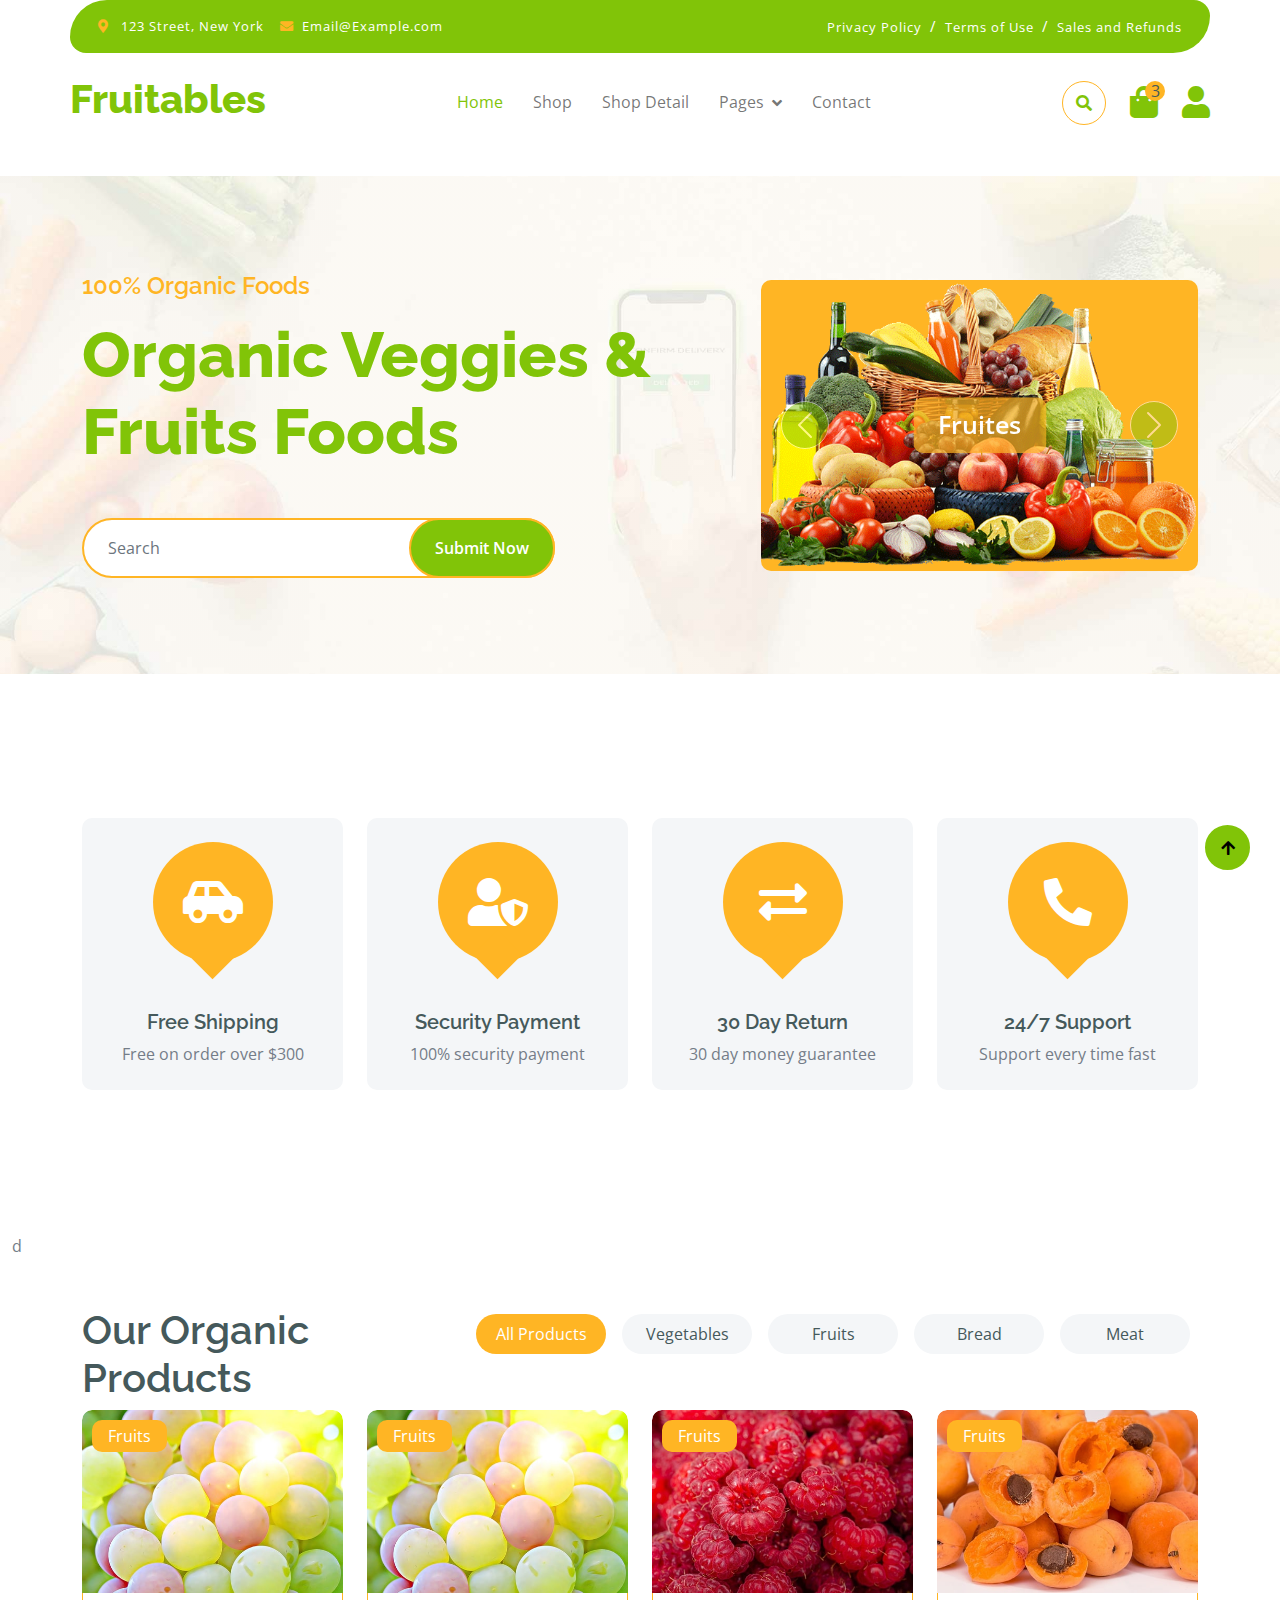
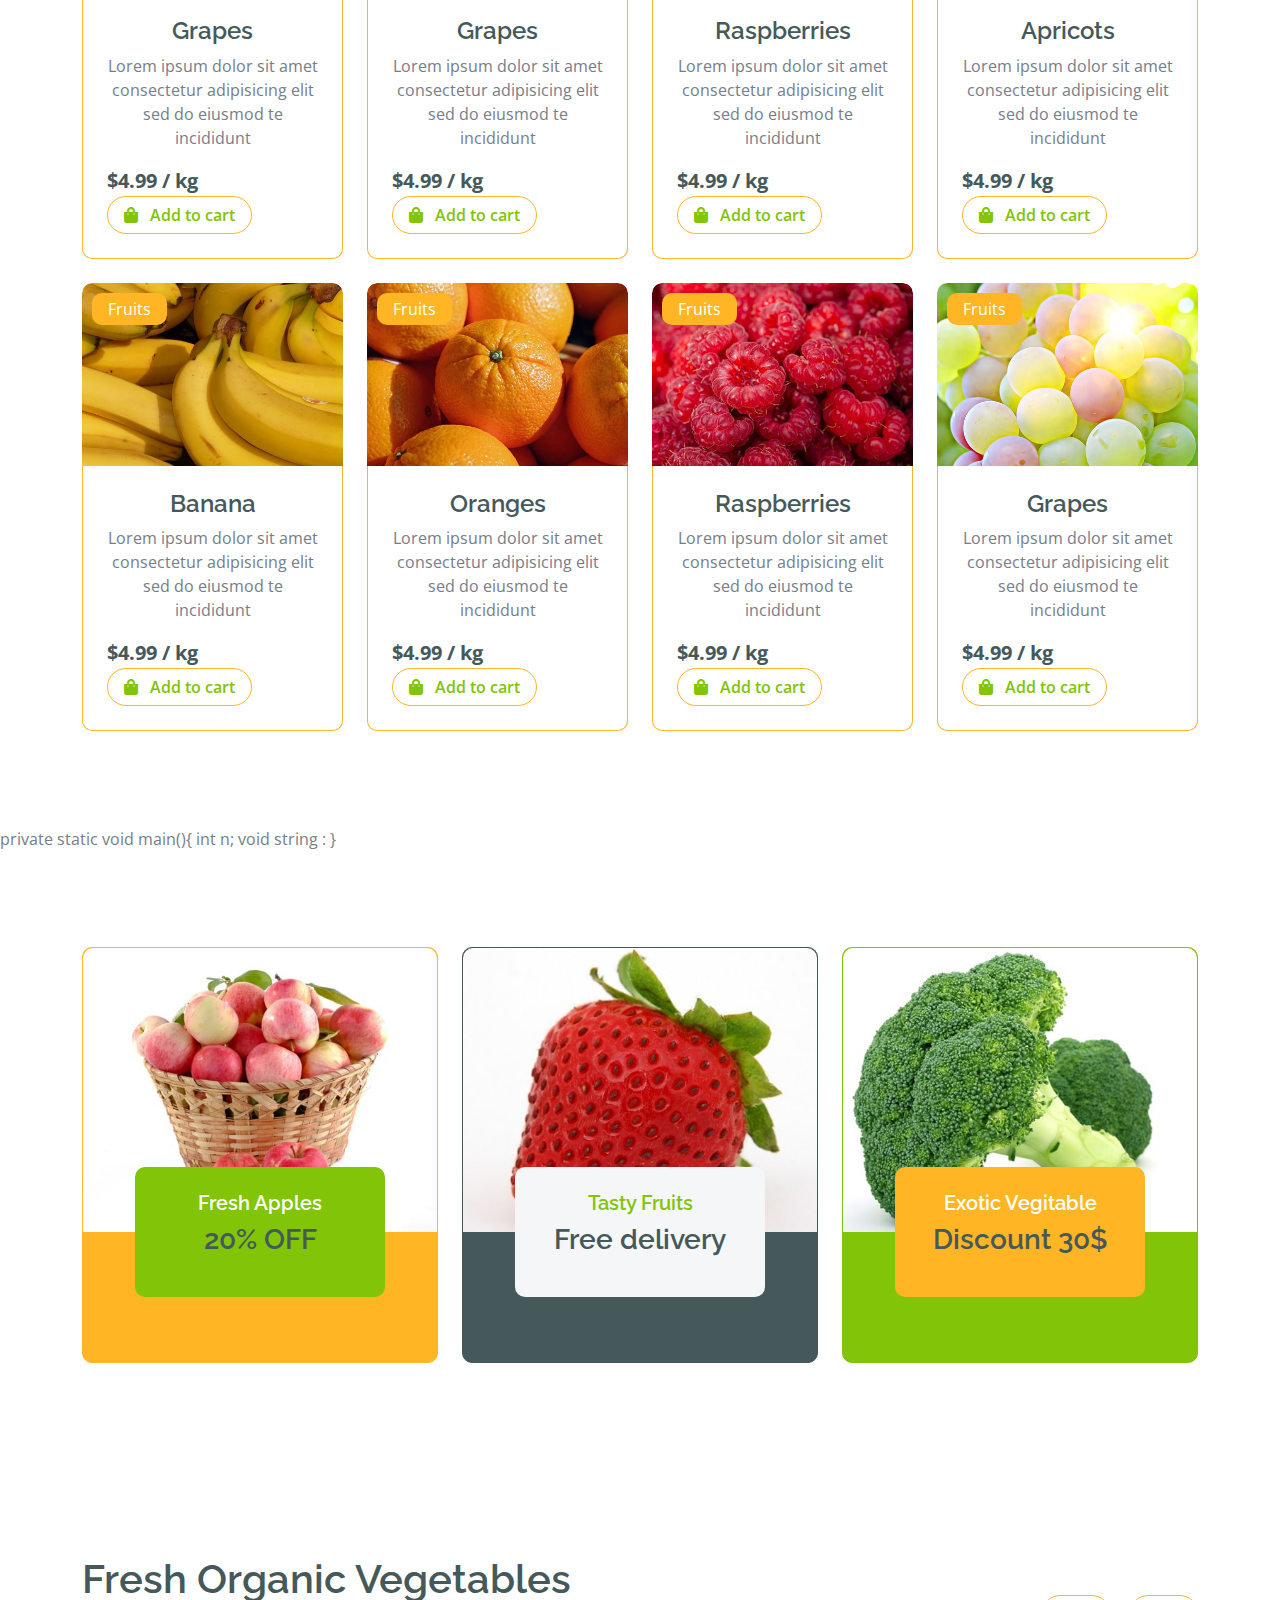
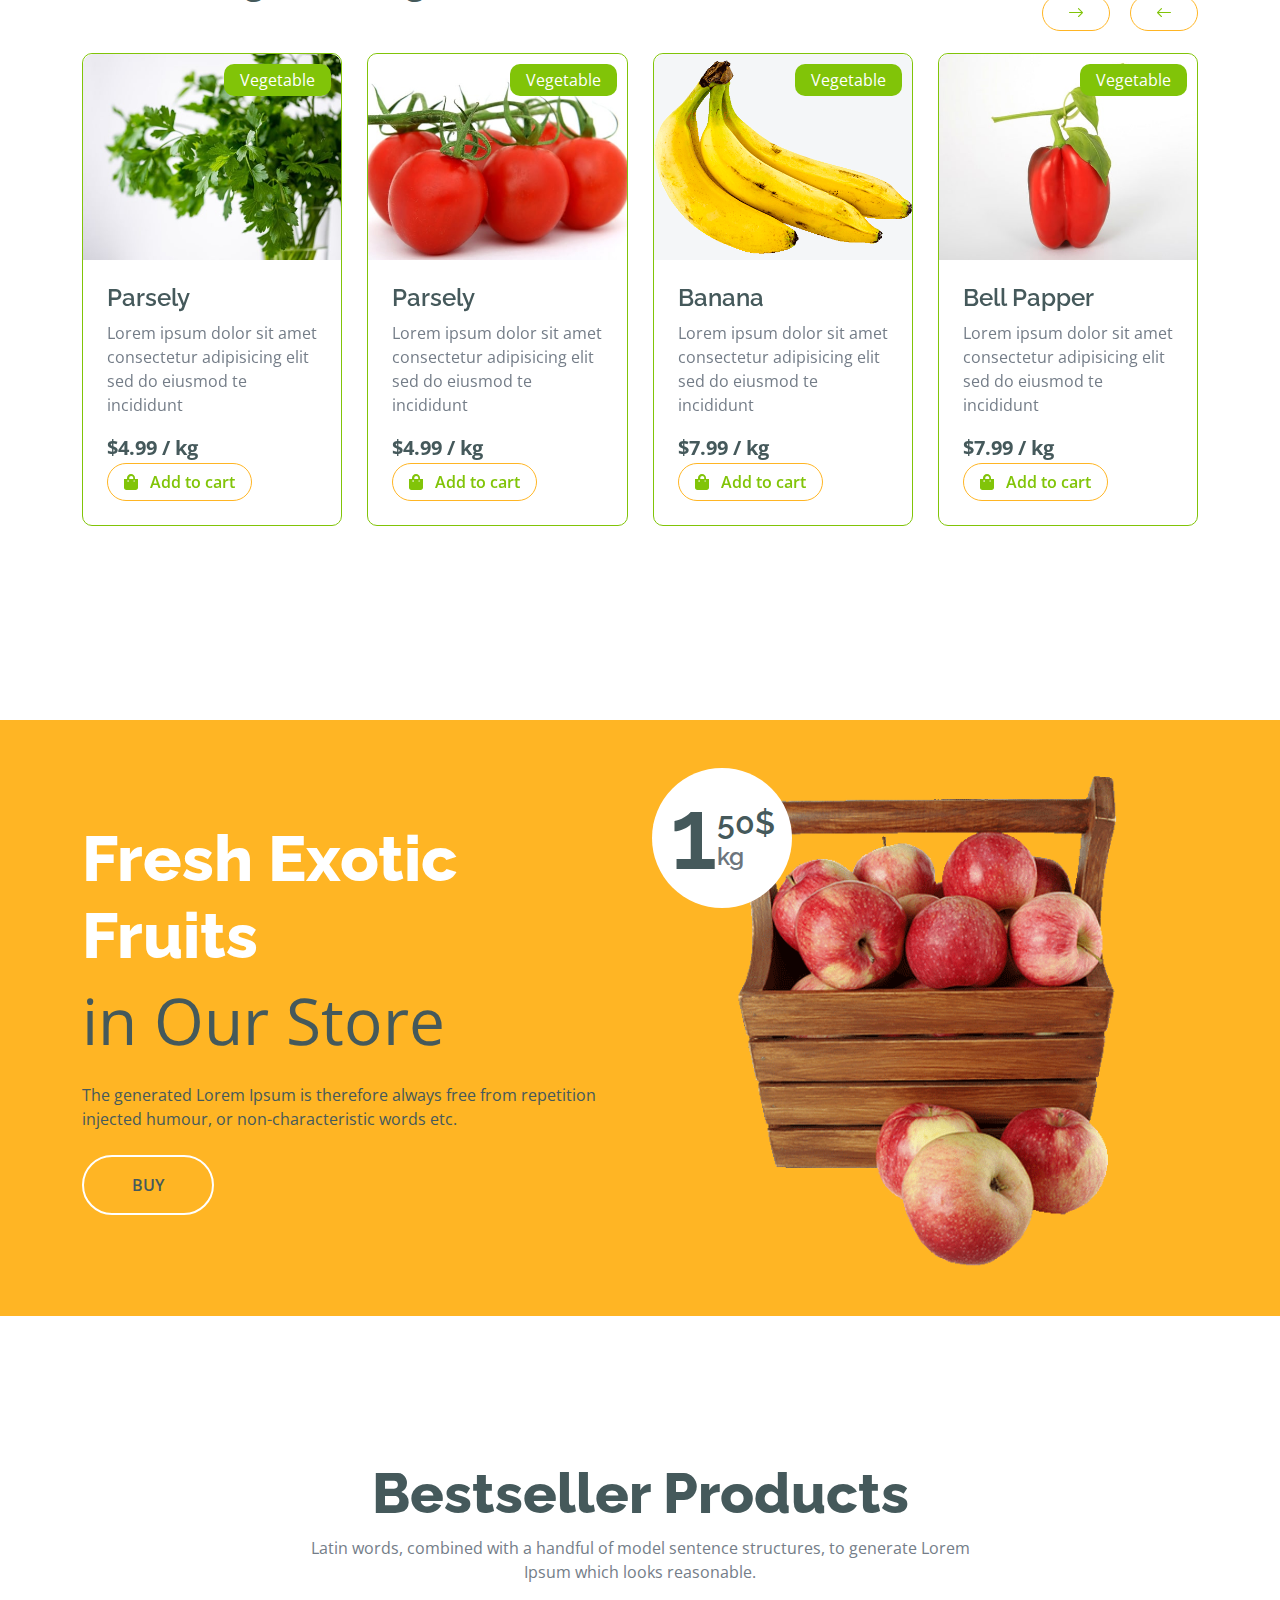
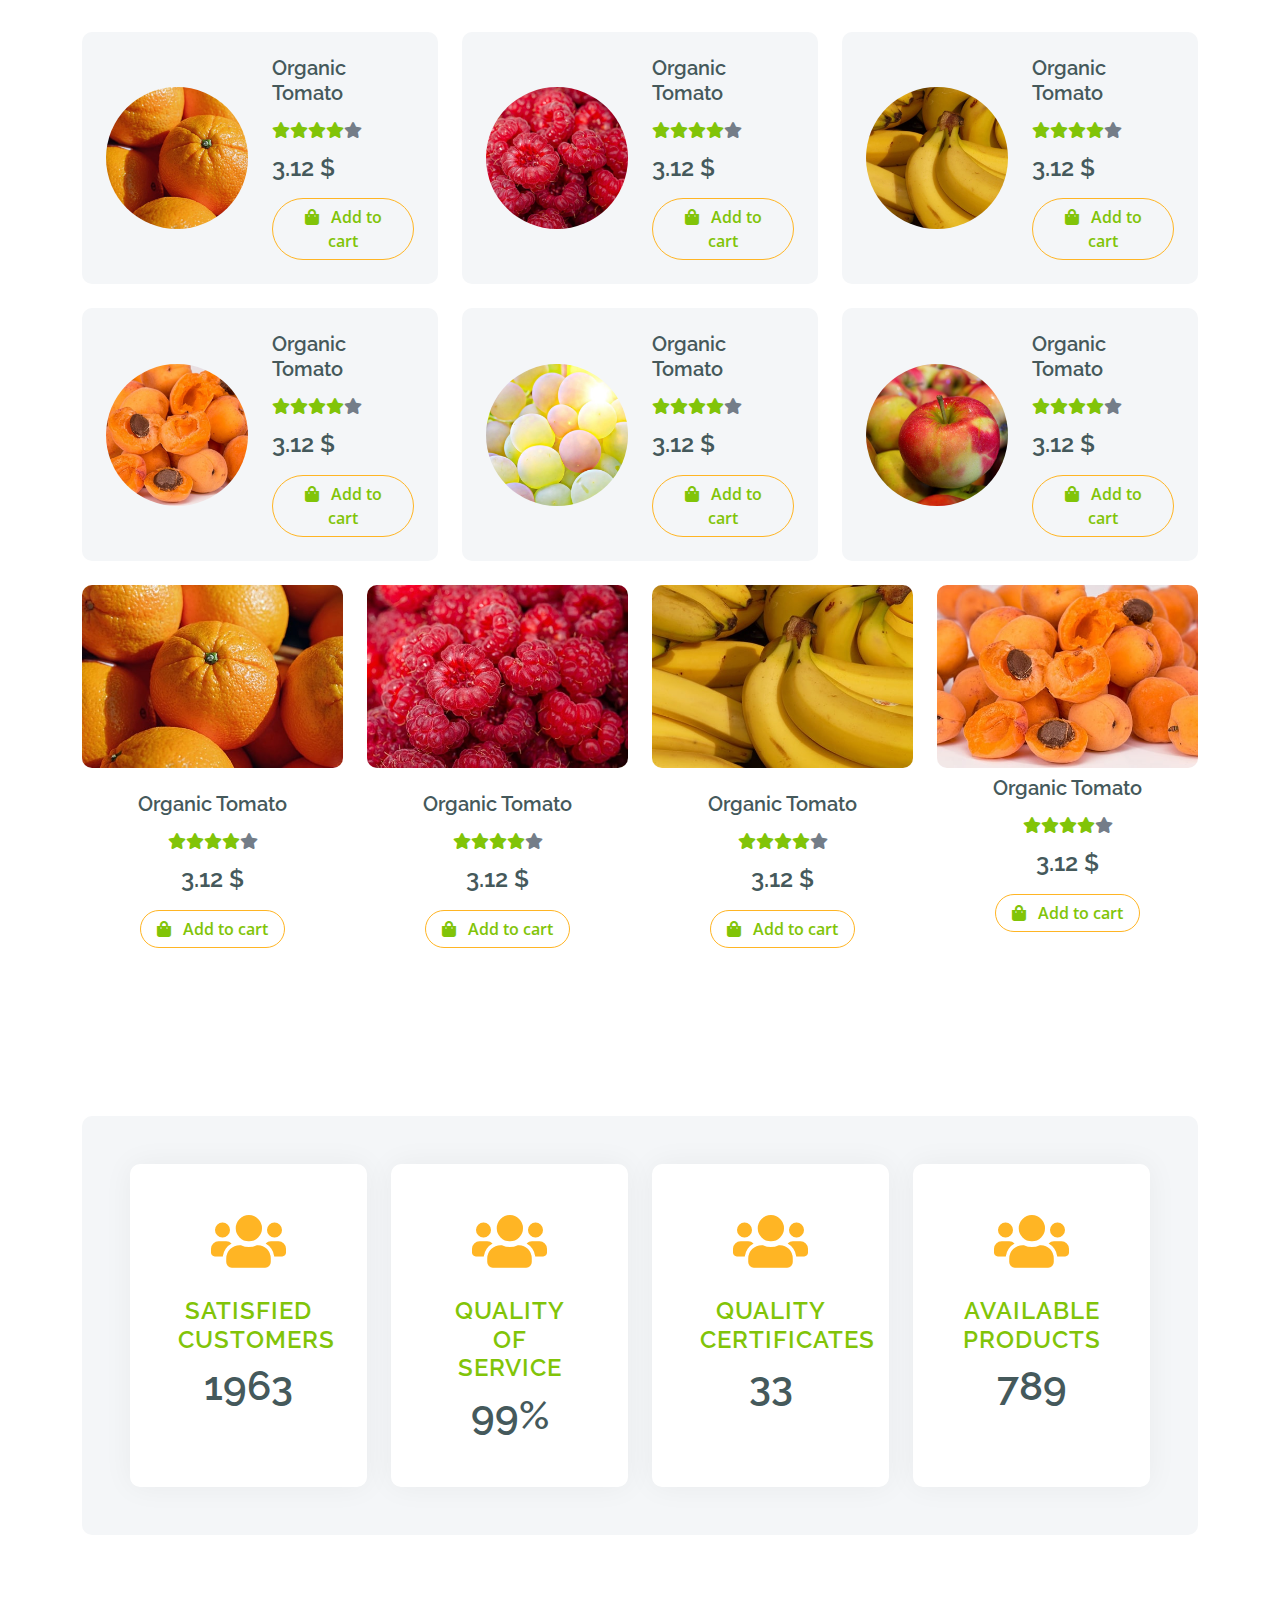
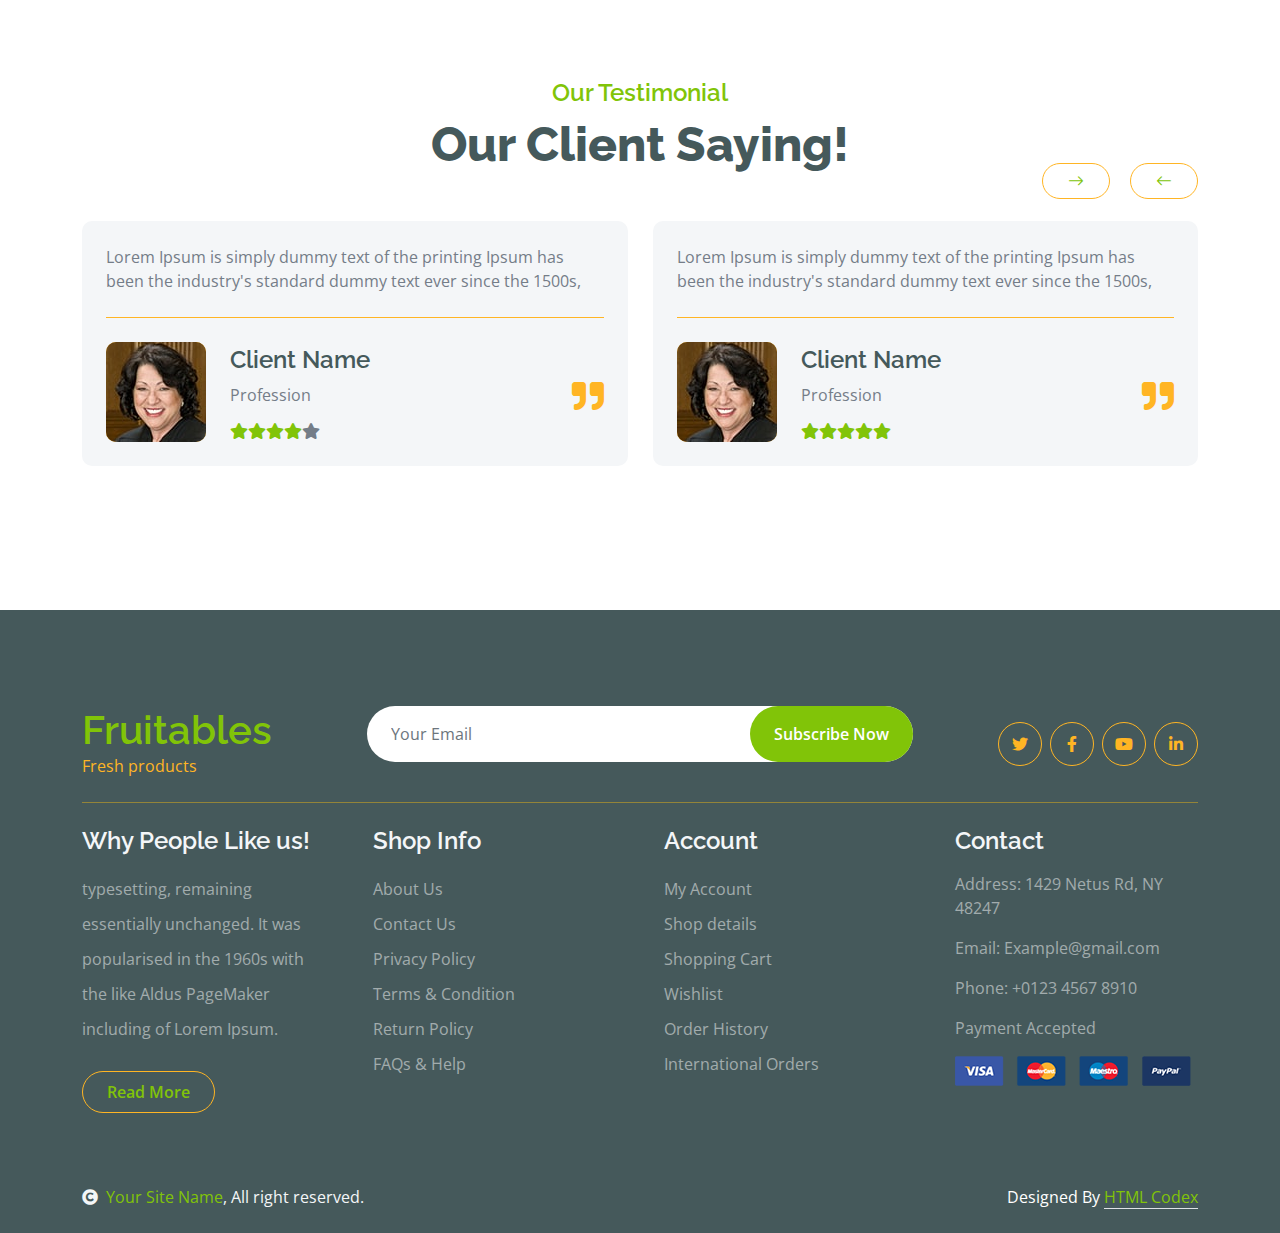
<file: web/index.html>
<!DOCTYPE html>
<html lang="en">

    <head>
        <meta charset="utf-8">
        <title>Fruitables - Vegetable Website Template</title>
        <meta content="width=device-width, initial-scale=1.0" name="viewport">
        <meta content="" name="keywords">
        <meta content="" name="description">

        <!-- Google Web Fonts -->
        <link rel="preconnect" href="https://fonts.googleapis.com">
        <link rel="preconnect" href="https://fonts.gstatic.com" crossorigin>
        <link href="https://fonts.googleapis.com/css2?family=Open+Sans:wght@400;600&family=Raleway:wght@600;800&display=swap" rel="stylesheet"> 

        <!-- Icon Font Stylesheet -->
        <link rel="stylesheet" href="https://use.fontawesome.com/releases/v5.15.4/css/all.css"/>
        <link href="https://cdn.jsdelivr.net/npm/bootstrap-icons@1.4.1/font/bootstrap-icons.css" rel="stylesheet">

        <!-- Libraries Stylesheet -->
        <link href="lib/lightbox/css/lightbox.min.css" rel="stylesheet">
        <link href="lib/owlcarousel/assets/owl.carousel.min.css" rel="stylesheet">


        <!-- Customized Bootstrap Stylesheet -->
        <link href="css/bootstrap.min.css" rel="stylesheet">

        <!-- Template Stylesheet -->
        <link href="css/style.css" rel="stylesheet">
    </head>

    <body>

        <!-- Spinner Start -->
        <div id="spinner" class="show w-100 vh-100 bg-white position-fixed translate-middle top-50 start-50  d-flex align-items-center justify-content-center">
            <div class="spinner-grow text-primary" role="status"></div>
        </div>
        <!-- Spinner End -->
        <div>
            public void main (){
            int n;
            User user = 
            
            }
        </div>

        <!-- Navbar start -->
        <div class="container-fluid fixed-top">
            <div class="container topbar bg-primary d-none d-lg-block">
                <div class="d-flex justify-content-between">
                    <div class="top-info ps-2">
                        <small class="me-3"><i class="fas fa-map-marker-alt me-2 text-secondary"></i> <a href="#" class="text-white">123 Street, New York</a></small>
                        <small class="me-3"><i class="fas fa-envelope me-2 text-secondary"></i><a href="#" class="text-white">Email@Example.com</a></small>
                    </div>
                    <div class="top-link pe-2">
                        <a href="#" class="text-white"><small class="text-white mx-2">Privacy Policy</small>/</a>
                        <a href="#" class="text-white"><small class="text-white mx-2">Terms of Use</small>/</a>
                        <a href="#" class="text-white"><small class="text-white ms-2">Sales and Refunds</small></a>
                    </div>
                </div>
            </div>
            <div class="container px-0">
                <nav class="navbar navbar-light bg-white navbar-expand-xl">
                    <a href="index.html" class="navbar-brand"><h1 class="text-primary display-6">Fruitables</h1></a>
                    <button class="navbar-toggler py-2 px-3" type="button" data-bs-toggle="collapse" data-bs-target="#navbarCollapse">
                        <span class="fa fa-bars text-primary"></span>
                    </button>
                    <div class="collapse navbar-collapse bg-white" id="navbarCollapse">
                        <div class="navbar-nav mx-auto">
                            <a href="index.html" class="nav-item nav-link active">Home</a>
                            <a href="shop.html" class="nav-item nav-link">Shop</a>
                            <a href="shop-detail.html" class="nav-item nav-link">Shop Detail</a>
                            <div class="nav-item dropdown">
                                <a href="#" class="nav-link dropdown-toggle" data-bs-toggle="dropdown">Pages</a>
                                <div class="dropdown-menu m-0 bg-secondary rounded-0">
                                    <a href="cart.html" class="dropdown-item">Cart</a>
                                    <a href="chackout.html" class="dropdown-item">Chackout</a>
                                    <a href="testimonial.html" class="dropdown-item">Testimonial</a>
                                    <a href="404.html" class="dropdown-item">404 Page</a>
                                </div>
                            </div>
                            <a href="contact.html" class="nav-item nav-link">Contact</a>
                        </div>
                        <div class="d-flex m-3 me-0">
                            <button class="btn-search btn border border-secondary btn-md-square rounded-circle bg-white me-4" data-bs-toggle="modal" data-bs-target="#searchModal"><i class="fas fa-search text-primary"></i></button>
                            <a href="#" class="position-relative me-4 my-auto">
                                <i class="fa fa-shopping-bag fa-2x"></i>
                                <span class="position-absolute bg-secondary rounded-circle d-flex align-items-center justify-content-center text-dark px-1" style="top: -5px; left: 15px; height: 20px; min-width: 20px;">3</span>
                            </a>
                            <a href="#" class="my-auto">
                                <i class="fas fa-user fa-2x"></i>
                            </a>
                        </div>
                    </div>
                </nav>
            </div>
        </div>
        <!-- Navbar End -->


        <!-- Modal Search Start -->
        <div class="modal fade" id="searchModal" tabindex="-1" aria-labelledby="exampleModalLabel" aria-hidden="true">
            <div class="modal-dialog modal-fullscreen">
                <div class="modal-content rounded-0">
                    <div class="modal-header">
                        <h5 class="modal-title" id="exampleModalLabel">Search by keyword</h5>
                        <button type="button" class="btn-close" data-bs-dismiss="modal" aria-label="Close"></button>
                    </div>
                    <div class="modal-body d-flex align-items-center">
                        <div class="input-group w-75 mx-auto d-flex">
                            <input type="search" class="form-control p-3" placeholder="keywords" aria-describedby="search-icon-1">
                            <span id="search-icon-1" class="input-group-text p-3"><i class="fa fa-search"></i></span>
                        </div>
                    </div>
                </div>
            </div>
        </div>
        <!-- Modal Search End -->


        <!-- Hero Start -->
        <div class="container-fluid py-5 mb-5 hero-header">
            <div class="container py-5">
                <div class="row g-5 align-items-center">
                    <div class="col-md-12 col-lg-7">
                        <h4 class="mb-3 text-secondary">100% Organic Foods</h4>
                        <h1 class="mb-5 display-3 text-primary">Organic Veggies & Fruits Foods</h1>
                        <div class="position-relative mx-auto">
                            <input class="form-control border-2 border-secondary w-75 py-3 px-4 rounded-pill" type="number" placeholder="Search">
                            <button type="submit" class="btn btn-primary border-2 border-secondary py-3 px-4 position-absolute rounded-pill text-white h-100" style="top: 0; right: 25%;">Submit Now</button>
                        </div>
                    </div>
                    <div class="col-md-12 col-lg-5">
                        <div id="carouselId" class="carousel slide position-relative" data-bs-ride="carousel">
                            <div class="carousel-inner" role="listbox">
                                <div class="carousel-item active rounded">
                                    <img src="img/hero-img-1.png" class="img-fluid w-100 h-100 bg-secondary rounded" alt="First slide">
                                    <a href="#" class="btn px-4 py-2 text-white rounded">Fruites</a>
                                </div>
                                <div class="carousel-item rounded">
                                    <img src="img/hero-img-2.jpg" class="img-fluid w-100 h-100 rounded" alt="Second slide">
                                    <a href="#" class="btn px-4 py-2 text-white rounded">Vesitables</a>
                                </div>
                            </div>
                            <button class="carousel-control-prev" type="button" data-bs-target="#carouselId" data-bs-slide="prev">
                                <span class="carousel-control-prev-icon" aria-hidden="true"></span>
                                <span class="visually-hidden">Previous</span>
                            </button>
                            <button class="carousel-control-next" type="button" data-bs-target="#carouselId" data-bs-slide="next">
                                <span class="carousel-control-next-icon" aria-hidden="true"></span>
                                <span class="visually-hidden">Next</span>
                            </button>
                        </div>
                    </div>
                </div>
            </div>
        </div>
        <!-- Hero End -->


        <!-- Featurs Section Start -->
        <div class="container-fluid featurs py-5">
            <div class="container py-5">
                <div class="row g-4">
                    <div class="col-md-6 col-lg-3">
                        <div class="featurs-item text-center rounded bg-light p-4">
                            <div class="featurs-icon btn-square rounded-circle bg-secondary mb-5 mx-auto">
                                <i class="fas fa-car-side fa-3x text-white"></i>
                            </div>
                            <div class="featurs-content text-center">
                                <h5>Free Shipping</h5>
                                <p class="mb-0">Free on order over $300</p>
                            </div>
                        </div>
                    </div>
                    <div class="col-md-6 col-lg-3">
                        <div class="featurs-item text-center rounded bg-light p-4">
                            <div class="featurs-icon btn-square rounded-circle bg-secondary mb-5 mx-auto">
                                <i class="fas fa-user-shield fa-3x text-white"></i>
                            </div>
                            <div class="featurs-content text-center">
                                <h5>Security Payment</h5>
                                <p class="mb-0">100% security payment</p>
                            </div>
                        </div>
                    </div>
                    <div class="col-md-6 col-lg-3">
                        <div class="featurs-item text-center rounded bg-light p-4">
                            <div class="featurs-icon btn-square rounded-circle bg-secondary mb-5 mx-auto">
                                <i class="fas fa-exchange-alt fa-3x text-white"></i>
                            </div>
                            <div class="featurs-content text-center">
                                <h5>30 Day Return</h5>
                                <p class="mb-0">30 day money guarantee</p>
                            </div>
                        </div>
                    </div>
                    <div class="col-md-6 col-lg-3">
                        <div class="featurs-item text-center rounded bg-light p-4">
                            <div class="featurs-icon btn-square rounded-circle bg-secondary mb-5 mx-auto">
                                <i class="fa fa-phone-alt fa-3x text-white"></i>
                            </div>
                            <div class="featurs-content text-center">
                                <h5>24/7 Support</h5>
                                <p class="mb-0">Support every time fast</p>
                            </div>
                        </div>
                    </div>
                </div>
            </div>
        </div>
        <!-- Featurs Section End -->


        <!-- Fruits Shop Start-->
        <div class="container-fluid fruite py-5">d
            <div class="container py-5">
                <div class="tab-class text-center">
                    <div class="row g-4">
                        <div class="col-lg-4 text-start">
                            <h1>Our Organic Products</h1>
                        </div>
                        <div class="col-lg-8 text-end">
                            <ul class="nav nav-pills d-inline-flex text-center mb-5">
                                <li class="nav-item">
                                    <a class="d-flex m-2 py-2 bg-light rounded-pill active" data-bs-toggle="pill" href="#tab-1">
                                        <span class="text-dark" style="width: 130px;">All Products</span>
                                    </a>
                                </li>
                                <li class="nav-item">
                                    <a class="d-flex py-2 m-2 bg-light rounded-pill" data-bs-toggle="pill" href="#tab-2">
                                        <span class="text-dark" style="width: 130px;">Vegetables</span>
                                    </a>
                                </li>
                                <li class="nav-item">
                                    <a class="d-flex m-2 py-2 bg-light rounded-pill" data-bs-toggle="pill" href="#tab-3">
                                        <span class="text-dark" style="width: 130px;">Fruits</span>
                                    </a>
                                </li>
                                <li class="nav-item">
                                    <a class="d-flex m-2 py-2 bg-light rounded-pill" data-bs-toggle="pill" href="#tab-4">
                                        <span class="text-dark" style="width: 130px;">Bread</span>
                                    </a>
                                </li>
                                <li class="nav-item">
                                    <a class="d-flex m-2 py-2 bg-light rounded-pill" data-bs-toggle="pill" href="#tab-5">
                                        <span class="text-dark" style="width: 130px;">Meat</span>
                                    </a>
                                </li>
                            </ul>
                        </div>
                    </div>
                    <div class="tab-content">
                        <div id="tab-1" class="tab-pane fade show p-0 active">
                            <div class="row g-4">
                                <div class="col-lg-12">
                                    <div class="row g-4">
                                        <div class="col-md-6 col-lg-4 col-xl-3">
                                            <div class="rounded position-relative fruite-item">
                                                <div class="fruite-img">
                                                    <img src="img/fruite-item-5.jpg" class="img-fluid w-100 rounded-top" alt="">
                                                </div>
                                                <div class="text-white bg-secondary px-3 py-1 rounded position-absolute" style="top: 10px; left: 10px;">Fruits</div>
                                                <div class="p-4 border border-secondary border-top-0 rounded-bottom">
                                                    <h4>Grapes</h4>
                                                    <p>Lorem ipsum dolor sit amet consectetur adipisicing elit sed do eiusmod te incididunt</p>
                                                    <div class="d-flex justify-content-between flex-lg-wrap">
                                                        <p class="text-dark fs-5 fw-bold mb-0">$4.99 / kg</p>
                                                        <a href="#" class="btn border border-secondary rounded-pill px-3 text-primary"><i class="fa fa-shopping-bag me-2 text-primary"></i> Add to cart</a>
                                                    </div>
                                                </div>
                                            </div>
                                        </div>
                                        
                                        <div class="col-md-6 col-lg-4 col-xl-3">
                                            <div class="rounded position-relative fruite-item">
                                                <div class="fruite-img">
                                                    <img src="img/fruite-item-5.jpg" class="img-fluid w-100 rounded-top" alt="">
                                                </div>
                                                <div class="text-white bg-secondary px-3 py-1 rounded position-absolute" style="top: 10px; left: 10px;">Fruits</div>
                                                <div class="p-4 border border-secondary border-top-0 rounded-bottom">
                                                    <h4>Grapes</h4>
                                                    <p>Lorem ipsum dolor sit amet consectetur adipisicing elit sed do eiusmod te incididunt</p>
                                                    <div class="d-flex justify-content-between flex-lg-wrap">
                                                        <p class="text-dark fs-5 fw-bold mb-0">$4.99 / kg</p>
                                                        <a href="#" class="btn border border-secondary rounded-pill px-3 text-primary"><i class="fa fa-shopping-bag me-2 text-primary"></i> Add to cart</a>
                                                    </div>
                                                </div>
                                            </div>
                                        </div>
                                        <div class="col-md-6 col-lg-4 col-xl-3">
                                            <div class="rounded position-relative fruite-item">
                                                <div class="fruite-img">
                                                    <img src="img/fruite-item-2.jpg" class="img-fluid w-100 rounded-top" alt="">
                                                </div>
                                                <div class="text-white bg-secondary px-3 py-1 rounded position-absolute" style="top: 10px; left: 10px;">Fruits</div>
                                                <div class="p-4 border border-secondary border-top-0 rounded-bottom">
                                                    <h4>Raspberries</h4>
                                                    <p>Lorem ipsum dolor sit amet consectetur adipisicing elit sed do eiusmod te incididunt</p>
                                                    <div class="d-flex justify-content-between flex-lg-wrap">
                                                        <p class="text-dark fs-5 fw-bold mb-0">$4.99 / kg</p>
                                                        <a href="#" class="btn border border-secondary rounded-pill px-3 text-primary"><i class="fa fa-shopping-bag me-2 text-primary"></i> Add to cart</a>
                                                    </div>
                                                </div>
                                            </div>
                                        </div>
                                        <div class="col-md-6 col-lg-4 col-xl-3">
                                            <div class="rounded position-relative fruite-item">
                                                <div class="fruite-img">
                                                    <img src="img/fruite-item-4.jpg" class="img-fluid w-100 rounded-top" alt="">
                                                </div>
                                                <div class="text-white bg-secondary px-3 py-1 rounded position-absolute" style="top: 10px; left: 10px;">Fruits</div>
                                                <div class="p-4 border border-secondary border-top-0 rounded-bottom">
                                                    <h4>Apricots</h4>
                                                    <p>Lorem ipsum dolor sit amet consectetur adipisicing elit sed do eiusmod te incididunt</p>
                                                    <div class="d-flex justify-content-between flex-lg-wrap">
                                                        <p class="text-dark fs-5 fw-bold mb-0">$4.99 / kg</p>
                                                        <a href="#" class="btn border border-secondary rounded-pill px-3 text-primary"><i class="fa fa-shopping-bag me-2 text-primary"></i> Add to cart</a>
                                                    </div>
                                                </div>
                                            </div>
                                        </div>
                                        <div class="col-md-6 col-lg-4 col-xl-3">
                                            <div class="rounded position-relative fruite-item">
                                                <div class="fruite-img">
                                                    <img src="img/fruite-item-3.jpg" class="img-fluid w-100 rounded-top" alt="">
                                                </div>
                                                <div class="text-white bg-secondary px-3 py-1 rounded position-absolute" style="top: 10px; left: 10px;">Fruits</div>
                                                <div class="p-4 border border-secondary border-top-0 rounded-bottom">
                                                    <h4>Banana</h4>
                                                    <p>Lorem ipsum dolor sit amet consectetur adipisicing elit sed do eiusmod te incididunt</p>
                                                    <div class="d-flex justify-content-between flex-lg-wrap">
                                                        <p class="text-dark fs-5 fw-bold mb-0">$4.99 / kg</p>
                                                        <a href="#" class="btn border border-secondary rounded-pill px-3 text-primary"><i class="fa fa-shopping-bag me-2 text-primary"></i> Add to cart</a>
                                                    </div>
                                                </div>
                                            </div>
                                        </div>
                                        <div class="col-md-6 col-lg-4 col-xl-3">
                                            <div class="rounded position-relative fruite-item">
                                                <div class="fruite-img">
                                                    <img src="img/fruite-item-1.jpg" class="img-fluid w-100 rounded-top" alt="">
                                                </div>
                                                <div class="text-white bg-secondary px-3 py-1 rounded position-absolute" style="top: 10px; left: 10px;">Fruits</div>
                                                <div class="p-4 border border-secondary border-top-0 rounded-bottom">
                                                    <h4>Oranges</h4>
                                                    <p>Lorem ipsum dolor sit amet consectetur adipisicing elit sed do eiusmod te incididunt</p>
                                                    <div class="d-flex justify-content-between flex-lg-wrap">
                                                        <p class="text-dark fs-5 fw-bold mb-0">$4.99 / kg</p>
                                                        <a href="#" class="btn border border-secondary rounded-pill px-3 text-primary"><i class="fa fa-shopping-bag me-2 text-primary"></i> Add to cart</a>
                                                    </div>
                                                </div>
                                            </div>
                                        </div>
                                        <div class="col-md-6 col-lg-4 col-xl-3">
                                            <div class="rounded position-relative fruite-item">
                                                <div class="fruite-img">
                                                    <img src="img/fruite-item-2.jpg" class="img-fluid w-100 rounded-top" alt="">
                                                </div>
                                                <div class="text-white bg-secondary px-3 py-1 rounded position-absolute" style="top: 10px; left: 10px;">Fruits</div>
                                                <div class="p-4 border border-secondary border-top-0 rounded-bottom">
                                                    <h4>Raspberries</h4>
                                                    <p>Lorem ipsum dolor sit amet consectetur adipisicing elit sed do eiusmod te incididunt</p>
                                                    <div class="d-flex justify-content-between flex-lg-wrap">
                                                        <p class="text-dark fs-5 fw-bold mb-0">$4.99 / kg</p>
                                                        <a href="#" class="btn border border-secondary rounded-pill px-3 text-primary"><i class="fa fa-shopping-bag me-2 text-primary"></i> Add to cart</a>
                                                    </div>
                                                </div>
                                            </div>
                                        </div>
                                        <div class="col-md-6 col-lg-4 col-xl-3">
                                            <div class="rounded position-relative fruite-item">
                                                <div class="fruite-img">
                                                    <img src="img/fruite-item-5.jpg" class="img-fluid w-100 rounded-top" alt="">
                                                </div>
                                                <div class="text-white bg-secondary px-3 py-1 rounded position-absolute" style="top: 10px; left: 10px;">Fruits</div>
                                                <div class="p-4 border border-secondary border-top-0 rounded-bottom">
                                                    <h4>Grapes</h4>
                                                    <p>Lorem ipsum dolor sit amet consectetur adipisicing elit sed do eiusmod te incididunt</p>
                                                    <div class="d-flex justify-content-between flex-lg-wrap">
                                                        <p class="text-dark fs-5 fw-bold mb-0">$4.99 / kg</p>
                                                        <a href="#" class="btn border border-secondary rounded-pill px-3 text-primary"><i class="fa fa-shopping-bag me-2 text-primary"></i> Add to cart</a>
                                                    </div>
                                                </div>
                                            </div>
                                        </div>
                                    </div>
                                </div>
                            </div>
                        </div>
                        <div id="tab-2" class="tab-pane fade show p-0">
                            <div class="row g-4">
                                <div class="col-lg-12">
                                    <div class="row g-4">
                                        <div class="col-md-6 col-lg-4 col-xl-3">
                                            <div class="rounded position-relative fruite-item">
                                                <div class="fruite-img">
                                                    <img src="img/fruite-item-5.jpg" class="img-fluid w-100 rounded-top" alt="">
                                                </div>
                                                <div class="text-white bg-secondary px-3 py-1 rounded position-absolute" style="top: 10px; left: 10px;">Fruits</div>
                                                <div class="p-4 border border-secondary border-top-0 rounded-bottom">
                                                    <h4>Grapes</h4>
                                                    <p>Lorem ipsum dolor sit amet consectetur adipisicing elit sed do eiusmod te incididunt</p>
                                                    <div class="d-flex justify-content-between flex-lg-wrap">
                                                        <p class="text-dark fs-5 fw-bold mb-0">$4.99 / kg</p>
                                                        <a href="#" class="btn border border-secondary rounded-pill px-3 text-primary"><i class="fa fa-shopping-bag me-2 text-primary"></i> Add to cart</a>
                                                    </div>
                                                </div>
                                            </div>
                                        </div>
                                        <div class="col-md-6 col-lg-4 col-xl-3">
                                            <div class="rounded position-relative fruite-item">
                                                <div class="fruite-img">
                                                    <img src="img/fruite-item-2.jpg" class="img-fluid w-100 rounded-top" alt="">
                                                </div>
                                                <div class="text-white bg-secondary px-3 py-1 rounded position-absolute" style="top: 10px; left: 10px;">Fruits</div>
                                                <div class="p-4 border border-secondary border-top-0 rounded-bottom">
                                                    <h4>Raspberries</h4>
                                                    <p>Lorem ipsum dolor sit amet consectetur adipisicing elit sed do eiusmod te incididunt</p>
                                                    <div class="d-flex justify-content-between flex-lg-wrap">
                                                        <p class="text-dark fs-5 fw-bold mb-0">$4.99 / kg</p>
                                                        <a href="#" class="btn border border-secondary rounded-pill px-3 text-primary"><i class="fa fa-shopping-bag me-2 text-primary"></i> Add to cart</a>
                                                    </div>
                                                </div>
                                            </div>
                                        </div>
                                    </div>
                                </div>
                            </div>
                        </div>
                        <div id="tab-3" class="tab-pane fade show p-0">
                            <div class="row g-4">
                                <div class="col-lg-12">
                                    <div class="row g-4">
                                        <div class="col-md-6 col-lg-4 col-xl-3">
                                            <div class="rounded position-relative fruite-item">
                                                <div class="fruite-img">
                                                    <img src="img/fruite-item-1.jpg" class="img-fluid w-100 rounded-top" alt="">
                                                </div>
                                                <div class="text-white bg-secondary px-3 py-1 rounded position-absolute" style="top: 10px; left: 10px;">Fruits</div>
                                                <div class="p-4 border border-secondary border-top-0 rounded-bottom">
                                                    <h4>Oranges</h4>
                                                    <p>Lorem ipsum dolor sit amet consectetur adipisicing elit sed do eiusmod te incididunt</p>
                                                    <div class="d-flex justify-content-between flex-lg-wrap">
                                                        <p class="text-dark fs-5 fw-bold mb-0">$4.99 / kg</p>
                                                        <a href="#" class="btn border border-secondary rounded-pill px-3 text-primary"><i class="fa fa-shopping-bag me-2 text-primary"></i> Add to cart</a>
                                                    </div>
                                                </div>
                                            </div>
                                        </div>
                                        <div class="col-md-6 col-lg-4 col-xl-3">
                                            <div class="rounded position-relative fruite-item">
                                                <div class="fruite-img">
                                                    <img src="img/fruite-item-6.jpg" class="img-fluid w-100 rounded-top" alt="">
                                                </div>
                                                <div class="text-white bg-secondary px-3 py-1 rounded position-absolute" style="top: 10px; left: 10px;">Fruits</div>
                                                <div class="p-4 border border-secondary border-top-0 rounded-bottom">
                                                    <h4>Apple</h4>
                                                    <p>Lorem ipsum dolor sit amet consectetur adipisicing elit sed do eiusmod te incididunt</p>
                                                    <div class="d-flex justify-content-between flex-lg-wrap">
                                                        <p class="text-dark fs-5 fw-bold mb-0">$4.99 / kg</p>
                                                        <a href="#" class="btn border border-secondary rounded-pill px-3 text-primary"><i class="fa fa-shopping-bag me-2 text-primary"></i> Add to cart</a>
                                                    </div>
                                                </div>
                                            </div>
                                        </div>
                                    </div>
                                </div>
                            </div>
                        </div>
                        <div id="tab-4" class="tab-pane fade show p-0">
                            <div class="row g-4">
                                <div class="col-lg-12">
                                    <div class="row g-4">
                                        <div class="col-md-6 col-lg-4 col-xl-3">
                                            <div class="rounded position-relative fruite-item">
                                                <div class="fruite-img">
                                                    <img src="img/fruite-item-5.jpg" class="img-fluid w-100 rounded-top" alt="">
                                                </div>
                                                <div class="text-white bg-secondary px-3 py-1 rounded position-absolute" style="top: 10px; left: 10px;">Fruits</div>
                                                <div class="p-4 border border-secondary border-top-0 rounded-bottom">
                                                    <h4>Grapes</h4>
                                                    <p>Lorem ipsum dolor sit amet consectetur adipisicing elit sed do eiusmod te incididunt</p>
                                                    <div class="d-flex justify-content-between flex-lg-wrap">
                                                        <p class="text-dark fs-5 fw-bold mb-0">$4.99 / kg</p>
                                                        <a href="#" class="btn border border-secondary rounded-pill px-3 text-primary"><i class="fa fa-shopping-bag me-2 text-primary"></i> Add to cart</a>
                                                    </div>
                                                </div>
                                            </div>
                                        </div>
                                        <div class="col-md-6 col-lg-4 col-xl-3">
                                            <div class="rounded position-relative fruite-item">
                                                <div class="fruite-img">
                                                    <img src="img/fruite-item-4.jpg" class="img-fluid w-100 rounded-top" alt="">
                                                </div>
                                                <div class="text-white bg-secondary px-3 py-1 rounded position-absolute" style="top: 10px; left: 10px;">Fruits</div>
                                                <div class="p-4 border border-secondary border-top-0 rounded-bottom">
                                                    <h4>Apricots</h4>
                                                    <p>Lorem ipsum dolor sit amet consectetur adipisicing elit sed do eiusmod te incididunt</p>
                                                    <div class="d-flex justify-content-between flex-lg-wrap">
                                                        <p class="text-dark fs-5 fw-bold mb-0">$4.99 / kg</p>
                                                        <a href="#" class="btn border border-secondary rounded-pill px-3 text-primary"><i class="fa fa-shopping-bag me-2 text-primary"></i> Add to cart</a>
                                                    </div>
                                                </div>
                                            </div>
                                        </div>
                                    </div>
                                </div>
                            </div>
                        </div>
                        <div id="tab-5" class="tab-pane fade show p-0">
                            <div class="row g-4">
                                <div class="col-lg-12">
                                    <div class="row g-4">
                                        <div class="col-md-6 col-lg-4 col-xl-3">
                                            <div class="rounded position-relative fruite-item">
                                                <div class="fruite-img">
                                                    <img src="img/fruite-item-3.jpg" class="img-fluid w-100 rounded-top" alt="">
                                                </div>
                                                <div class="text-white bg-secondary px-3 py-1 rounded position-absolute" style="top: 10px; left: 10px;">Fruits</div>
                                                <div class="p-4 border border-secondary border-top-0 rounded-bottom">
                                                    <h4>Banana</h4>
                                                    <p>Lorem ipsum dolor sit amet consectetur adipisicing elit sed do eiusmod te incididunt</p>
                                                    <div class="d-flex justify-content-between flex-lg-wrap">
                                                        <p class="text-dark fs-5 fw-bold mb-0">$4.99 / kg</p>
                                                        <a href="#" class="btn border border-secondary rounded-pill px-3 text-primary"><i class="fa fa-shopping-bag me-2 text-primary"></i> Add to cart</a>
                                                    </div>
                                                </div>
                                            </div>
                                        </div>
                                        <div class="col-md-6 col-lg-4 col-xl-3">
                                            <div class="rounded position-relative fruite-item">
                                                <div class="fruite-img">
                                                    <img src="img/fruite-item-2.jpg" class="img-fluid w-100 rounded-top" alt="">
                                                </div>
                                                <div class="text-white bg-secondary px-3 py-1 rounded position-absolute" style="top: 10px; left: 10px;">Fruits</div>
                                                <div class="p-4 border border-secondary border-top-0 rounded-bottom">
                                                    <h4>Raspberries</h4>
                                                    <p>Lorem ipsum dolor sit amet consectetur adipisicing elit sed do eiusmod te incididunt</p>
                                                    <div class="d-flex justify-content-between flex-lg-wrap">
                                                        <p class="text-dark fs-5 fw-bold mb-0">$4.99 / kg</p>
                                                        <a href="#" class="btn border border-secondary rounded-pill px-3 text-primary"><i class="fa fa-shopping-bag me-2 text-primary"></i> Add to cart</a>
                                                    </div>
                                                </div>
                                            </div>
                                        </div>
                                        <div class="col-md-6 col-lg-4 col-xl-3">
                                            <div class="rounded position-relative fruite-item">
                                                <div class="fruite-img">
                                                    <img src="img/fruite-item-1.jpg" class="img-fluid w-100 rounded-top" alt="">
                                                </div>
                                                <div class="text-white bg-secondary px-3 py-1 rounded position-absolute" style="top: 10px; left: 10px;">Fruits</div>
                                                <div class="p-4 border border-secondary border-top-0 rounded-bottom">
                                                    <h4>Oranges</h4>
                                                    <p>Lorem ipsum dolor sit amet consectetur adipisicing elit sed do eiusmod te incididunt</p>
                                                    <div class="d-flex justify-content-between flex-lg-wrap">
                                                        <p class="text-dark fs-5 fw-bold mb-0">$4.99 / kg</p>
                                                        <a href="#" class="btn border border-secondary rounded-pill px-3 text-primary"><i class="fa fa-shopping-bag me-2 text-primary"></i> Add to cart</a>
                                                    </div>
                                                </div>
                                            </div>
                                        </div>
                                    </div>
                                </div>
                            </div>
                        </div>
                    </div>
                </div>      
            </div>
        </div>
        <!-- Fruits Shop End-->
        private static void main(){
            int n;
            void string :
            
        }

        <!-- Featurs Start -->
        <div class="container-fluid service py-5">
            <div class="container py-5">
                <div class="row g-4 justify-content-center">
                    <div class="col-md-6 col-lg-4">
                        <a href="#">
                            <div class="service-item bg-secondary rounded border border-secondary">
                                <img src="img/featur-1.jpg" class="img-fluid rounded-top w-100" alt="">
                                <div class="px-4 rounded-bottom">
                                    <div class="service-content bg-primary text-center p-4 rounded">
                                        <h5 class="text-white">Fresh Apples</h5>
                                        <h3 class="mb-0">20% OFF</h3>
                                    </div>
                                </div>
                            </div>
                        </a>
                    </div>
                    <div class="col-md-6 col-lg-4">
                        <a href="#">
                            <div class="service-item bg-dark rounded border border-dark">
                                <img src="img/featur-2.jpg" class="img-fluid rounded-top w-100" alt="">
                                <div class="px-4 rounded-bottom">
                                    <div class="service-content bg-light text-center p-4 rounded">
                                        <h5 class="text-primary">Tasty Fruits</h5>
                                        <h3 class="mb-0">Free delivery</h3>
                                    </div>
                                </div>
                            </div>
                        </a>
                    </div>
                    <div class="col-md-6 col-lg-4">
                        <a href="#">
                            <div class="service-item bg-primary rounded border border-primary">
                                <img src="img/featur-3.jpg" class="img-fluid rounded-top w-100" alt="">
                                <div class="px-4 rounded-bottom">
                                    <div class="service-content bg-secondary text-center p-4 rounded">
                                        <h5 class="text-white">Exotic Vegitable</h5>
                                        <h3 class="mb-0">Discount 30$</h3>
                                    </div>
                                </div>
                            </div>
                        </a>
                    </div>
                </div>
            </div>
        </div>
        <!-- Featurs End -->


        <!-- Vesitable Shop Start-->
        <div class="container-fluid vesitable py-5">
            <div class="container py-5">
                <h1 class="mb-0">Fresh Organic Vegetables</h1>
                <div class="owl-carousel vegetable-carousel justify-content-center">
                    <div class="border border-primary rounded position-relative vesitable-item">
                        <div class="vesitable-img">
                            <img src="img/vegetable-item-6.jpg" class="img-fluid w-100 rounded-top" alt="">
                        </div>
                        <div class="text-white bg-primary px-3 py-1 rounded position-absolute" style="top: 10px; right: 10px;">Vegetable</div>
                        <div class="p-4 rounded-bottom">
                            <h4>Parsely</h4>
                            <p>Lorem ipsum dolor sit amet consectetur adipisicing elit sed do eiusmod te incididunt</p>
                            <div class="d-flex justify-content-between flex-lg-wrap">
                                <p class="text-dark fs-5 fw-bold mb-0">$4.99 / kg</p>
                                <a href="#" class="btn border border-secondary rounded-pill px-3 text-primary"><i class="fa fa-shopping-bag me-2 text-primary"></i> Add to cart</a>
                            </div>
                        </div>
                    </div>
                    <div class="border border-primary rounded position-relative vesitable-item">
                        <div class="vesitable-img">
                            <img src="img/vegetable-item-1.jpg" class="img-fluid w-100 rounded-top" alt="">
                        </div>
                        <div class="text-white bg-primary px-3 py-1 rounded position-absolute" style="top: 10px; right: 10px;">Vegetable</div>
                        <div class="p-4 rounded-bottom">
                            <h4>Parsely</h4>
                            <p>Lorem ipsum dolor sit amet consectetur adipisicing elit sed do eiusmod te incididunt</p>
                            <div class="d-flex justify-content-between flex-lg-wrap">
                                <p class="text-dark fs-5 fw-bold mb-0">$4.99 / kg</p>
                                <a href="#" class="btn border border-secondary rounded-pill px-3 text-primary"><i class="fa fa-shopping-bag me-2 text-primary"></i> Add to cart</a>
                            </div>
                        </div>
                    </div>
                    <div class="border border-primary rounded position-relative vesitable-item">
                        <div class="vesitable-img">
                            <img src="img/vegetable-item-3.png" class="img-fluid w-100 rounded-top bg-light" alt="">
                        </div>
                        <div class="text-white bg-primary px-3 py-1 rounded position-absolute" style="top: 10px; right: 10px;">Vegetable</div>
                        <div class="p-4 rounded-bottom">
                            <h4>Banana</h4>
                            <p>Lorem ipsum dolor sit amet consectetur adipisicing elit sed do eiusmod te incididunt</p>
                            <div class="d-flex justify-content-between flex-lg-wrap">
                                <p class="text-dark fs-5 fw-bold mb-0">$7.99 / kg</p>
                                <a href="#" class="btn border border-secondary rounded-pill px-3 text-primary"><i class="fa fa-shopping-bag me-2 text-primary"></i> Add to cart</a>
                            </div>
                        </div>
                    </div>
                    <div class="border border-primary rounded position-relative vesitable-item">
                        <div class="vesitable-img">
                            <img src="img/vegetable-item-4.jpg" class="img-fluid w-100 rounded-top" alt="">
                        </div>
                        <div class="text-white bg-primary px-3 py-1 rounded position-absolute" style="top: 10px; right: 10px;">Vegetable</div>
                        <div class="p-4 rounded-bottom">
                            <h4>Bell Papper</h4>
                            <p>Lorem ipsum dolor sit amet consectetur adipisicing elit sed do eiusmod te incididunt</p>
                            <div class="d-flex justify-content-between flex-lg-wrap">
                                <p class="text-dark fs-5 fw-bold mb-0">$7.99 / kg</p>
                                <a href="#" class="btn border border-secondary rounded-pill px-3 text-primary"><i class="fa fa-shopping-bag me-2 text-primary"></i> Add to cart</a>
                            </div>
                        </div>
                    </div>
                    <div class="border border-primary rounded position-relative vesitable-item">
                        <div class="vesitable-img">
                            <img src="img/vegetable-item-5.jpg" class="img-fluid w-100 rounded-top" alt="">
                        </div>
                        <div class="text-white bg-primary px-3 py-1 rounded position-absolute" style="top: 10px; right: 10px;">Vegetable</div>
                        <div class="p-4 rounded-bottom">
                            <h4>Potatoes</h4>
                            <p>Lorem ipsum dolor sit amet consectetur adipisicing elit sed do eiusmod te incididunt</p>
                            <div class="d-flex justify-content-between flex-lg-wrap">
                                <p class="text-dark fs-5 fw-bold mb-0">$7.99 / kg</p>
                                <a href="#" class="btn border border-secondary rounded-pill px-3 text-primary"><i class="fa fa-shopping-bag me-2 text-primary"></i> Add to cart</a>
                            </div>
                        </div>
                    </div>
                    <div class="border border-primary rounded position-relative vesitable-item">
                        <div class="vesitable-img">
                            <img src="img/vegetable-item-6.jpg" class="img-fluid w-100 rounded-top" alt="">
                        </div>
                        <div class="text-white bg-primary px-3 py-1 rounded position-absolute" style="top: 10px; right: 10px;">Vegetable</div>
                        <div class="p-4 rounded-bottom">
                            <h4>Parsely</h4>
                            <p>Lorem ipsum dolor sit amet consectetur adipisicing elit sed do eiusmod te incididunt</p>
                            <div class="d-flex justify-content-between flex-lg-wrap">
                                <p class="text-dark fs-5 fw-bold mb-0">$7.99 / kg</p>
                                <a href="#" class="btn border border-secondary rounded-pill px-3 text-primary"><i class="fa fa-shopping-bag me-2 text-primary"></i> Add to cart</a>
                            </div>
                        </div>
                    </div>
                    <div class="border border-primary rounded position-relative vesitable-item">
                        <div class="vesitable-img">
                            <img src="img/vegetable-item-5.jpg" class="img-fluid w-100 rounded-top" alt="">
                        </div>
                        <div class="text-white bg-primary px-3 py-1 rounded position-absolute" style="top: 10px; right: 10px;">Vegetable</div>
                        <div class="p-4 rounded-bottom">
                            <h4>Potatoes</h4>
                            <p>Lorem ipsum dolor sit amet consectetur adipisicing elit sed do eiusmod te incididunt</p>
                            <div class="d-flex justify-content-between flex-lg-wrap">
                                <p class="text-dark fs-5 fw-bold mb-0">$7.99 / kg</p>
                                <a href="#" class="btn border border-secondary rounded-pill px-3 text-primary"><i class="fa fa-shopping-bag me-2 text-primary"></i> Add to cart</a>
                            </div>
                        </div>
                    </div>
                    <div class="border border-primary rounded position-relative vesitable-item">
                        <div class="vesitable-img">
                            <img src="img/vegetable-item-6.jpg" class="img-fluid w-100 rounded-top" alt="">
                        </div>
                        <div class="text-white bg-primary px-3 py-1 rounded position-absolute" style="top: 10px; right: 10px;">Vegetable</div>
                        <div class="p-4 rounded-bottom">
                            <h4>Parsely</h4>
                            <p>Lorem ipsum dolor sit amet consectetur adipisicing elit sed do eiusmod te incididunt</p>
                            <div class="d-flex justify-content-between flex-lg-wrap">
                                <p class="text-dark fs-5 fw-bold mb-0">$7.99 / kg</p>
                                <a href="#" class="btn border border-secondary rounded-pill px-3 text-primary"><i class="fa fa-shopping-bag me-2 text-primary"></i> Add to cart</a>
                            </div>
                        </div>
                    </div>
                </div>
            </div>
        </div>
        <!-- Vesitable Shop End -->


        <!-- Banner Section Start-->
        <div class="container-fluid banner bg-secondary my-5">
            <div class="container py-5">
                <div class="row g-4 align-items-center">
                    <div class="col-lg-6">
                        <div class="py-4">
                            <h1 class="display-3 text-white">Fresh Exotic Fruits</h1>
                            <p class="fw-normal display-3 text-dark mb-4">in Our Store</p>
                            <p class="mb-4 text-dark">The generated Lorem Ipsum is therefore always free from repetition injected humour, or non-characteristic words etc.</p>
                            <a href="#" class="banner-btn btn border-2 border-white rounded-pill text-dark py-3 px-5">BUY</a>
                        </div>
                    </div>
                    <div class="col-lg-6">
                        <div class="position-relative">
                            <img src="img/baner-1.png" class="img-fluid w-100 rounded" alt="">
                            <div class="d-flex align-items-center justify-content-center bg-white rounded-circle position-absolute" style="width: 140px; height: 140px; top: 0; left: 0;">
                                <h1 style="font-size: 100px;">1</h1>
                                <div class="d-flex flex-column">
                                    <span class="h2 mb-0">50$</span>
                                    <span class="h4 text-muted mb-0">kg</span>
                                </div>
                            </div>
                        </div>
                    </div>
                </div>
            </div>
        </div>
        <!-- Banner Section End -->


        <!-- Bestsaler Product Start -->
        <div class="container-fluid py-5">
            <div class="container py-5">
                <div class="text-center mx-auto mb-5" style="max-width: 700px;">
                    <h1 class="display-4">Bestseller Products</h1>
                    <p>Latin words, combined with a handful of model sentence structures, to generate Lorem Ipsum which looks reasonable.</p>
                </div>
                <div class="row g-4">
                    <div class="col-lg-6 col-xl-4">
                        <div class="p-4 rounded bg-light">
                            <div class="row align-items-center">
                                <div class="col-6">
                                    <img src="img/best-product-1.jpg" class="img-fluid rounded-circle w-100" alt="">
                                </div>
                                <div class="col-6">
                                    <a href="#" class="h5">Organic Tomato</a>
                                    <div class="d-flex my-3">
                                        <i class="fas fa-star text-primary"></i>
                                        <i class="fas fa-star text-primary"></i>
                                        <i class="fas fa-star text-primary"></i>
                                        <i class="fas fa-star text-primary"></i>
                                        <i class="fas fa-star"></i>
                                    </div>
                                    <h4 class="mb-3">3.12 $</h4>
                                    <a href="#" class="btn border border-secondary rounded-pill px-3 text-primary"><i class="fa fa-shopping-bag me-2 text-primary"></i> Add to cart</a>
                                </div>
                            </div>
                        </div>
                    </div>
                    <div class="col-lg-6 col-xl-4">
                        <div class="p-4 rounded bg-light">
                            <div class="row align-items-center">
                                <div class="col-6">
                                    <img src="img/best-product-2.jpg" class="img-fluid rounded-circle w-100" alt="">
                                </div>
                                <div class="col-6">
                                    <a href="#" class="h5">Organic Tomato</a>
                                    <div class="d-flex my-3">
                                        <i class="fas fa-star text-primary"></i>
                                        <i class="fas fa-star text-primary"></i>
                                        <i class="fas fa-star text-primary"></i>
                                        <i class="fas fa-star text-primary"></i>
                                        <i class="fas fa-star"></i>
                                    </div>
                                    <h4 class="mb-3">3.12 $</h4>
                                    <a href="#" class="btn border border-secondary rounded-pill px-3 text-primary"><i class="fa fa-shopping-bag me-2 text-primary"></i> Add to cart</a>
                                </div>
                            </div>
                        </div>
                    </div>
                    <div class="col-lg-6 col-xl-4">
                        <div class="p-4 rounded bg-light">
                            <div class="row align-items-center">
                                <div class="col-6">
                                    <img src="img/best-product-3.jpg" class="img-fluid rounded-circle w-100" alt="">
                                </div>
                                <div class="col-6">
                                    <a href="#" class="h5">Organic Tomato</a>
                                    <div class="d-flex my-3">
                                        <i class="fas fa-star text-primary"></i>
                                        <i class="fas fa-star text-primary"></i>
                                        <i class="fas fa-star text-primary"></i>
                                        <i class="fas fa-star text-primary"></i>
                                        <i class="fas fa-star"></i>
                                    </div>
                                    <h4 class="mb-3">3.12 $</h4>
                                    <a href="#" class="btn border border-secondary rounded-pill px-3 text-primary"><i class="fa fa-shopping-bag me-2 text-primary"></i> Add to cart</a>
                                </div>
                            </div>
                        </div>
                    </div>
                    <div class="col-lg-6 col-xl-4">
                        <div class="p-4 rounded bg-light">
                            <div class="row align-items-center">
                                <div class="col-6">
                                    <img src="img/best-product-4.jpg" class="img-fluid rounded-circle w-100" alt="">
                                </div>
                                <div class="col-6">
                                    <a href="#" class="h5">Organic Tomato</a>
                                    <div class="d-flex my-3">
                                        <i class="fas fa-star text-primary"></i>
                                        <i class="fas fa-star text-primary"></i>
                                        <i class="fas fa-star text-primary"></i>
                                        <i class="fas fa-star text-primary"></i>
                                        <i class="fas fa-star"></i>
                                    </div>
                                    <h4 class="mb-3">3.12 $</h4>
                                    <a href="#" class="btn border border-secondary rounded-pill px-3 text-primary"><i class="fa fa-shopping-bag me-2 text-primary"></i> Add to cart</a>
                                </div>
                            </div>
                        </div>
                    </div>
                    <div class="col-lg-6 col-xl-4">
                        <div class="p-4 rounded bg-light">
                            <div class="row align-items-center">
                                <div class="col-6">
                                    <img src="img/best-product-5.jpg" class="img-fluid rounded-circle w-100" alt="">
                                </div>
                                <div class="col-6">
                                    <a href="#" class="h5">Organic Tomato</a>
                                    <div class="d-flex my-3">
                                        <i class="fas fa-star text-primary"></i>
                                        <i class="fas fa-star text-primary"></i>
                                        <i class="fas fa-star text-primary"></i>
                                        <i class="fas fa-star text-primary"></i>
                                        <i class="fas fa-star"></i>
                                    </div>
                                    <h4 class="mb-3">3.12 $</h4>
                                    <a href="#" class="btn border border-secondary rounded-pill px-3 text-primary"><i class="fa fa-shopping-bag me-2 text-primary"></i> Add to cart</a>
                                </div>
                            </div>
                        </div>
                    </div>
                    <div class="col-lg-6 col-xl-4">
                        <div class="p-4 rounded bg-light">
                            <div class="row align-items-center">
                                <div class="col-6">
                                    <img src="img/best-product-6.jpg" class="img-fluid rounded-circle w-100" alt="">
                                </div>
                                <div class="col-6">
                                    <a href="#" class="h5">Organic Tomato</a>
                                    <div class="d-flex my-3">
                                        <i class="fas fa-star text-primary"></i>
                                        <i class="fas fa-star text-primary"></i>
                                        <i class="fas fa-star text-primary"></i>
                                        <i class="fas fa-star text-primary"></i>
                                        <i class="fas fa-star"></i>
                                    </div>
                                    <h4 class="mb-3">3.12 $</h4>
                                    <a href="#" class="btn border border-secondary rounded-pill px-3 text-primary"><i class="fa fa-shopping-bag me-2 text-primary"></i> Add to cart</a>
                                </div>
                            </div>
                        </div>
                    </div>
                    <div class="col-md-6 col-lg-6 col-xl-3">
                        <div class="text-center">
                            <img src="img/fruite-item-1.jpg" class="img-fluid rounded" alt="">
                            <div class="py-4">
                                <a href="#" class="h5">Organic Tomato</a>
                                <div class="d-flex my-3 justify-content-center">
                                    <i class="fas fa-star text-primary"></i>
                                    <i class="fas fa-star text-primary"></i>
                                    <i class="fas fa-star text-primary"></i>
                                    <i class="fas fa-star text-primary"></i>
                                    <i class="fas fa-star"></i>
                                </div>
                                <h4 class="mb-3">3.12 $</h4>
                                <a href="#" class="btn border border-secondary rounded-pill px-3 text-primary"><i class="fa fa-shopping-bag me-2 text-primary"></i> Add to cart</a>
                            </div>
                        </div>
                    </div>
                    <div class="col-md-6 col-lg-6 col-xl-3">
                        <div class="text-center">
                            <img src="img/fruite-item-2.jpg" class="img-fluid rounded" alt="">
                            <div class="py-4">
                                <a href="#" class="h5">Organic Tomato</a>
                                <div class="d-flex my-3 justify-content-center">
                                    <i class="fas fa-star text-primary"></i>
                                    <i class="fas fa-star text-primary"></i>
                                    <i class="fas fa-star text-primary"></i>
                                    <i class="fas fa-star text-primary"></i>
                                    <i class="fas fa-star"></i>
                                </div>
                                <h4 class="mb-3">3.12 $</h4>
                                <a href="#" class="btn border border-secondary rounded-pill px-3 text-primary"><i class="fa fa-shopping-bag me-2 text-primary"></i> Add to cart</a>
                            </div>
                        </div>
                    </div>
                    <div class="col-md-6 col-lg-6 col-xl-3">
                        <div class="text-center">
                            <img src="img/fruite-item-3.jpg" class="img-fluid rounded" alt="">
                            <div class="py-4">
                                <a href="#" class="h5">Organic Tomato</a>
                                <div class="d-flex my-3 justify-content-center">
                                    <i class="fas fa-star text-primary"></i>
                                    <i class="fas fa-star text-primary"></i>
                                    <i class="fas fa-star text-primary"></i>
                                    <i class="fas fa-star text-primary"></i>
                                    <i class="fas fa-star"></i>
                                </div>
                                <h4 class="mb-3">3.12 $</h4>
                                <a href="#" class="btn border border-secondary rounded-pill px-3 text-primary"><i class="fa fa-shopping-bag me-2 text-primary"></i> Add to cart</a>
                            </div>
                        </div>
                    </div>
                    <div class="col-md-6 col-lg-6 col-xl-3">
                        <div class="text-center">
                            <img src="img/fruite-item-4.jpg" class="img-fluid rounded" alt="">
                            <div class="py-2">
                                <a href="#" class="h5">Organic Tomato</a>
                                <div class="d-flex my-3 justify-content-center">
                                    <i class="fas fa-star text-primary"></i>
                                    <i class="fas fa-star text-primary"></i>
                                    <i class="fas fa-star text-primary"></i>
                                    <i class="fas fa-star text-primary"></i>
                                    <i class="fas fa-star"></i>
                                </div>
                                <h4 class="mb-3">3.12 $</h4>
                                <a href="#" class="btn border border-secondary rounded-pill px-3 text-primary"><i class="fa fa-shopping-bag me-2 text-primary"></i> Add to cart</a>
                            </div>
                        </div>
                    </div>
                </div>
            </div>
        </div>
        <!-- Bestsaler Product End -->


        <!-- Fact Start -->
        <div class="container-fluid py-5">
            <div class="container">
                <div class="bg-light p-5 rounded">
                    <div class="row g-4 justify-content-center">
                        <div class="col-md-6 col-lg-6 col-xl-3">
                            <div class="counter bg-white rounded p-5">
                                <i class="fa fa-users text-secondary"></i>
                                <h4>satisfied customers</h4>
                                <h1>1963</h1>
                            </div>
                        </div>
                        <div class="col-md-6 col-lg-6 col-xl-3">
                            <div class="counter bg-white rounded p-5">
                                <i class="fa fa-users text-secondary"></i>
                                <h4>quality of service</h4>
                                <h1>99%</h1>
                            </div>
                        </div>
                        <div class="col-md-6 col-lg-6 col-xl-3">
                            <div class="counter bg-white rounded p-5">
                                <i class="fa fa-users text-secondary"></i>
                                <h4>quality certificates</h4>
                                <h1>33</h1>
                            </div>
                        </div>
                        <div class="col-md-6 col-lg-6 col-xl-3">
                            <div class="counter bg-white rounded p-5">
                                <i class="fa fa-users text-secondary"></i>
                                <h4>Available Products</h4>
                                <h1>789</h1>
                            </div>
                        </div>
                    </div>
                </div>
            </div>
        </div>
        <!-- Fact Start -->


        <!-- Tastimonial Start -->
        <div class="container-fluid testimonial py-5">
            <div class="container py-5">
                <div class="testimonial-header text-center">
                    <h4 class="text-primary">Our Testimonial</h4>
                    <h1 class="display-5 mb-5 text-dark">Our Client Saying!</h1>
                </div>
                <div class="owl-carousel testimonial-carousel">
                    <div class="testimonial-item img-border-radius bg-light rounded p-4">
                        <div class="position-relative">
                            <i class="fa fa-quote-right fa-2x text-secondary position-absolute" style="bottom: 30px; right: 0;"></i>
                            <div class="mb-4 pb-4 border-bottom border-secondary">
                                <p class="mb-0">Lorem Ipsum is simply dummy text of the printing Ipsum has been the industry's standard dummy text ever since the 1500s,
                                </p>
                            </div>
                            <div class="d-flex align-items-center flex-nowrap">
                                <div class="bg-secondary rounded">
                                    <img src="img/testimonial-1.jpg" class="img-fluid rounded" style="width: 100px; height: 100px;" alt="">
                                </div>
                                <div class="ms-4 d-block">
                                    <h4 class="text-dark">Client Name</h4>
                                    <p class="m-0 pb-3">Profession</p>
                                    <div class="d-flex pe-5">
                                        <i class="fas fa-star text-primary"></i>
                                        <i class="fas fa-star text-primary"></i>
                                        <i class="fas fa-star text-primary"></i>
                                        <i class="fas fa-star text-primary"></i>
                                        <i class="fas fa-star"></i>
                                    </div>
                                </div>
                            </div>
                        </div>
                    </div>
                    <div class="testimonial-item img-border-radius bg-light rounded p-4">
                        <div class="position-relative">
                            <i class="fa fa-quote-right fa-2x text-secondary position-absolute" style="bottom: 30px; right: 0;"></i>
                            <div class="mb-4 pb-4 border-bottom border-secondary">
                                <p class="mb-0">Lorem Ipsum is simply dummy text of the printing Ipsum has been the industry's standard dummy text ever since the 1500s,
                                </p>
                            </div>
                            <div class="d-flex align-items-center flex-nowrap">
                                <div class="bg-secondary rounded">
                                    <img src="img/testimonial-1.jpg" class="img-fluid rounded" style="width: 100px; height: 100px;" alt="">
                                </div>
                                <div class="ms-4 d-block">
                                    <h4 class="text-dark">Client Name</h4>
                                    <p class="m-0 pb-3">Profession</p>
                                    <div class="d-flex pe-5">
                                        <i class="fas fa-star text-primary"></i>
                                        <i class="fas fa-star text-primary"></i>
                                        <i class="fas fa-star text-primary"></i>
                                        <i class="fas fa-star text-primary"></i>
                                        <i class="fas fa-star text-primary"></i>
                                    </div>
                                </div>
                            </div>
                        </div>
                    </div>
                    <div class="testimonial-item img-border-radius bg-light rounded p-4">
                        <div class="position-relative">
                            <i class="fa fa-quote-right fa-2x text-secondary position-absolute" style="bottom: 30px; right: 0;"></i>
                            <div class="mb-4 pb-4 border-bottom border-secondary">
                                <p class="mb-0">Lorem Ipsum is simply dummy text of the printing Ipsum has been the industry's standard dummy text ever since the 1500s,
                                </p>
                            </div>
                            <div class="d-flex align-items-center flex-nowrap">
                                <div class="bg-secondary rounded">
                                    <img src="img/testimonial-1.jpg" class="img-fluid rounded" style="width: 100px; height: 100px;" alt="">
                                </div>
                                <div class="ms-4 d-block">
                                    <h4 class="text-dark">Client Name</h4>
                                    <p class="m-0 pb-3">Profession</p>
                                    <div class="d-flex pe-5">
                                        <i class="fas fa-star text-primary"></i>
                                        <i class="fas fa-star text-primary"></i>
                                        <i class="fas fa-star text-primary"></i>
                                        <i class="fas fa-star text-primary"></i>
                                        <i class="fas fa-star text-primary"></i>
                                    </div>
                                </div>
                            </div>
                        </div>
                    </div>
                </div>
            </div>
        </div>
        <!-- Tastimonial End -->


        <!-- Footer Start -->
        <div class="container-fluid bg-dark text-white-50 footer pt-5 mt-5">
            <div class="container py-5">
                <div class="pb-4 mb-4" style="border-bottom: 1px solid rgba(226, 175, 24, 0.5) ;">
                    <div class="row g-4">
                        <div class="col-lg-3">
                            <a href="#">
                                <h1 class="text-primary mb-0">Fruitables</h1>
                                <p class="text-secondary mb-0">Fresh products</p>
                            </a>
                        </div>
                        <div class="col-lg-6">
                            <div class="position-relative mx-auto">
                                <input class="form-control border-0 w-100 py-3 px-4 rounded-pill" type="number" placeholder="Your Email">
                                <button type="submit" class="btn btn-primary border-0 border-secondary py-3 px-4 position-absolute rounded-pill text-white" style="top: 0; right: 0;">Subscribe Now</button>
                            </div>
                        </div>
                        <div class="col-lg-3">
                            <div class="d-flex justify-content-end pt-3">
                                <a class="btn  btn-outline-secondary me-2 btn-md-square rounded-circle" href=""><i class="fab fa-twitter"></i></a>
                                <a class="btn btn-outline-secondary me-2 btn-md-square rounded-circle" href=""><i class="fab fa-facebook-f"></i></a>
                                <a class="btn btn-outline-secondary me-2 btn-md-square rounded-circle" href=""><i class="fab fa-youtube"></i></a>
                                <a class="btn btn-outline-secondary btn-md-square rounded-circle" href=""><i class="fab fa-linkedin-in"></i></a>
                            </div>
                        </div>
                    </div>
                </div>
                <div class="row g-5">
                    <div class="col-lg-3 col-md-6">
                        <div class="footer-item">
                            <h4 class="text-light mb-3">Why People Like us!</h4>
                            <p class="mb-4">typesetting, remaining essentially unchanged. It was 
                                popularised in the 1960s with the like Aldus PageMaker including of Lorem Ipsum.</p>
                            <a href="" class="btn border-secondary py-2 px-4 rounded-pill text-primary">Read More</a>
                        </div>
                    </div>
                    <div class="col-lg-3 col-md-6">
                        <div class="d-flex flex-column text-start footer-item">
                            <h4 class="text-light mb-3">Shop Info</h4>
                            <a class="btn-link" href="">About Us</a>
                            <a class="btn-link" href="">Contact Us</a>
                            <a class="btn-link" href="">Privacy Policy</a>
                            <a class="btn-link" href="">Terms & Condition</a>
                            <a class="btn-link" href="">Return Policy</a>
                            <a class="btn-link" href="">FAQs & Help</a>
                        </div>
                    </div>
                    <div class="col-lg-3 col-md-6">
                        <div class="d-flex flex-column text-start footer-item">
                            <h4 class="text-light mb-3">Account</h4>
                            <a class="btn-link" href="">My Account</a>
                            <a class="btn-link" href="">Shop details</a>
                            <a class="btn-link" href="">Shopping Cart</a>
                            <a class="btn-link" href="">Wishlist</a>
                            <a class="btn-link" href="">Order History</a>
                            <a class="btn-link" href="">International Orders</a>
                        </div>
                    </div>
                    <div class="col-lg-3 col-md-6">
                        <div class="footer-item">
                            <h4 class="text-light mb-3">Contact</h4>
                            <p>Address: 1429 Netus Rd, NY 48247</p>
                            <p>Email: Example@gmail.com</p>
                            <p>Phone: +0123 4567 8910</p>
                            <p>Payment Accepted</p>
                            <img src="img/payment.png" class="img-fluid" alt="">
                        </div>
                    </div>
                </div>
            </div>
        </div>
        <!-- Footer End -->

        <!-- Copyright Start -->
        <div class="container-fluid copyright bg-dark py-4">
            <div class="container">
                <div class="row">
                    <div class="col-md-6 text-center text-md-start mb-3 mb-md-0">
                        <span class="text-light"><a href="#"><i class="fas fa-copyright text-light me-2"></i>Your Site Name</a>, All right reserved.</span>
                    </div>
                    <div class="col-md-6 my-auto text-center text-md-end text-white">
                        <!--/*** This template is free as long as you keep the below author’s credit link/attribution link/backlink. ***/-->
                        <!--/*** If you'd like to use the template without the below author’s credit link/attribution link/backlink, ***/-->
                        <!--/*** you can purchase the Credit Removal License from "https://htmlcodex.com/credit-removal". ***/-->
                        Designed By <a class="border-bottom" href="https://htmlcodex.com">HTML Codex</a>
                    </div>
                </div>
            </div>
        </div>
        <!-- Copyright End -->



        <!-- Back to Top -->
        <a href="#" class="btn btn-primary border-3 border-primary rounded-circle back-to-top"><i class="fa fa-arrow-up"></i></a>   

        
    <!-- JavaScript Libraries -->
    <script src="https://ajax.googleapis.com/ajax/libs/jquery/3.6.4/jquery.min.js"></script>
    <script src="https://cdn.jsdelivr.net/npm/bootstrap@5.0.0/dist/js/bootstrap.bundle.min.js"></script>
    <script src="lib/easing/easing.min.js"></script>
    <script src="lib/waypoints/waypoints.min.js"></script>
    <script src="lib/lightbox/js/lightbox.min.js"></script>
    <script src="lib/owlcarousel/owl.carousel.min.js"></script>

    <!-- Template Javascript -->
    <script src="js/main.js"></script>
    </body>

</html>
</file>
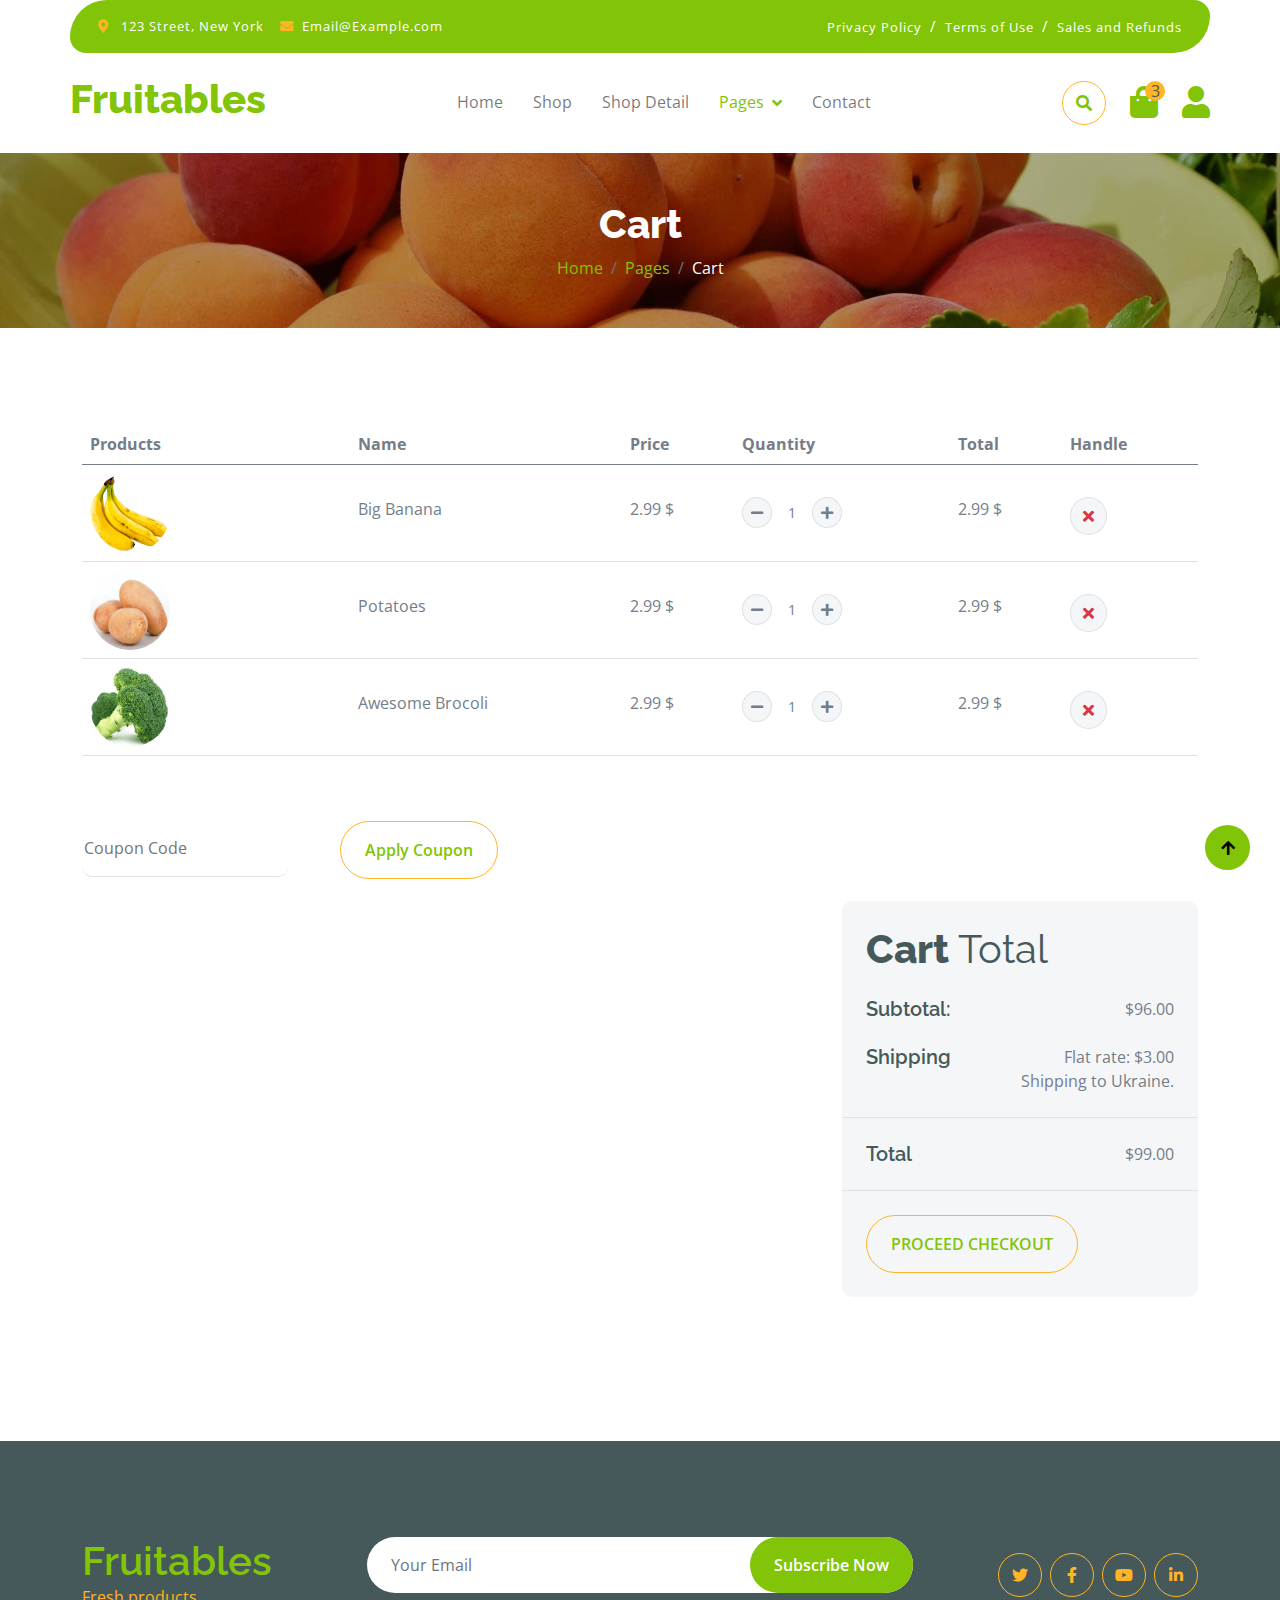
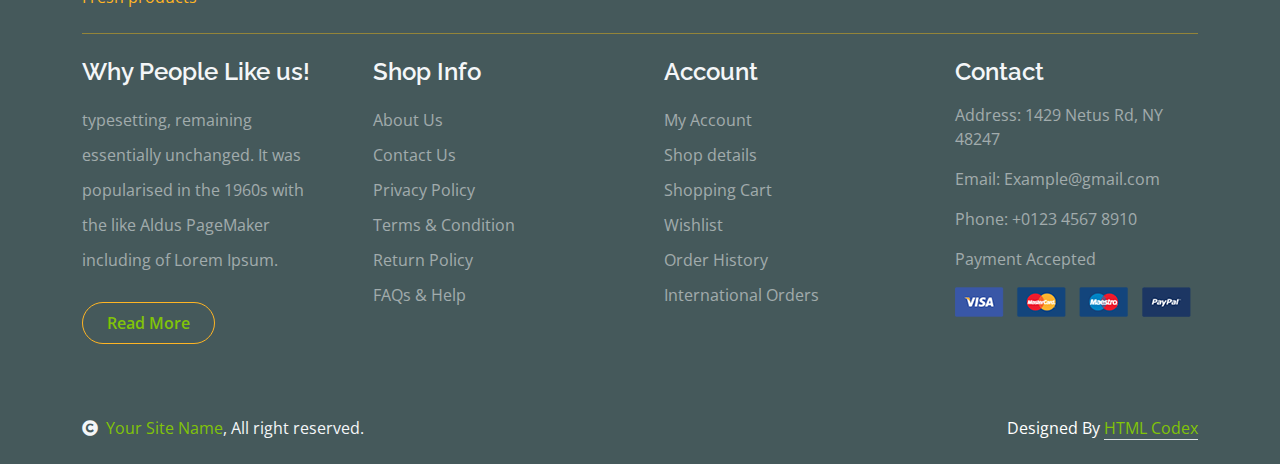
<file: web/cart.html>
<!DOCTYPE html>
<html lang="en">

    <head>
        <meta charset="utf-8">
        <title>Fruitables - Vegetable Website Template</title>
        <meta content="width=device-width, initial-scale=1.0" name="viewport">
        <meta content="" name="keywords">
        <meta content="" name="description">

        <!-- Google Web Fonts -->
        <link rel="preconnect" href="https://fonts.googleapis.com">
        <link rel="preconnect" href="https://fonts.gstatic.com" crossorigin>
        <link href="https://fonts.googleapis.com/css2?family=Open+Sans:wght@400;600&family=Raleway:wght@600;800&display=swap" rel="stylesheet"> 

        <!-- Icon Font Stylesheet -->
        <link rel="stylesheet" href="https://use.fontawesome.com/releases/v5.15.4/css/all.css"/>
        <link href="https://cdn.jsdelivr.net/npm/bootstrap-icons@1.4.1/font/bootstrap-icons.css" rel="stylesheet">

        <!-- Libraries Stylesheet -->
        <link href="lib/lightbox/css/lightbox.min.css" rel="stylesheet">
        <link href="lib/owlcarousel/assets/owl.carousel.min.css" rel="stylesheet">


        <!-- Customized Bootstrap Stylesheet -->
        <link href="css/bootstrap.min.css" rel="stylesheet">

        <!-- Template Stylesheet -->
        <link href="css/style.css" rel="stylesheet">
    </head>

    <body>

        <!-- Spinner Start -->
        <div id="spinner" class="show w-100 vh-100 bg-white position-fixed translate-middle top-50 start-50  d-flex align-items-center justify-content-center">
            <div class="spinner-grow text-primary" role="status"></div>
        </div>
        <!-- Spinner End -->


        <!-- Navbar start -->
        <div class="container-fluid fixed-top">
            <div class="container topbar bg-primary d-none d-lg-block">
                <div class="d-flex justify-content-between">
                    <div class="top-info ps-2">
                        <small class="me-3"><i class="fas fa-map-marker-alt me-2 text-secondary"></i> <a href="#" class="text-white">123 Street, New York</a></small>
                        <small class="me-3"><i class="fas fa-envelope me-2 text-secondary"></i><a href="#" class="text-white">Email@Example.com</a></small>
                    </div>
                    <div class="top-link pe-2">
                        <a href="#" class="text-white"><small class="text-white mx-2">Privacy Policy</small>/</a>
                        <a href="#" class="text-white"><small class="text-white mx-2">Terms of Use</small>/</a>
                        <a href="#" class="text-white"><small class="text-white ms-2">Sales and Refunds</small></a>
                    </div>
                </div>
            </div>
            <div class="container px-0">
                <nav class="navbar navbar-light bg-white navbar-expand-xl">
                    <a href="index.html" class="navbar-brand"><h1 class="text-primary display-6">Fruitables</h1></a>
                    <button class="navbar-toggler py-2 px-3" type="button" data-bs-toggle="collapse" data-bs-target="#navbarCollapse">
                        <span class="fa fa-bars text-primary"></span>
                    </button>
                    <div class="collapse navbar-collapse bg-white" id="navbarCollapse">
                        <div class="navbar-nav mx-auto">
                            <a href="index.html" class="nav-item nav-link">Home</a>
                            <a href="shop.html" class="nav-item nav-link">Shop</a>
                            <a href="shop-detail.html" class="nav-item nav-link">Shop Detail</a>
                            <div class="nav-item dropdown">
                                <a href="#" class="nav-link dropdown-toggle active" data-bs-toggle="dropdown">Pages</a>
                                <div class="dropdown-menu m-0 bg-secondary rounded-0">
                                    <a href="cart.html" class="dropdown-item active">Cart</a>
                                    <a href="chackout.html" class="dropdown-item">Chackout</a>
                                    <a href="testimonial.html" class="dropdown-item">Testimonial</a>
                                    <a href="404.html" class="dropdown-item">404 Page</a>
                                </div>
                            </div>
                            <a href="contact.html" class="nav-item nav-link">Contact</a>
                        </div>
                        <div class="d-flex m-3 me-0">
                            <button class="btn-search btn border border-secondary btn-md-square rounded-circle bg-white me-4" data-bs-toggle="modal" data-bs-target="#searchModal"><i class="fas fa-search text-primary"></i></button>
                            <a href="#" class="position-relative me-4 my-auto">
                                <i class="fa fa-shopping-bag fa-2x"></i>
                                <span class="position-absolute bg-secondary rounded-circle d-flex align-items-center justify-content-center text-dark px-1" style="top: -5px; left: 15px; height: 20px; min-width: 20px;">3</span>
                            </a>
                            <a href="#" class="my-auto">
                                <i class="fas fa-user fa-2x"></i>
                            </a>
                        </div>
                    </div>
                </nav>
            </div>
        </div>
        <!-- Navbar End -->


        <!-- Modal Search Start -->
        <div class="modal fade" id="searchModal" tabindex="-1" aria-labelledby="exampleModalLabel" aria-hidden="true">
            <div class="modal-dialog modal-fullscreen">
                <div class="modal-content rounded-0">
                    <div class="modal-header">
                        <h5 class="modal-title" id="exampleModalLabel">Search by keyword</h5>
                        <button type="button" class="btn-close" data-bs-dismiss="modal" aria-label="Close"></button>
                    </div>
                    <div class="modal-body d-flex align-items-center">
                        <div class="input-group w-75 mx-auto d-flex">
                            <input type="search" class="form-control p-3" placeholder="keywords" aria-describedby="search-icon-1">
                            <span id="search-icon-1" class="input-group-text p-3"><i class="fa fa-search"></i></span>
                        </div>
                    </div>
                </div>
            </div>
        </div>
        <!-- Modal Search End -->


        <!-- Single Page Header start -->
        <div class="container-fluid page-header py-5">
            <h1 class="text-center text-white display-6">Cart</h1>
            <ol class="breadcrumb justify-content-center mb-0">
                <li class="breadcrumb-item"><a href="#">Home</a></li>
                <li class="breadcrumb-item"><a href="#">Pages</a></li>
                <li class="breadcrumb-item active text-white">Cart</li>
            </ol>
        </div>
        <!-- Single Page Header End -->


        <!-- Cart Page Start -->
        <div class="container-fluid py-5">
            <div class="container py-5">
                <div class="table-responsive">
                    <table class="table">
                        <thead>
                          <tr>
                            <th scope="col">Products</th>
                            <th scope="col">Name</th>
                            <th scope="col">Price</th>
                            <th scope="col">Quantity</th>
                            <th scope="col">Total</th>
                            <th scope="col">Handle</th>
                          </tr>
                        </thead>
                        <tbody>
                            <tr>
                                <th scope="row">
                                    <div class="d-flex align-items-center">
                                        <img src="img/vegetable-item-3.png" class="img-fluid me-5 rounded-circle" style="width: 80px; height: 80px;" alt="">
                                    </div>
                                </th>
                                <td>
                                    <p class="mb-0 mt-4">Big Banana</p>
                                </td>
                                <td>
                                    <p class="mb-0 mt-4">2.99 $</p>
                                </td>
                                <td>
                                    <div class="input-group quantity mt-4" style="width: 100px;">
                                        <div class="input-group-btn">
                                            <button class="btn btn-sm btn-minus rounded-circle bg-light border" >
                                            <i class="fa fa-minus"></i>
                                            </button>
                                        </div>
                                        <input type="text" class="form-control form-control-sm text-center border-0" value="1">
                                        <div class="input-group-btn">
                                            <button class="btn btn-sm btn-plus rounded-circle bg-light border">
                                                <i class="fa fa-plus"></i>
                                            </button>
                                        </div>
                                    </div>
                                </td>
                                <td>
                                    <p class="mb-0 mt-4">2.99 $</p>
                                </td>
                                <td>
                                    <button class="btn btn-md rounded-circle bg-light border mt-4" >
                                        <i class="fa fa-times text-danger"></i>
                                    </button>
                                </td>
                            
                            </tr>
                            <tr>
                                <th scope="row">
                                    <div class="d-flex align-items-center">
                                        <img src="img/vegetable-item-5.jpg" class="img-fluid me-5 rounded-circle" style="width: 80px; height: 80px;" alt="" alt="">
                                    </div>
                                </th>
                                <td>
                                    <p class="mb-0 mt-4">Potatoes</p>
                                </td>
                                <td>
                                    <p class="mb-0 mt-4">2.99 $</p>
                                </td>
                                <td>
                                    <div class="input-group quantity mt-4" style="width: 100px;">
                                        <div class="input-group-btn">
                                            <button class="btn btn-sm btn-minus rounded-circle bg-light border" >
                                            <i class="fa fa-minus"></i>
                                            </button>
                                        </div>
                                        <input type="text" class="form-control form-control-sm text-center border-0" value="1">
                                        <div class="input-group-btn">
                                            <button class="btn btn-sm btn-plus rounded-circle bg-light border">
                                                <i class="fa fa-plus"></i>
                                            </button>
                                        </div>
                                    </div>
                                </td>
                                <td>
                                    <p class="mb-0 mt-4">2.99 $</p>
                                </td>
                                <td>
                                    <button class="btn btn-md rounded-circle bg-light border mt-4" >
                                        <i class="fa fa-times text-danger"></i>
                                    </button>
                                </td>
                            </tr>
                            <tr>
                                <th scope="row">
                                    <div class="d-flex align-items-center">
                                        <img src="img/vegetable-item-2.jpg" class="img-fluid me-5 rounded-circle" style="width: 80px; height: 80px;" alt="" alt="">
                                    </div>
                                </th>
                                <td>
                                    <p class="mb-0 mt-4">Awesome Brocoli</p>
                                </td>
                                <td>
                                    <p class="mb-0 mt-4">2.99 $</p>
                                </td>
                                <td>
                                    <div class="input-group quantity mt-4" style="width: 100px;">
                                        <div class="input-group-btn">
                                            <button class="btn btn-sm btn-minus rounded-circle bg-light border" >
                                            <i class="fa fa-minus"></i>
                                            </button>
                                        </div>
                                        <input type="text" class="form-control form-control-sm text-center border-0" value="1">
                                        <div class="input-group-btn">
                                            <button class="btn btn-sm btn-plus rounded-circle bg-light border">
                                                <i class="fa fa-plus"></i>
                                            </button>
                                        </div>
                                    </div>
                                </td>
                                <td>
                                    <p class="mb-0 mt-4">2.99 $</p>
                                </td>
                                <td>
                                    <button class="btn btn-md rounded-circle bg-light border mt-4" >
                                        <i class="fa fa-times text-danger"></i>
                                    </button>
                                </td>
                            </tr>
                        </tbody>
                    </table>
                </div>
                <div class="mt-5">
                    <input type="text" class="border-0 border-bottom rounded me-5 py-3 mb-4" placeholder="Coupon Code">
                    <button class="btn border-secondary rounded-pill px-4 py-3 text-primary" type="button">Apply Coupon</button>
                </div>
                <div class="row g-4 justify-content-end">
                    <div class="col-8"></div>
                    <div class="col-sm-8 col-md-7 col-lg-6 col-xl-4">
                        <div class="bg-light rounded">
                            <div class="p-4">
                                <h1 class="display-6 mb-4">Cart <span class="fw-normal">Total</span></h1>
                                <div class="d-flex justify-content-between mb-4">
                                    <h5 class="mb-0 me-4">Subtotal:</h5>
                                    <p class="mb-0">$96.00</p>
                                </div>
                                <div class="d-flex justify-content-between">
                                    <h5 class="mb-0 me-4">Shipping</h5>
                                    <div class="">
                                        <p class="mb-0">Flat rate: $3.00</p>
                                    </div>
                                </div>
                                <p class="mb-0 text-end">Shipping to Ukraine.</p>
                            </div>
                            <div class="py-4 mb-4 border-top border-bottom d-flex justify-content-between">
                                <h5 class="mb-0 ps-4 me-4">Total</h5>
                                <p class="mb-0 pe-4">$99.00</p>
                            </div>
                            <button class="btn border-secondary rounded-pill px-4 py-3 text-primary text-uppercase mb-4 ms-4" type="button">Proceed Checkout</button>
                        </div>
                    </div>
                </div>
            </div>
        </div>
        <!-- Cart Page End -->


        <!-- Footer Start -->
        <div class="container-fluid bg-dark text-white-50 footer pt-5 mt-5">
            <div class="container py-5">
                <div class="pb-4 mb-4" style="border-bottom: 1px solid rgba(226, 175, 24, 0.5) ;">
                    <div class="row g-4">
                        <div class="col-lg-3">
                            <a href="#">
                                <h1 class="text-primary mb-0">Fruitables</h1>
                                <p class="text-secondary mb-0">Fresh products</p>
                            </a>
                        </div>
                        <div class="col-lg-6">
                            <div class="position-relative mx-auto">
                                <input class="form-control border-0 w-100 py-3 px-4 rounded-pill" type="number" placeholder="Your Email">
                                <button type="submit" class="btn btn-primary border-0 border-secondary py-3 px-4 position-absolute rounded-pill text-white" style="top: 0; right: 0;">Subscribe Now</button>
                            </div>
                        </div>
                        <div class="col-lg-3">
                            <div class="d-flex justify-content-end pt-3">
                                <a class="btn  btn-outline-secondary me-2 btn-md-square rounded-circle" href=""><i class="fab fa-twitter"></i></a>
                                <a class="btn btn-outline-secondary me-2 btn-md-square rounded-circle" href=""><i class="fab fa-facebook-f"></i></a>
                                <a class="btn btn-outline-secondary me-2 btn-md-square rounded-circle" href=""><i class="fab fa-youtube"></i></a>
                                <a class="btn btn-outline-secondary btn-md-square rounded-circle" href=""><i class="fab fa-linkedin-in"></i></a>
                            </div>
                        </div>
                    </div>
                </div>
                <div class="row g-5">
                    <div class="col-lg-3 col-md-6">
                        <div class="footer-item">
                            <h4 class="text-light mb-3">Why People Like us!</h4>
                            <p class="mb-4">typesetting, remaining essentially unchanged. It was 
                                popularised in the 1960s with the like Aldus PageMaker including of Lorem Ipsum.</p>
                            <a href="" class="btn border-secondary py-2 px-4 rounded-pill text-primary">Read More</a>
                        </div>
                    </div>
                    <div class="col-lg-3 col-md-6">
                        <div class="d-flex flex-column text-start footer-item">
                            <h4 class="text-light mb-3">Shop Info</h4>
                            <a class="btn-link" href="">About Us</a>
                            <a class="btn-link" href="">Contact Us</a>
                            <a class="btn-link" href="">Privacy Policy</a>
                            <a class="btn-link" href="">Terms & Condition</a>
                            <a class="btn-link" href="">Return Policy</a>
                            <a class="btn-link" href="">FAQs & Help</a>
                        </div>
                    </div>
                    <div class="col-lg-3 col-md-6">
                        <div class="d-flex flex-column text-start footer-item">
                            <h4 class="text-light mb-3">Account</h4>
                            <a class="btn-link" href="">My Account</a>
                            <a class="btn-link" href="">Shop details</a>
                            <a class="btn-link" href="">Shopping Cart</a>
                            <a class="btn-link" href="">Wishlist</a>
                            <a class="btn-link" href="">Order History</a>
                            <a class="btn-link" href="">International Orders</a>
                        </div>
                    </div>
                    <div class="col-lg-3 col-md-6">
                        <div class="footer-item">
                            <h4 class="text-light mb-3">Contact</h4>
                            <p>Address: 1429 Netus Rd, NY 48247</p>
                            <p>Email: Example@gmail.com</p>
                            <p>Phone: +0123 4567 8910</p>
                            <p>Payment Accepted</p>
                            <img src="img/payment.png" class="img-fluid" alt="">
                        </div>
                    </div>
                </div>
            </div>
        </div>
        <!-- Footer End -->

        <!-- Copyright Start -->
        <div class="container-fluid copyright bg-dark py-4">
            <div class="container">
                <div class="row">
                    <div class="col-md-6 text-center text-md-start mb-3 mb-md-0">
                        <span class="text-light"><a href="#"><i class="fas fa-copyright text-light me-2"></i>Your Site Name</a>, All right reserved.</span>
                    </div>
                    <div class="col-md-6 my-auto text-center text-md-end text-white">
                        <!--/*** This template is free as long as you keep the below author’s credit link/attribution link/backlink. ***/-->
                        <!--/*** If you'd like to use the template without the below author’s credit link/attribution link/backlink, ***/-->
                        <!--/*** you can purchase the Credit Removal License from "https://htmlcodex.com/credit-removal". ***/-->
                        Designed By <a class="border-bottom" href="https://htmlcodex.com">HTML Codex</a>
                    </div>
                </div>
            </div>
        </div>
        <!-- Copyright End -->



        <!-- Back to Top -->
        <a href="#" class="btn btn-primary border-3 border-primary rounded-circle back-to-top"><i class="fa fa-arrow-up"></i></a>   

        
    <!-- JavaScript Libraries -->
    <script src="https://ajax.googleapis.com/ajax/libs/jquery/3.6.4/jquery.min.js"></script>
    <script src="https://cdn.jsdelivr.net/npm/bootstrap@5.0.0/dist/js/bootstrap.bundle.min.js"></script>
    <script src="lib/easing/easing.min.js"></script>
    <script src="lib/waypoints/waypoints.min.js"></script>
    <script src="lib/lightbox/js/lightbox.min.js"></script>
    <script src="lib/owlcarousel/owl.carousel.min.js"></script>

    <!-- Template Javascript -->
    <script src="js/main.js"></script>
    </body>

</html>
</file>
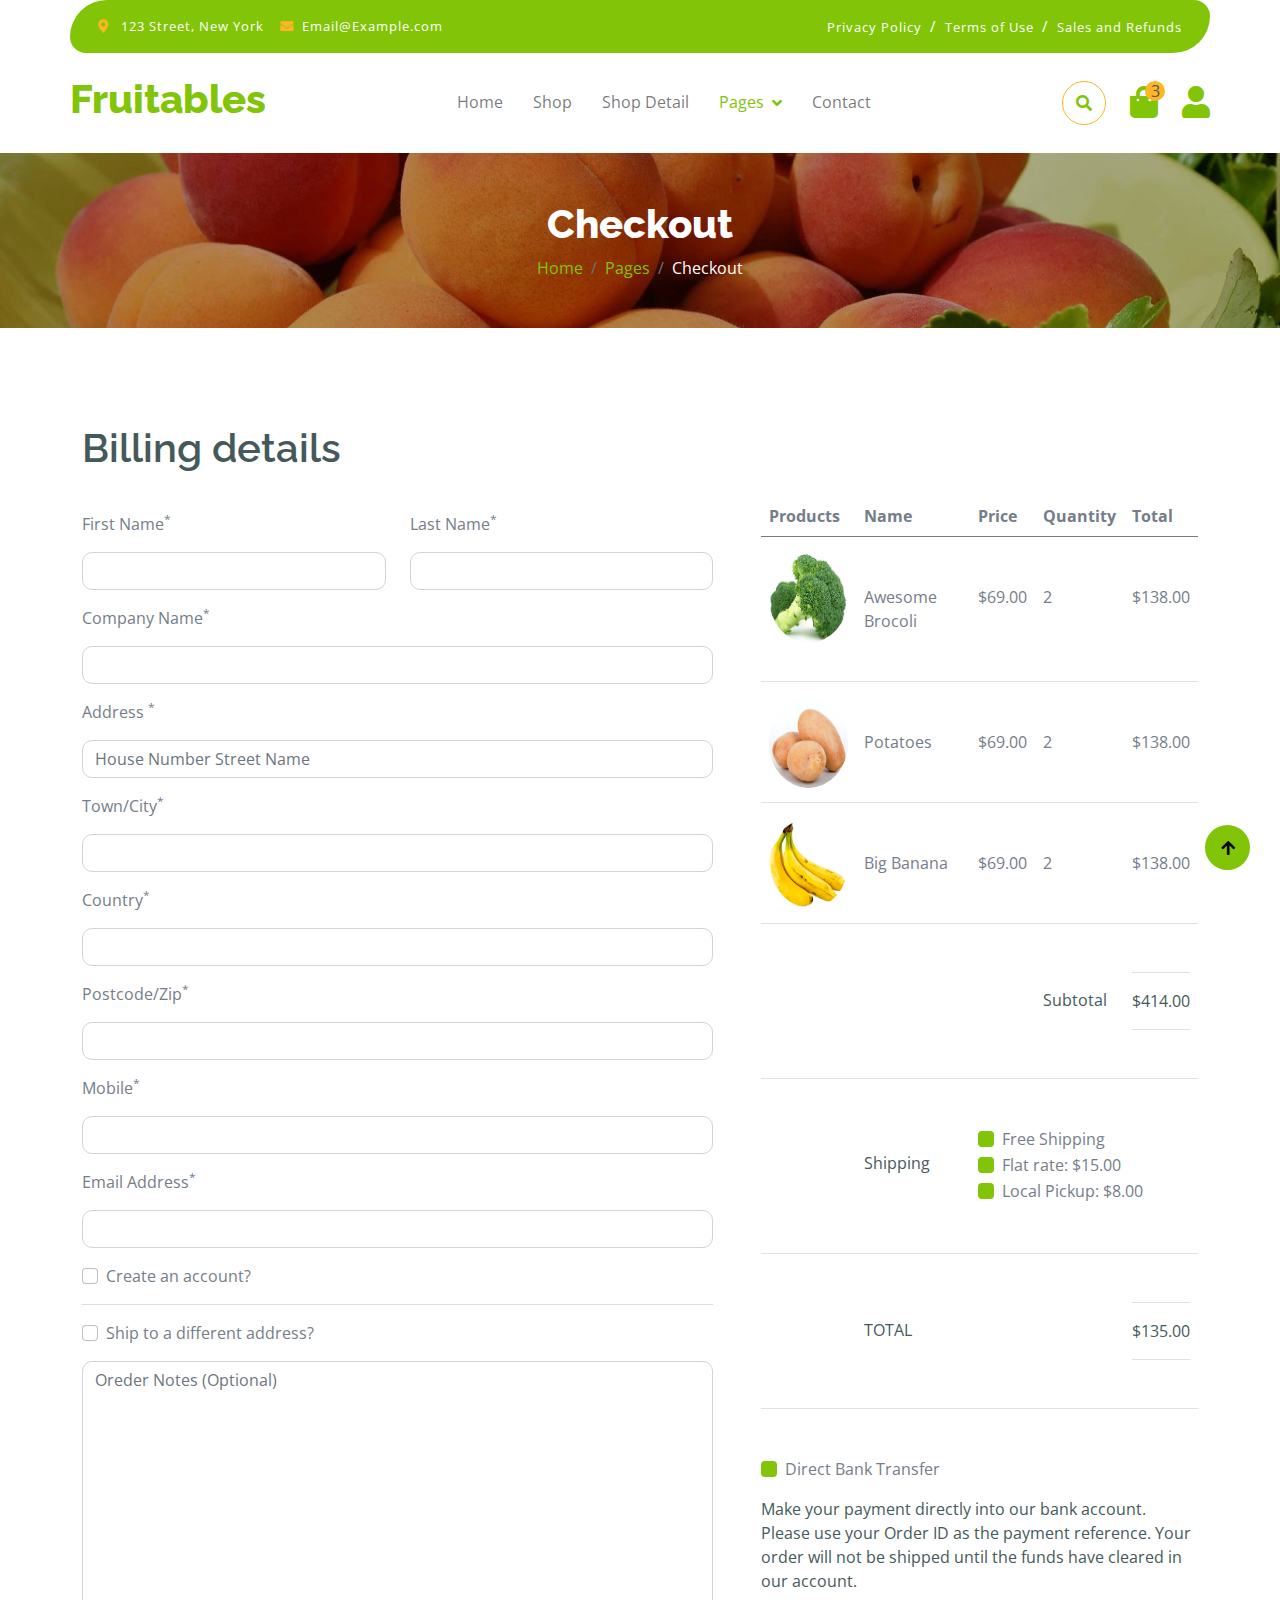
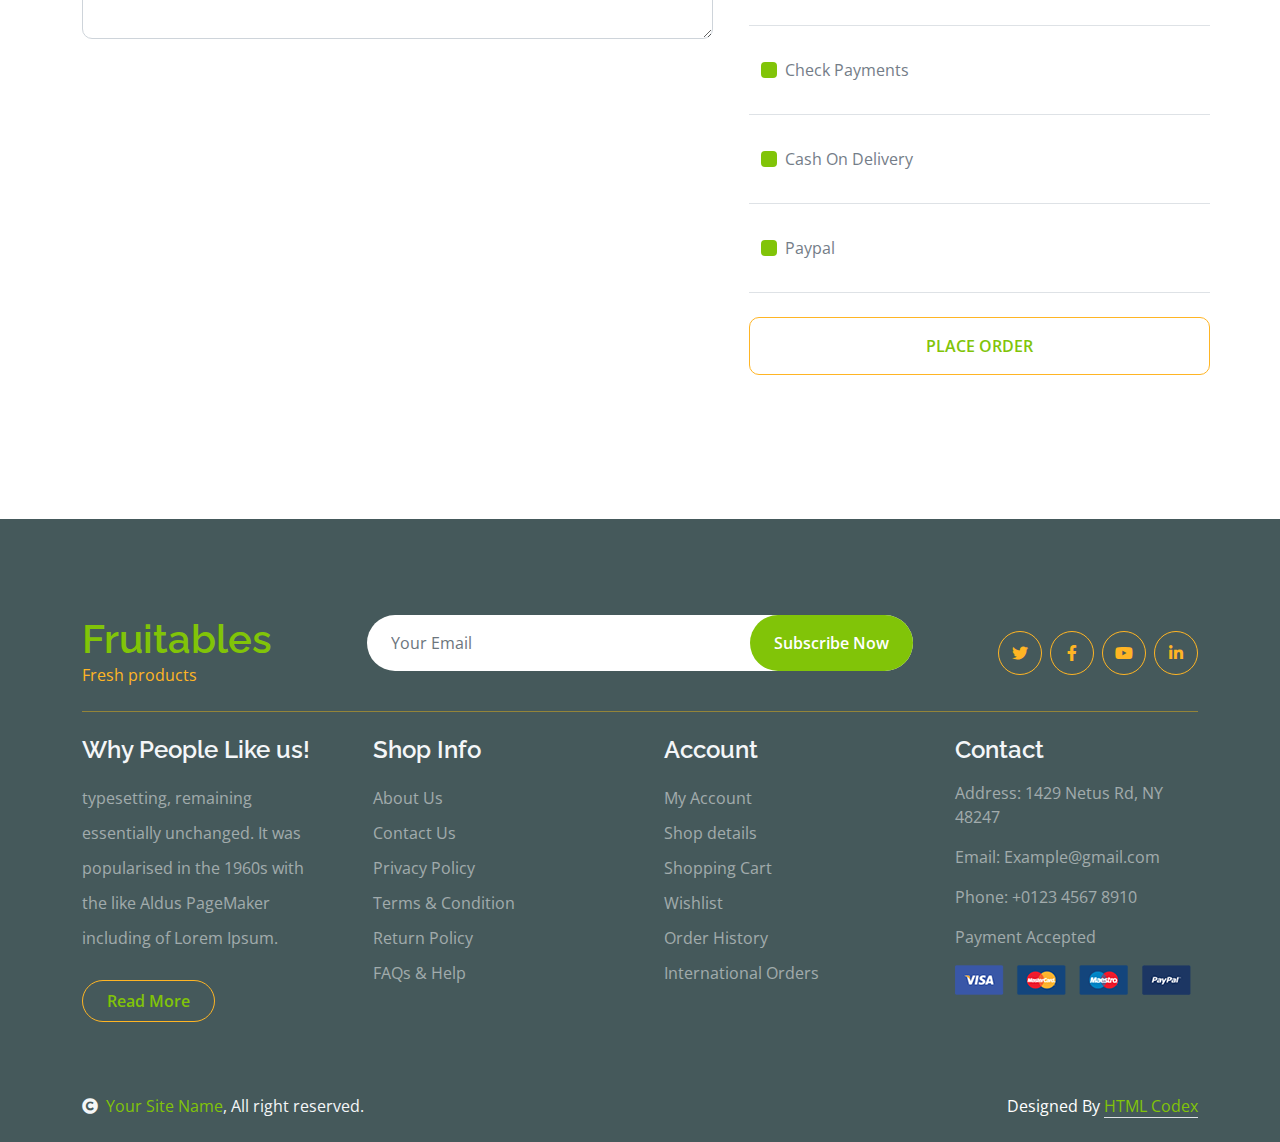
<file: web/chackout.html>
<!DOCTYPE html>
<html lang="en">

    <head>
        <meta charset="utf-8">
        <title>Fruitables - Vegetable Website Template</title>
        <meta content="width=device-width, initial-scale=1.0" name="viewport">
        <meta content="" name="keywords">
        <meta content="" name="description">

        <!-- Google Web Fonts -->
        <link rel="preconnect" href="https://fonts.googleapis.com">
        <link rel="preconnect" href="https://fonts.gstatic.com" crossorigin>
        <link href="https://fonts.googleapis.com/css2?family=Open+Sans:wght@400;600&family=Raleway:wght@600;800&display=swap" rel="stylesheet"> 

        <!-- Icon Font Stylesheet -->
        <link rel="stylesheet" href="https://use.fontawesome.com/releases/v5.15.4/css/all.css"/>
        <link href="https://cdn.jsdelivr.net/npm/bootstrap-icons@1.4.1/font/bootstrap-icons.css" rel="stylesheet">

        <!-- Libraries Stylesheet -->
        <link href="lib/lightbox/css/lightbox.min.css" rel="stylesheet">
        <link href="lib/owlcarousel/assets/owl.carousel.min.css" rel="stylesheet">


        <!-- Customized Bootstrap Stylesheet -->
        <link href="css/bootstrap.min.css" rel="stylesheet">

        <!-- Template Stylesheet -->
        <link href="css/style.css" rel="stylesheet">
    </head>

    <body>

        <!-- Spinner Start -->
        <div id="spinner" class="show w-100 vh-100 bg-white position-fixed translate-middle top-50 start-50  d-flex align-items-center justify-content-center">
            <div class="spinner-grow text-primary" role="status"></div>
        </div>
        <!-- Spinner End -->


        <!-- Navbar start -->
        <div class="container-fluid fixed-top">
            <div class="container topbar bg-primary d-none d-lg-block">
                <div class="d-flex justify-content-between">
                    <div class="top-info ps-2">
                        <small class="me-3"><i class="fas fa-map-marker-alt me-2 text-secondary"></i> <a href="#" class="text-white">123 Street, New York</a></small>
                        <small class="me-3"><i class="fas fa-envelope me-2 text-secondary"></i><a href="#" class="text-white">Email@Example.com</a></small>
                    </div>
                    <div class="top-link pe-2">
                        <a href="#" class="text-white"><small class="text-white mx-2">Privacy Policy</small>/</a>
                        <a href="#" class="text-white"><small class="text-white mx-2">Terms of Use</small>/</a>
                        <a href="#" class="text-white"><small class="text-white ms-2">Sales and Refunds</small></a>
                    </div>
                </div>
            </div>
            <div class="container px-0">
                <nav class="navbar navbar-light bg-white navbar-expand-xl">
                    <a href="index.html" class="navbar-brand"><h1 class="text-primary display-6">Fruitables</h1></a>
                    <button class="navbar-toggler py-2 px-3" type="button" data-bs-toggle="collapse" data-bs-target="#navbarCollapse">
                        <span class="fa fa-bars text-primary"></span>
                    </button>
                    <div class="collapse navbar-collapse bg-white" id="navbarCollapse">
                        <div class="navbar-nav mx-auto">
                            <a href="index.html" class="nav-item nav-link">Home</a>
                            <a href="shop.html" class="nav-item nav-link">Shop</a>
                            <a href="shop-detail.html" class="nav-item nav-link">Shop Detail</a>
                            <div class="nav-item dropdown">
                                <a href="#" class="nav-link dropdown-toggle active" data-bs-toggle="dropdown">Pages</a>
                                <div class="dropdown-menu m-0 bg-secondary rounded-0">
                                    <a href="cart.html" class="dropdown-item">Cart</a>
                                    <a href="chackout.html" class="dropdown-item active">Chackout</a>
                                    <a href="testimonial.html" class="dropdown-item">Testimonial</a>
                                    <a href="404.html" class="dropdown-item">404 Page</a>
                                </div>
                            </div>
                            <a href="contact.html" class="nav-item nav-link">Contact</a>
                        </div>
                        <div class="d-flex m-3 me-0">
                            <button class="btn-search btn border border-secondary btn-md-square rounded-circle bg-white me-4" data-bs-toggle="modal" data-bs-target="#searchModal"><i class="fas fa-search text-primary"></i></button>
                            <a href="#" class="position-relative me-4 my-auto">
                                <i class="fa fa-shopping-bag fa-2x"></i>
                                <span class="position-absolute bg-secondary rounded-circle d-flex align-items-center justify-content-center text-dark px-1" style="top: -5px; left: 15px; height: 20px; min-width: 20px;">3</span>
                            </a>
                            <a href="#" class="my-auto">
                                <i class="fas fa-user fa-2x"></i>
                            </a>
                        </div>
                    </div>
                </nav>
            </div>
        </div>
        <!-- Navbar End -->


        <!-- Modal Search Start -->
        <div class="modal fade" id="searchModal" tabindex="-1" aria-labelledby="exampleModalLabel" aria-hidden="true">
            <div class="modal-dialog modal-fullscreen">
                <div class="modal-content rounded-0">
                    <div class="modal-header">
                        <h5 class="modal-title" id="exampleModalLabel">Search by keyword</h5>
                        <button type="button" class="btn-close" data-bs-dismiss="modal" aria-label="Close"></button>
                    </div>
                    <div class="modal-body d-flex align-items-center">
                        <div class="input-group w-75 mx-auto d-flex">
                            <input type="search" class="form-control p-3" placeholder="keywords" aria-describedby="search-icon-1">
                            <span id="search-icon-1" class="input-group-text p-3"><i class="fa fa-search"></i></span>
                        </div>
                    </div>
                </div>
            </div>
        </div>
        <!-- Modal Search End -->


        <!-- Single Page Header start -->
        <div class="container-fluid page-header py-5">
            <h1 class="text-center text-white display-6">Checkout</h1>
            <ol class="breadcrumb justify-content-center mb-0">
                <li class="breadcrumb-item"><a href="#">Home</a></li>
                <li class="breadcrumb-item"><a href="#">Pages</a></li>
                <li class="breadcrumb-item active text-white">Checkout</li>
            </ol>
        </div>
        <!-- Single Page Header End -->


        <!-- Checkout Page Start -->
        <div class="container-fluid py-5">
            <div class="container py-5">
                <h1 class="mb-4">Billing details</h1>
                <form action="#">
                    <div class="row g-5">
                        <div class="col-md-12 col-lg-6 col-xl-7">
                            <div class="row">
                                <div class="col-md-12 col-lg-6">
                                    <div class="form-item w-100">
                                        <label class="form-label my-3">First Name<sup>*</sup></label>
                                        <input type="text" class="form-control">
                                    </div>
                                </div>
                                <div class="col-md-12 col-lg-6">
                                    <div class="form-item w-100">
                                        <label class="form-label my-3">Last Name<sup>*</sup></label>
                                        <input type="text" class="form-control">
                                    </div>
                                </div>
                            </div>
                            <div class="form-item">
                                <label class="form-label my-3">Company Name<sup>*</sup></label>
                                <input type="text" class="form-control">
                            </div>
                            <div class="form-item">
                                <label class="form-label my-3">Address <sup>*</sup></label>
                                <input type="text" class="form-control" placeholder="House Number Street Name">
                            </div>
                            <div class="form-item">
                                <label class="form-label my-3">Town/City<sup>*</sup></label>
                                <input type="text" class="form-control">
                            </div>
                            <div class="form-item">
                                <label class="form-label my-3">Country<sup>*</sup></label>
                                <input type="text" class="form-control">
                            </div>
                            <div class="form-item">
                                <label class="form-label my-3">Postcode/Zip<sup>*</sup></label>
                                <input type="text" class="form-control">
                            </div>
                            <div class="form-item">
                                <label class="form-label my-3">Mobile<sup>*</sup></label>
                                <input type="tel" class="form-control">
                            </div>
                            <div class="form-item">
                                <label class="form-label my-3">Email Address<sup>*</sup></label>
                                <input type="email" class="form-control">
                            </div>
                            <div class="form-check my-3">
                                <input type="checkbox" class="form-check-input" id="Account-1" name="Accounts" value="Accounts">
                                <label class="form-check-label" for="Account-1">Create an account?</label>
                            </div>
                            <hr>
                            <div class="form-check my-3">
                                <input class="form-check-input" type="checkbox" id="Address-1" name="Address" value="Address">
                                <label class="form-check-label" for="Address-1">Ship to a different address?</label>
                            </div>
                            <div class="form-item">
                                <textarea name="text" class="form-control" spellcheck="false" cols="30" rows="11" placeholder="Oreder Notes (Optional)"></textarea>
                            </div>
                        </div>
                        <div class="col-md-12 col-lg-6 col-xl-5">
                            <div class="table-responsive">
                                <table class="table">
                                    <thead>
                                        <tr>
                                            <th scope="col">Products</th>
                                            <th scope="col">Name</th>
                                            <th scope="col">Price</th>
                                            <th scope="col">Quantity</th>
                                            <th scope="col">Total</th>
                                        </tr>
                                    </thead>
                                    <tbody>
                                        <tr>
                                            <th scope="row">
                                                <div class="d-flex align-items-center mt-2">
                                                    <img src="img/vegetable-item-2.jpg" class="img-fluid rounded-circle" style="width: 90px; height: 90px;" alt="">
                                                </div>
                                            </th>
                                            <td class="py-5">Awesome Brocoli</td>
                                            <td class="py-5">$69.00</td>
                                            <td class="py-5">2</td>
                                            <td class="py-5">$138.00</td>
                                        </tr>
                                        <tr>
                                            <th scope="row">
                                                <div class="d-flex align-items-center mt-2">
                                                    <img src="img/vegetable-item-5.jpg" class="img-fluid rounded-circle" style="width: 90px; height: 90px;" alt="">
                                                </div>
                                            </th>
                                            <td class="py-5">Potatoes</td>
                                            <td class="py-5">$69.00</td>
                                            <td class="py-5">2</td>
                                            <td class="py-5">$138.00</td>
                                        </tr>
                                        <tr>
                                            <th scope="row">
                                                <div class="d-flex align-items-center mt-2">
                                                    <img src="img/vegetable-item-3.png" class="img-fluid rounded-circle" style="width: 90px; height: 90px;" alt="">
                                                </div>
                                            </th>
                                            <td class="py-5">Big Banana</td>
                                            <td class="py-5">$69.00</td>
                                            <td class="py-5">2</td>
                                            <td class="py-5">$138.00</td>
                                        </tr>
                                        <tr>
                                            <th scope="row">
                                            </th>
                                            <td class="py-5"></td>
                                            <td class="py-5"></td>
                                            <td class="py-5">
                                                <p class="mb-0 text-dark py-3">Subtotal</p>
                                            </td>
                                            <td class="py-5">
                                                <div class="py-3 border-bottom border-top">
                                                    <p class="mb-0 text-dark">$414.00</p>
                                                </div>
                                            </td>
                                        </tr>
                                        <tr>
                                            <th scope="row">
                                            </th>
                                            <td class="py-5">
                                                <p class="mb-0 text-dark py-4">Shipping</p>
                                            </td>
                                            <td colspan="3" class="py-5">
                                                <div class="form-check text-start">
                                                    <input type="checkbox" class="form-check-input bg-primary border-0" id="Shipping-1" name="Shipping-1" value="Shipping">
                                                    <label class="form-check-label" for="Shipping-1">Free Shipping</label>
                                                </div>
                                                <div class="form-check text-start">
                                                    <input type="checkbox" class="form-check-input bg-primary border-0" id="Shipping-2" name="Shipping-1" value="Shipping">
                                                    <label class="form-check-label" for="Shipping-2">Flat rate: $15.00</label>
                                                </div>
                                                <div class="form-check text-start">
                                                    <input type="checkbox" class="form-check-input bg-primary border-0" id="Shipping-3" name="Shipping-1" value="Shipping">
                                                    <label class="form-check-label" for="Shipping-3">Local Pickup: $8.00</label>
                                                </div>
                                            </td>
                                        </tr>
                                        <tr>
                                            <th scope="row">
                                            </th>
                                            <td class="py-5">
                                                <p class="mb-0 text-dark text-uppercase py-3">TOTAL</p>
                                            </td>
                                            <td class="py-5"></td>
                                            <td class="py-5"></td>
                                            <td class="py-5">
                                                <div class="py-3 border-bottom border-top">
                                                    <p class="mb-0 text-dark">$135.00</p>
                                                </div>
                                            </td>
                                        </tr>
                                    </tbody>
                                </table>
                            </div>
                            <div class="row g-4 text-center align-items-center justify-content-center border-bottom py-3">
                                <div class="col-12">
                                    <div class="form-check text-start my-3">
                                        <input type="checkbox" class="form-check-input bg-primary border-0" id="Transfer-1" name="Transfer" value="Transfer">
                                        <label class="form-check-label" for="Transfer-1">Direct Bank Transfer</label>
                                    </div>
                                    <p class="text-start text-dark">Make your payment directly into our bank account. Please use your Order ID as the payment reference. Your order will not be shipped until the funds have cleared in our account.</p>
                                </div>
                            </div>
                            <div class="row g-4 text-center align-items-center justify-content-center border-bottom py-3">
                                <div class="col-12">
                                    <div class="form-check text-start my-3">
                                        <input type="checkbox" class="form-check-input bg-primary border-0" id="Payments-1" name="Payments" value="Payments">
                                        <label class="form-check-label" for="Payments-1">Check Payments</label>
                                    </div>
                                </div>
                            </div>
                            <div class="row g-4 text-center align-items-center justify-content-center border-bottom py-3">
                                <div class="col-12">
                                    <div class="form-check text-start my-3">
                                        <input type="checkbox" class="form-check-input bg-primary border-0" id="Delivery-1" name="Delivery" value="Delivery">
                                        <label class="form-check-label" for="Delivery-1">Cash On Delivery</label>
                                    </div>
                                </div>
                            </div>
                            <div class="row g-4 text-center align-items-center justify-content-center border-bottom py-3">
                                <div class="col-12">
                                    <div class="form-check text-start my-3">
                                        <input type="checkbox" class="form-check-input bg-primary border-0" id="Paypal-1" name="Paypal" value="Paypal">
                                        <label class="form-check-label" for="Paypal-1">Paypal</label>
                                    </div>
                                </div>
                            </div>
                            <div class="row g-4 text-center align-items-center justify-content-center pt-4">
                                <button type="button" class="btn border-secondary py-3 px-4 text-uppercase w-100 text-primary">Place Order</button>
                            </div>
                        </div>
                    </div>
                </form>
            </div>
        </div>
        <!-- Checkout Page End -->


        <!-- Footer Start -->
        <div class="container-fluid bg-dark text-white-50 footer pt-5 mt-5">
            <div class="container py-5">
                <div class="pb-4 mb-4" style="border-bottom: 1px solid rgba(226, 175, 24, 0.5) ;">
                    <div class="row g-4">
                        <div class="col-lg-3">
                            <a href="#">
                                <h1 class="text-primary mb-0">Fruitables</h1>
                                <p class="text-secondary mb-0">Fresh products</p>
                            </a>
                        </div>
                        <div class="col-lg-6">
                            <div class="position-relative mx-auto">
                                <input class="form-control border-0 w-100 py-3 px-4 rounded-pill" type="number" placeholder="Your Email">
                                <button type="submit" class="btn btn-primary border-0 border-secondary py-3 px-4 position-absolute rounded-pill text-white" style="top: 0; right: 0;">Subscribe Now</button>
                            </div>
                        </div>
                        <div class="col-lg-3">
                            <div class="d-flex justify-content-end pt-3">
                                <a class="btn  btn-outline-secondary me-2 btn-md-square rounded-circle" href=""><i class="fab fa-twitter"></i></a>
                                <a class="btn btn-outline-secondary me-2 btn-md-square rounded-circle" href=""><i class="fab fa-facebook-f"></i></a>
                                <a class="btn btn-outline-secondary me-2 btn-md-square rounded-circle" href=""><i class="fab fa-youtube"></i></a>
                                <a class="btn btn-outline-secondary btn-md-square rounded-circle" href=""><i class="fab fa-linkedin-in"></i></a>
                            </div>
                        </div>
                    </div>
                </div>
                <div class="row g-5">
                    <div class="col-lg-3 col-md-6">
                        <div class="footer-item">
                            <h4 class="text-light mb-3">Why People Like us!</h4>
                            <p class="mb-4">typesetting, remaining essentially unchanged. It was 
                                popularised in the 1960s with the like Aldus PageMaker including of Lorem Ipsum.</p>
                            <a href="" class="btn border-secondary py-2 px-4 rounded-pill text-primary">Read More</a>
                        </div>
                    </div>
                    <div class="col-lg-3 col-md-6">
                        <div class="d-flex flex-column text-start footer-item">
                            <h4 class="text-light mb-3">Shop Info</h4>
                            <a class="btn-link" href="">About Us</a>
                            <a class="btn-link" href="">Contact Us</a>
                            <a class="btn-link" href="">Privacy Policy</a>
                            <a class="btn-link" href="">Terms & Condition</a>
                            <a class="btn-link" href="">Return Policy</a>
                            <a class="btn-link" href="">FAQs & Help</a>
                        </div>
                    </div>
                    <div class="col-lg-3 col-md-6">
                        <div class="d-flex flex-column text-start footer-item">
                            <h4 class="text-light mb-3">Account</h4>
                            <a class="btn-link" href="">My Account</a>
                            <a class="btn-link" href="">Shop details</a>
                            <a class="btn-link" href="">Shopping Cart</a>
                            <a class="btn-link" href="">Wishlist</a>
                            <a class="btn-link" href="">Order History</a>
                            <a class="btn-link" href="">International Orders</a>
                        </div>
                    </div>
                    <div class="col-lg-3 col-md-6">
                        <div class="footer-item">
                            <h4 class="text-light mb-3">Contact</h4>
                            <p>Address: 1429 Netus Rd, NY 48247</p>
                            <p>Email: Example@gmail.com</p>
                            <p>Phone: +0123 4567 8910</p>
                            <p>Payment Accepted</p>
                            <img src="img/payment.png" class="img-fluid" alt="">
                        </div>
                    </div>
                </div>
            </div>
        </div>
        <!-- Footer End -->

        <!-- Copyright Start -->
        <div class="container-fluid copyright bg-dark py-4">
            <div class="container">
                <div class="row">
                    <div class="col-md-6 text-center text-md-start mb-3 mb-md-0">
                        <span class="text-light"><a href="#"><i class="fas fa-copyright text-light me-2"></i>Your Site Name</a>, All right reserved.</span>
                    </div>
                    <div class="col-md-6 my-auto text-center text-md-end text-white">
                        <!--/*** This template is free as long as you keep the below author’s credit link/attribution link/backlink. ***/-->
                        <!--/*** If you'd like to use the template without the below author’s credit link/attribution link/backlink, ***/-->
                        <!--/*** you can purchase the Credit Removal License from "https://htmlcodex.com/credit-removal". ***/-->
                        Designed By <a class="border-bottom" href="https://htmlcodex.com">HTML Codex</a>
                    </div>
                </div>
            </div>
        </div>
        <!-- Copyright End -->



        <!-- Back to Top -->
        <a href="#" class="btn btn-primary border-3 border-primary rounded-circle back-to-top"><i class="fa fa-arrow-up"></i></a>   

        
    <!-- JavaScript Libraries -->
    <script src="https://ajax.googleapis.com/ajax/libs/jquery/3.6.4/jquery.min.js"></script>
    <script src="https://cdn.jsdelivr.net/npm/bootstrap@5.0.0/dist/js/bootstrap.bundle.min.js"></script>
    <script src="lib/easing/easing.min.js"></script>
    <script src="lib/waypoints/waypoints.min.js"></script>
    <script src="lib/lightbox/js/lightbox.min.js"></script>
    <script src="lib/owlcarousel/owl.carousel.min.js"></script>

    <!-- Template Javascript -->
    <script src="js/main.js"></script>
    </body>

</html>
</file>
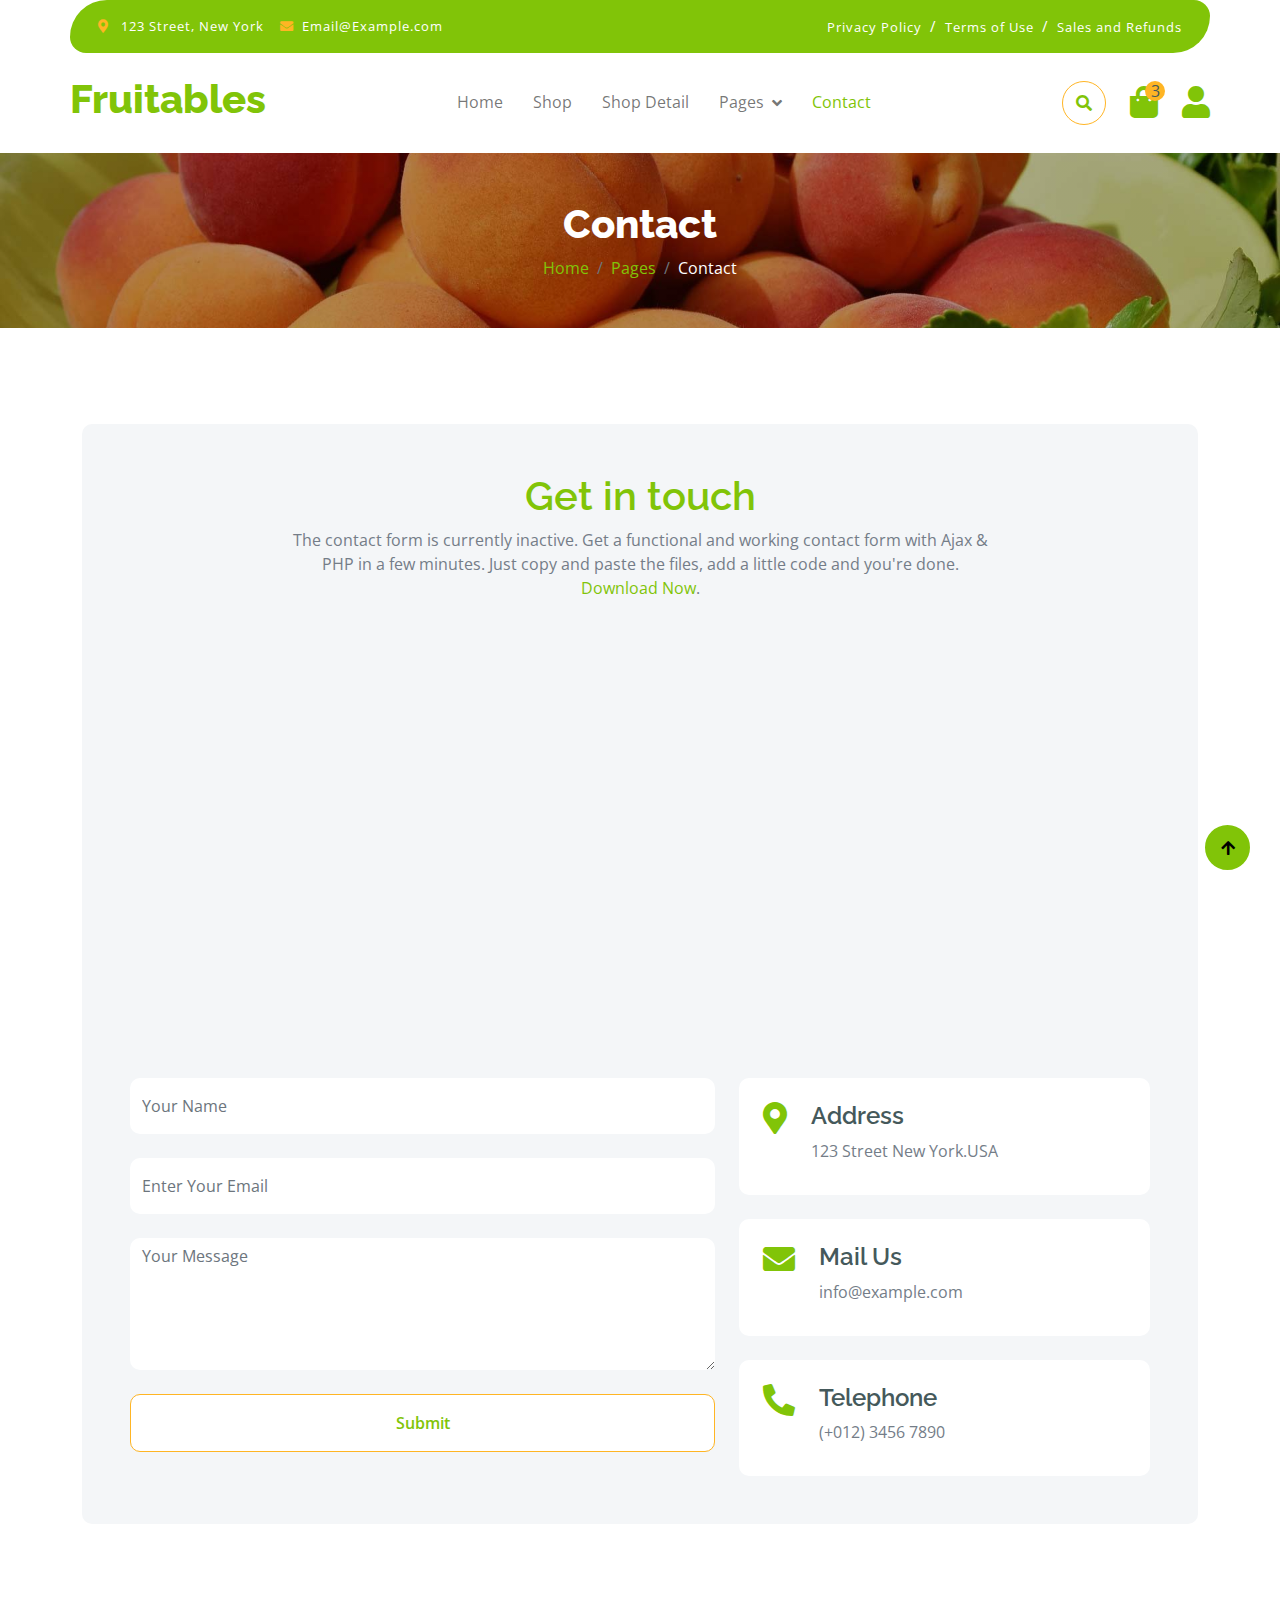
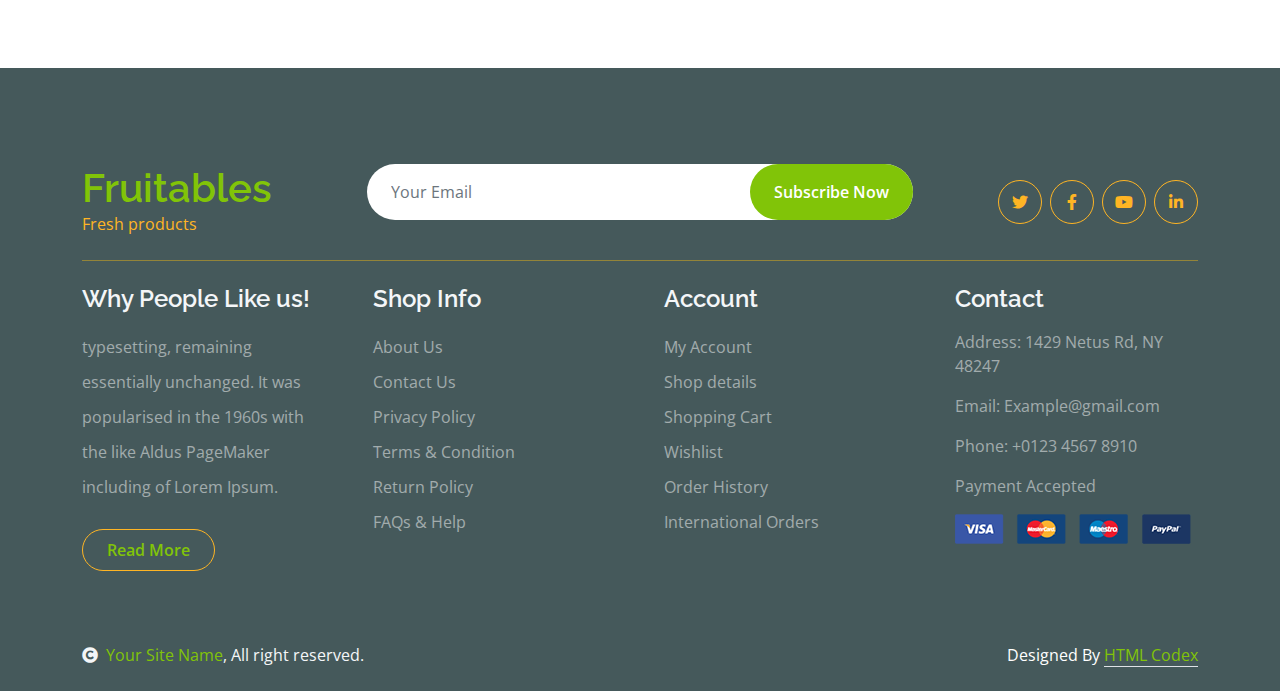
<file: web/contact.html>
<!DOCTYPE html>
<html lang="en">

    <head>
        <meta charset="utf-8">
        <title>Fruitables - Vegetable Website Template</title>
        <meta content="width=device-width, initial-scale=1.0" name="viewport">
        <meta content="" name="keywords">
        <meta content="" name="description">

        <!-- Google Web Fonts -->
        <link rel="preconnect" href="https://fonts.googleapis.com">
        <link rel="preconnect" href="https://fonts.gstatic.com" crossorigin>
        <link href="https://fonts.googleapis.com/css2?family=Open+Sans:wght@400;600&family=Raleway:wght@600;800&display=swap" rel="stylesheet"> 

        <!-- Icon Font Stylesheet -->
        <link rel="stylesheet" href="https://use.fontawesome.com/releases/v5.15.4/css/all.css"/>
        <link href="https://cdn.jsdelivr.net/npm/bootstrap-icons@1.4.1/font/bootstrap-icons.css" rel="stylesheet">

        <!-- Libraries Stylesheet -->
        <link href="lib/lightbox/css/lightbox.min.css" rel="stylesheet">
        <link href="lib/owlcarousel/assets/owl.carousel.min.css" rel="stylesheet">


        <!-- Customized Bootstrap Stylesheet -->
        <link href="css/bootstrap.min.css" rel="stylesheet">

        <!-- Template Stylesheet -->
        <link href="css/style.css" rel="stylesheet">
    </head>

    <body>

        <!-- Spinner Start -->
        <div id="spinner" class="show w-100 vh-100 bg-white position-fixed translate-middle top-50 start-50  d-flex align-items-center justify-content-center">
            <div class="spinner-grow text-primary" role="status"></div>
        </div>
        <!-- Spinner End -->


        <!-- Navbar start -->
        <div class="container-fluid fixed-top">
            <div class="container topbar bg-primary d-none d-lg-block">
                <div class="d-flex justify-content-between">
                    <div class="top-info ps-2">
                        <small class="me-3"><i class="fas fa-map-marker-alt me-2 text-secondary"></i> <a href="#" class="text-white">123 Street, New York</a></small>
                        <small class="me-3"><i class="fas fa-envelope me-2 text-secondary"></i><a href="#" class="text-white">Email@Example.com</a></small>
                    </div>
                    <div class="top-link pe-2">
                        <a href="#" class="text-white"><small class="text-white mx-2">Privacy Policy</small>/</a>
                        <a href="#" class="text-white"><small class="text-white mx-2">Terms of Use</small>/</a>
                        <a href="#" class="text-white"><small class="text-white ms-2">Sales and Refunds</small></a>
                    </div>
                </div>
            </div>
            <div class="container px-0">
                <nav class="navbar navbar-light bg-white navbar-expand-xl">
                    <a href="index.html" class="navbar-brand"><h1 class="text-primary display-6">Fruitables</h1></a>
                    <button class="navbar-toggler py-2 px-3" type="button" data-bs-toggle="collapse" data-bs-target="#navbarCollapse">
                        <span class="fa fa-bars text-primary"></span>
                    </button>
                    <div class="collapse navbar-collapse bg-white" id="navbarCollapse">
                        <div class="navbar-nav mx-auto">
                            <a href="index.html" class="nav-item nav-link">Home</a>
                            <a href="shop.html" class="nav-item nav-link">Shop</a>
                            <a href="shop-detail.html" class="nav-item nav-link">Shop Detail</a>
                            <div class="nav-item dropdown">
                                <a href="#" class="nav-link dropdown-toggle" data-bs-toggle="dropdown">Pages</a>
                                <div class="dropdown-menu m-0 bg-secondary rounded-0">
                                    <a href="cart.html" class="dropdown-item">Cart</a>
                                    <a href="chackout.html" class="dropdown-item">Chackout</a>
                                    <a href="testimonial.html" class="dropdown-item">Testimonial</a>
                                    <a href="404.html" class="dropdown-item">404 Page</a>
                                </div>
                            </div>
                            <a href="contact.html" class="nav-item nav-link active">Contact</a>
                        </div>
                        <div class="d-flex m-3 me-0">
                            <button class="btn-search btn border border-secondary btn-md-square rounded-circle bg-white me-4" data-bs-toggle="modal" data-bs-target="#searchModal"><i class="fas fa-search text-primary"></i></button>
                            <a href="#" class="position-relative me-4 my-auto">
                                <i class="fa fa-shopping-bag fa-2x"></i>
                                <span class="position-absolute bg-secondary rounded-circle d-flex align-items-center justify-content-center text-dark px-1" style="top: -5px; left: 15px; height: 20px; min-width: 20px;">3</span>
                            </a>
                            <a href="#" class="my-auto">
                                <i class="fas fa-user fa-2x"></i>
                            </a>
                        </div>
                    </div>
                </nav>
            </div>
        </div>
        <!-- Navbar End -->


        <!-- Modal Search Start -->
        <div class="modal fade" id="searchModal" tabindex="-1" aria-labelledby="exampleModalLabel" aria-hidden="true">
            <div class="modal-dialog modal-fullscreen">
                <div class="modal-content rounded-0">
                    <div class="modal-header">
                        <h5 class="modal-title" id="exampleModalLabel">Search by keyword</h5>
                        <button type="button" class="btn-close" data-bs-dismiss="modal" aria-label="Close"></button>
                    </div>
                    <div class="modal-body d-flex align-items-center">
                        <div class="input-group w-75 mx-auto d-flex">
                            <input type="search" class="form-control p-3" placeholder="keywords" aria-describedby="search-icon-1">
                            <span id="search-icon-1" class="input-group-text p-3"><i class="fa fa-search"></i></span>
                        </div>
                    </div>
                </div>
            </div>
        </div>
        <!-- Modal Search End -->


        <!-- Single Page Header start -->
        <div class="container-fluid page-header py-5">
            <h1 class="text-center text-white display-6">Contact</h1>
            <ol class="breadcrumb justify-content-center mb-0">
                <li class="breadcrumb-item"><a href="#">Home</a></li>
                <li class="breadcrumb-item"><a href="#">Pages</a></li>
                <li class="breadcrumb-item active text-white">Contact</li>
            </ol>
        </div>
        <!-- Single Page Header End -->


        <!-- Contact Start -->
        <div class="container-fluid contact py-5">
            <div class="container py-5">
                <div class="p-5 bg-light rounded">
                    <div class="row g-4">
                        <div class="col-12">
                            <div class="text-center mx-auto" style="max-width: 700px;">
                                <h1 class="text-primary">Get in touch</h1>
                                <p class="mb-4">The contact form is currently inactive. Get a functional and working contact form with Ajax & PHP in a few minutes. Just copy and paste the files, add a little code and you're done. <a href="https://htmlcodex.com/contact-form">Download Now</a>.</p>
                            </div>
                        </div>
                        <div class="col-lg-12">
                            <div class="h-100 rounded">
                                <iframe class="rounded w-100" 
                                style="height: 400px;" src="https://www.google.com/maps/embed?pb=!1m18!1m12!1m3!1d387191.33750346623!2d-73.97968099999999!3d40.6974881!2m3!1f0!2f0!3f0!3m2!1i1024!2i768!4f13.1!3m3!1m2!1s0x89c24fa5d33f083b%3A0xc80b8f06e177fe62!2sNew%20York%2C%20NY%2C%20USA!5e0!3m2!1sen!2sbd!4v1694259649153!5m2!1sen!2sbd" 
                                loading="lazy" referrerpolicy="no-referrer-when-downgrade"></iframe>
                            </div>
                        </div>
                        <div class="col-lg-7">
                            <form action="" class="">
                                <input type="text" class="w-100 form-control border-0 py-3 mb-4" placeholder="Your Name">
                                <input type="email" class="w-100 form-control border-0 py-3 mb-4" placeholder="Enter Your Email">
                                <textarea class="w-100 form-control border-0 mb-4" rows="5" cols="10" placeholder="Your Message"></textarea>
                                <button class="w-100 btn form-control border-secondary py-3 bg-white text-primary " type="submit">Submit</button>
                            </form>
                        </div>
                        <div class="col-lg-5">
                            <div class="d-flex p-4 rounded mb-4 bg-white">
                                <i class="fas fa-map-marker-alt fa-2x text-primary me-4"></i>
                                <div>
                                    <h4>Address</h4>
                                    <p class="mb-2">123 Street New York.USA</p>
                                </div>
                            </div>
                            <div class="d-flex p-4 rounded mb-4 bg-white">
                                <i class="fas fa-envelope fa-2x text-primary me-4"></i>
                                <div>
                                    <h4>Mail Us</h4>
                                    <p class="mb-2">info@example.com</p>
                                </div>
                            </div>
                            <div class="d-flex p-4 rounded bg-white">
                                <i class="fa fa-phone-alt fa-2x text-primary me-4"></i>
                                <div>
                                    <h4>Telephone</h4>
                                    <p class="mb-2">(+012) 3456 7890</p>
                                </div>
                            </div>
                        </div>
                    </div>
                </div>
            </div>
        </div>
        <!-- Contact End -->


        <!-- Footer Start -->
        <div class="container-fluid bg-dark text-white-50 footer pt-5 mt-5">
            <div class="container py-5">
                <div class="pb-4 mb-4" style="border-bottom: 1px solid rgba(226, 175, 24, 0.5) ;">
                    <div class="row g-4">
                        <div class="col-lg-3">
                            <a href="#">
                                <h1 class="text-primary mb-0">Fruitables</h1>
                                <p class="text-secondary mb-0">Fresh products</p>
                            </a>
                        </div>
                        <div class="col-lg-6">
                            <div class="position-relative mx-auto">
                                <input class="form-control border-0 w-100 py-3 px-4 rounded-pill" type="number" placeholder="Your Email">
                                <button type="submit" class="btn btn-primary border-0 border-secondary py-3 px-4 position-absolute rounded-pill text-white" style="top: 0; right: 0;">Subscribe Now</button>
                            </div>
                        </div>
                        <div class="col-lg-3">
                            <div class="d-flex justify-content-end pt-3">
                                <a class="btn  btn-outline-secondary me-2 btn-md-square rounded-circle" href=""><i class="fab fa-twitter"></i></a>
                                <a class="btn btn-outline-secondary me-2 btn-md-square rounded-circle" href=""><i class="fab fa-facebook-f"></i></a>
                                <a class="btn btn-outline-secondary me-2 btn-md-square rounded-circle" href=""><i class="fab fa-youtube"></i></a>
                                <a class="btn btn-outline-secondary btn-md-square rounded-circle" href=""><i class="fab fa-linkedin-in"></i></a>
                            </div>
                        </div>
                    </div>
                </div>
                <div class="row g-5">
                    <div class="col-lg-3 col-md-6">
                        <div class="footer-item">
                            <h4 class="text-light mb-3">Why People Like us!</h4>
                            <p class="mb-4">typesetting, remaining essentially unchanged. It was 
                                popularised in the 1960s with the like Aldus PageMaker including of Lorem Ipsum.</p>
                            <a href="" class="btn border-secondary py-2 px-4 rounded-pill text-primary">Read More</a>
                        </div>
                    </div>
                    <div class="col-lg-3 col-md-6">
                        <div class="d-flex flex-column text-start footer-item">
                            <h4 class="text-light mb-3">Shop Info</h4>
                            <a class="btn-link" href="">About Us</a>
                            <a class="btn-link" href="">Contact Us</a>
                            <a class="btn-link" href="">Privacy Policy</a>
                            <a class="btn-link" href="">Terms & Condition</a>
                            <a class="btn-link" href="">Return Policy</a>
                            <a class="btn-link" href="">FAQs & Help</a>
                        </div>
                    </div>
                    <div class="col-lg-3 col-md-6">
                        <div class="d-flex flex-column text-start footer-item">
                            <h4 class="text-light mb-3">Account</h4>
                            <a class="btn-link" href="">My Account</a>
                            <a class="btn-link" href="">Shop details</a>
                            <a class="btn-link" href="">Shopping Cart</a>
                            <a class="btn-link" href="">Wishlist</a>
                            <a class="btn-link" href="">Order History</a>
                            <a class="btn-link" href="">International Orders</a>
                        </div>
                    </div>
                    <div class="col-lg-3 col-md-6">
                        <div class="footer-item">
                            <h4 class="text-light mb-3">Contact</h4>
                            <p>Address: 1429 Netus Rd, NY 48247</p>
                            <p>Email: Example@gmail.com</p>
                            <p>Phone: +0123 4567 8910</p>
                            <p>Payment Accepted</p>
                            <img src="img/payment.png" class="img-fluid" alt="">
                        </div>
                    </div>
                </div>
            </div>
        </div>
        <!-- Footer End -->

        <!-- Copyright Start -->
        <div class="container-fluid copyright bg-dark py-4">
            <div class="container">
                <div class="row">
                    <div class="col-md-6 text-center text-md-start mb-3 mb-md-0">
                        <span class="text-light"><a href="#"><i class="fas fa-copyright text-light me-2"></i>Your Site Name</a>, All right reserved.</span>
                    </div>
                    <div class="col-md-6 my-auto text-center text-md-end text-white">
                        <!--/*** This template is free as long as you keep the below author’s credit link/attribution link/backlink. ***/-->
                        <!--/*** If you'd like to use the template without the below author’s credit link/attribution link/backlink, ***/-->
                        <!--/*** you can purchase the Credit Removal License from "https://htmlcodex.com/credit-removal". ***/-->
                        Designed By <a class="border-bottom" href="https://htmlcodex.com">HTML Codex</a>
                    </div>
                </div>
            </div>
        </div>
        <!-- Copyright End -->



        <!-- Back to Top -->
        <a href="#" class="btn btn-primary border-3 border-primary rounded-circle back-to-top"><i class="fa fa-arrow-up"></i></a>   

        
    <!-- JavaScript Libraries -->
    <script src="https://ajax.googleapis.com/ajax/libs/jquery/3.6.4/jquery.min.js"></script>
    <script src="https://cdn.jsdelivr.net/npm/bootstrap@5.0.0/dist/js/bootstrap.bundle.min.js"></script>
    <script src="lib/easing/easing.min.js"></script>
    <script src="lib/waypoints/waypoints.min.js"></script>
    <script src="lib/lightbox/js/lightbox.min.js"></script>
    <script src="lib/owlcarousel/owl.carousel.min.js"></script>

    <!-- Template Javascript -->
    <script src="js/main.js"></script>
    </body>

</html>
</file>
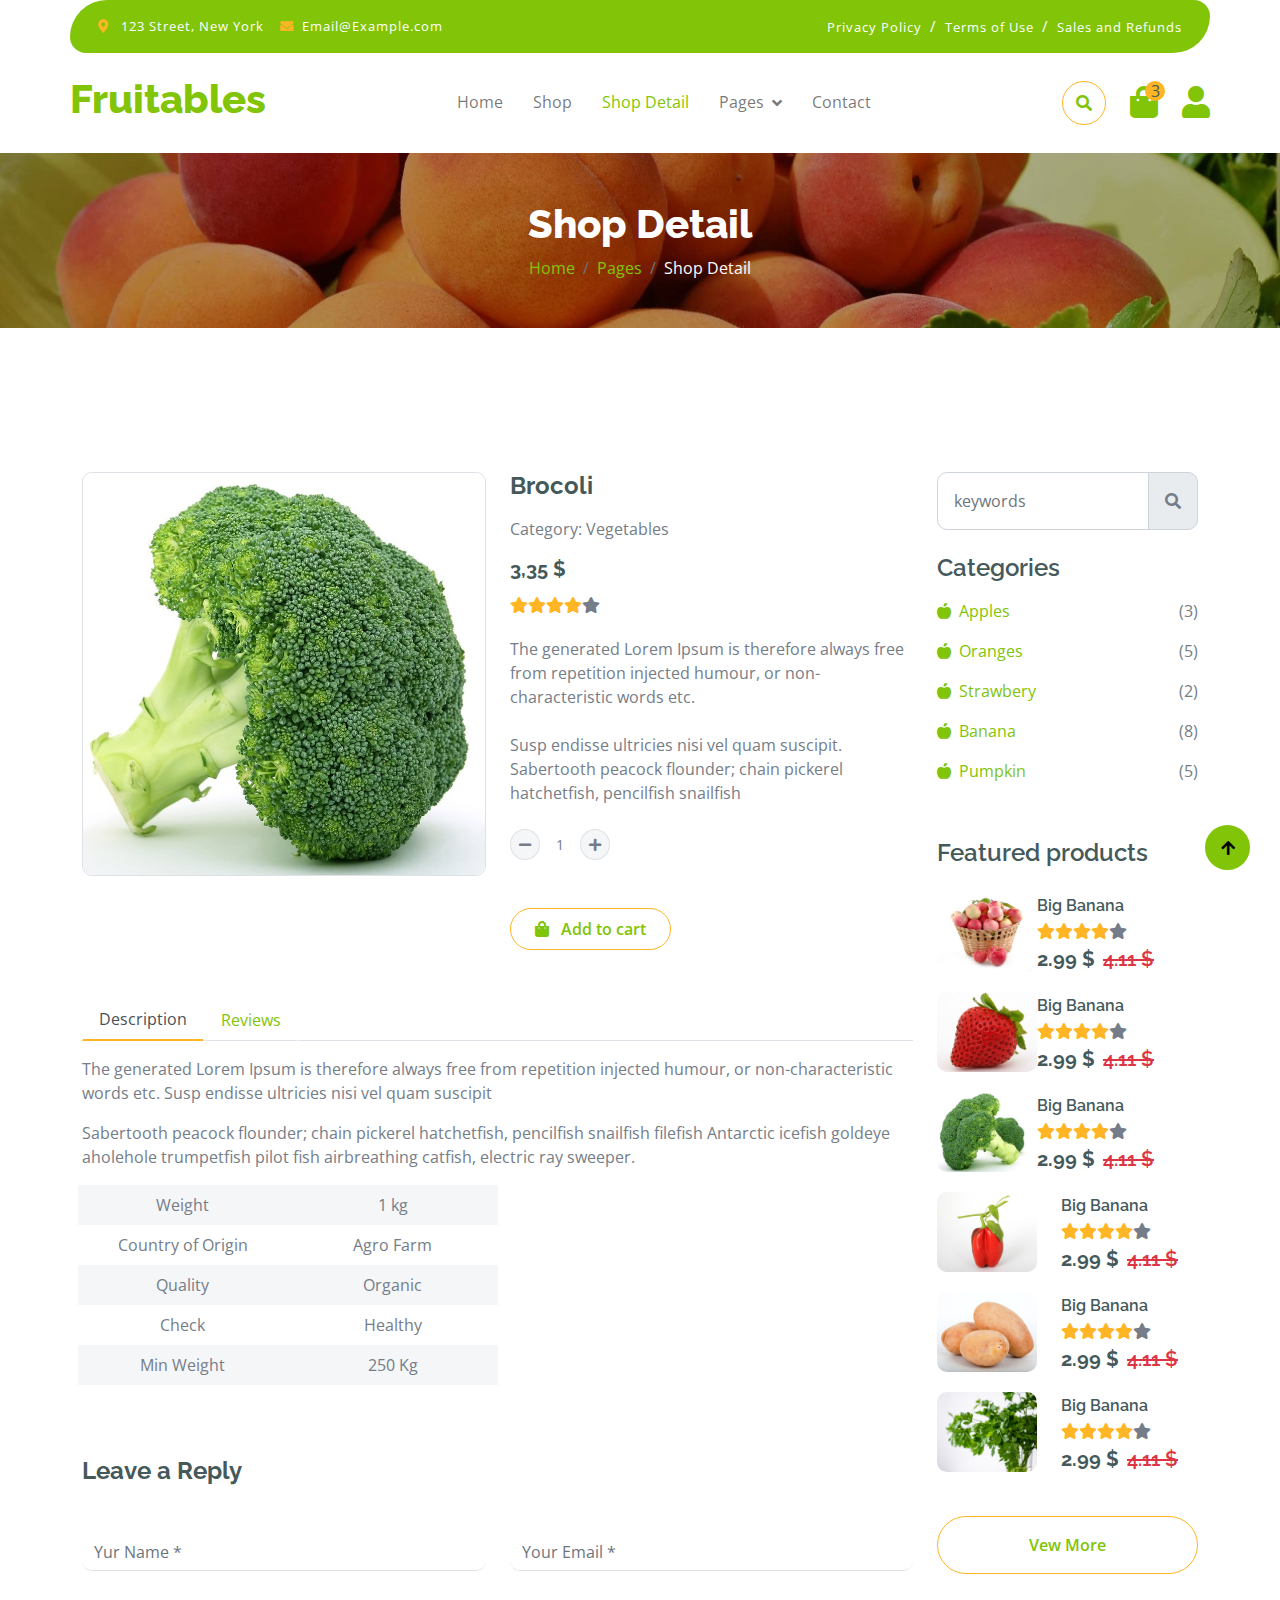
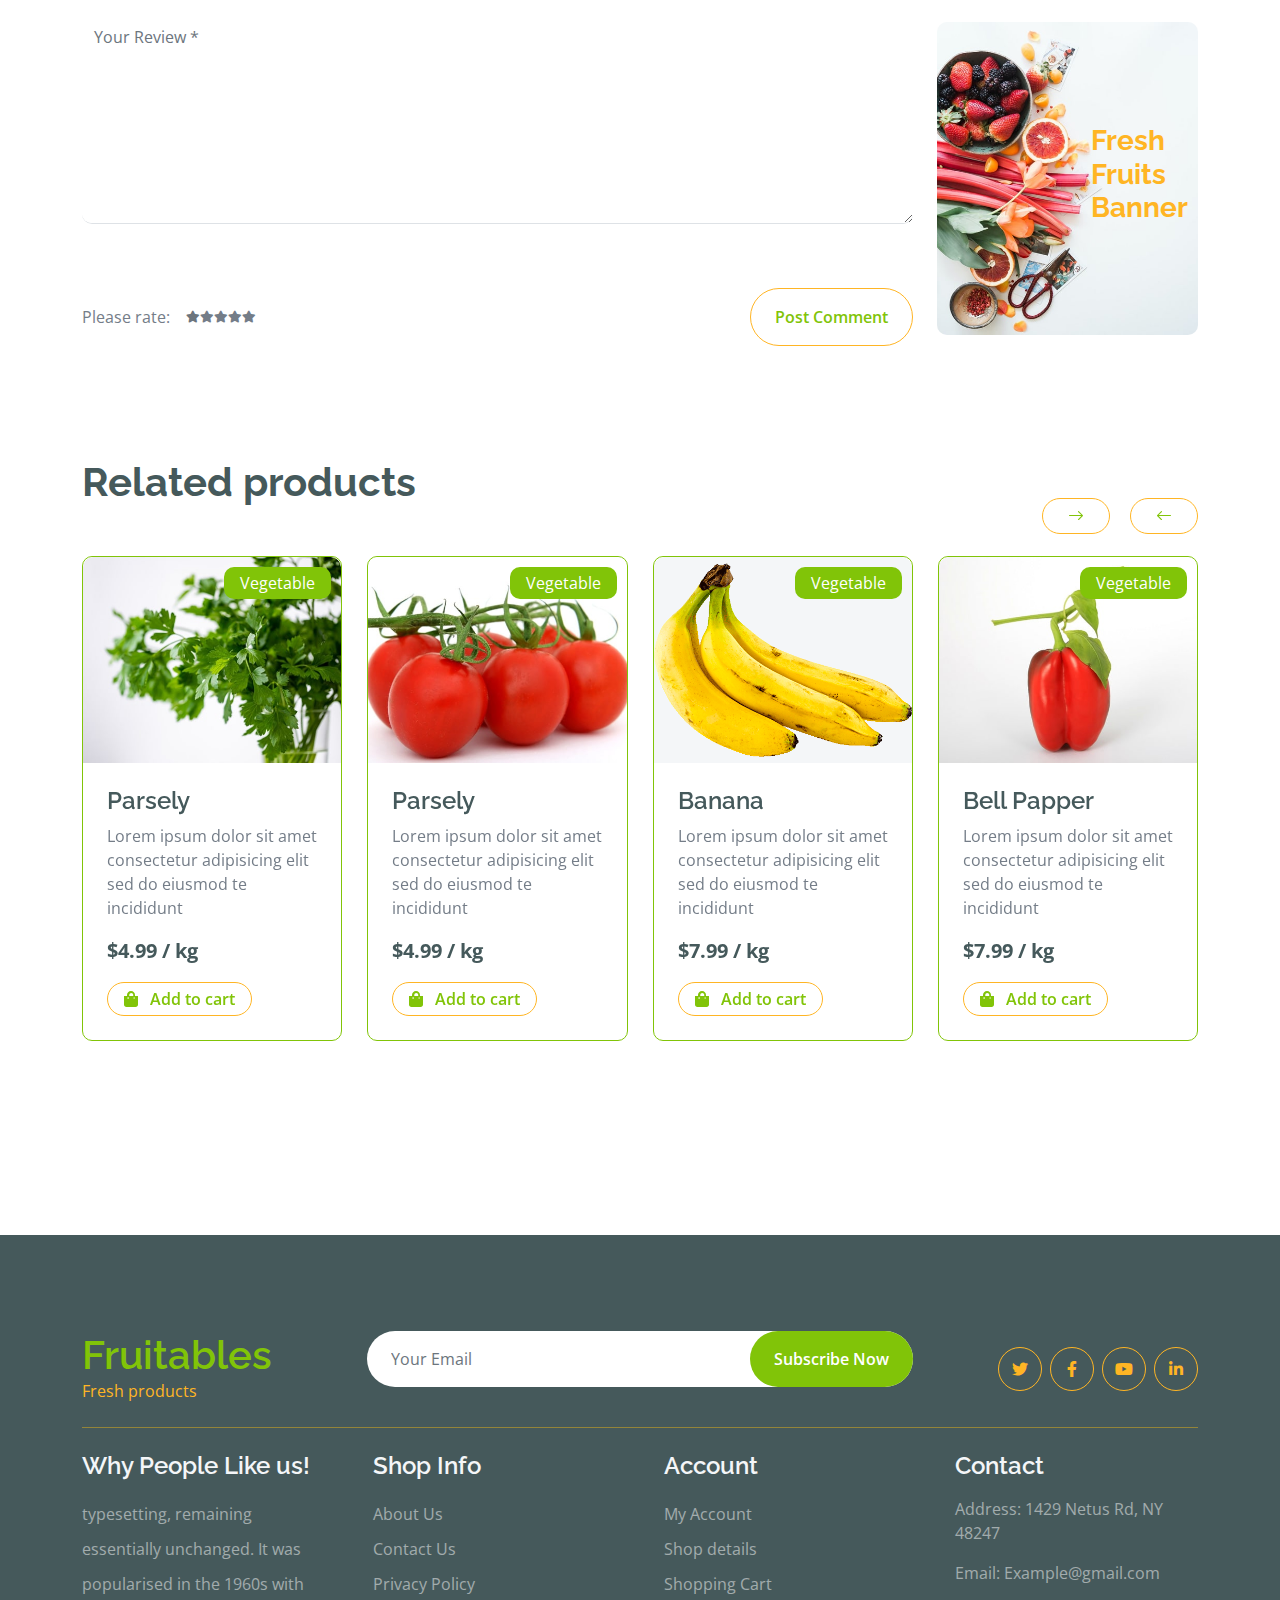
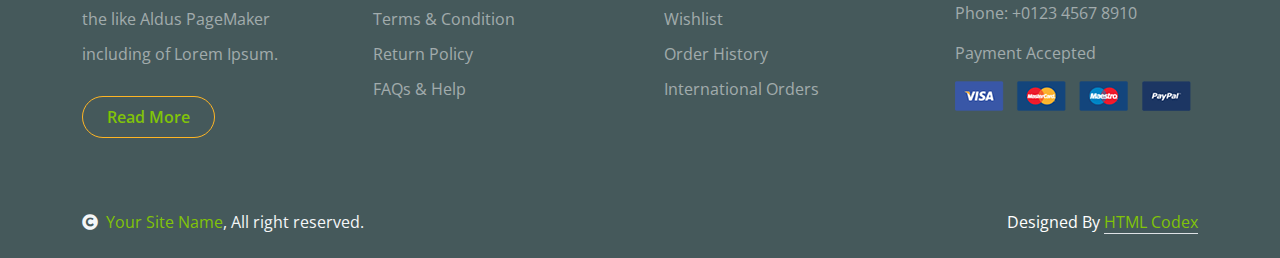
<file: web/shop-detail.html>
<!DOCTYPE html>
<html lang="en">

    <head>
        <meta charset="utf-8">
        <title>Fruitables - Vegetable Website Template</title>
        <meta content="width=device-width, initial-scale=1.0" name="viewport">
        <meta content="" name="keywords">
        <meta content="" name="description">

        <!-- Google Web Fonts -->
        <link rel="preconnect" href="https://fonts.googleapis.com">
        <link rel="preconnect" href="https://fonts.gstatic.com" crossorigin>
        <link href="https://fonts.googleapis.com/css2?family=Open+Sans:wght@400;600&family=Raleway:wght@600;800&display=swap" rel="stylesheet"> 

        <!-- Icon Font Stylesheet -->
        <link rel="stylesheet" href="https://use.fontawesome.com/releases/v5.15.4/css/all.css"/>
        <link href="https://cdn.jsdelivr.net/npm/bootstrap-icons@1.4.1/font/bootstrap-icons.css" rel="stylesheet">

        <!-- Libraries Stylesheet -->
        <link href="lib/lightbox/css/lightbox.min.css" rel="stylesheet">
        <link href="lib/owlcarousel/assets/owl.carousel.min.css" rel="stylesheet">


        <!-- Customized Bootstrap Stylesheet -->
        <link href="css/bootstrap.min.css" rel="stylesheet">

        <!-- Template Stylesheet -->
        <link href="css/style.css" rel="stylesheet">
    </head>

    <body>

        <!-- Spinner Start -->
        <div id="spinner" class="show w-100 vh-100 bg-white position-fixed translate-middle top-50 start-50  d-flex align-items-center justify-content-center">
            <div class="spinner-grow text-primary" role="status"></div>
        </div>
        <!-- Spinner End -->


        <!-- Navbar start -->
        <div class="container-fluid fixed-top">
            <div class="container topbar bg-primary d-none d-lg-block">
                <div class="d-flex justify-content-between">
                    <div class="top-info ps-2">
                        <small class="me-3"><i class="fas fa-map-marker-alt me-2 text-secondary"></i> <a href="#" class="text-white">123 Street, New York</a></small>
                        <small class="me-3"><i class="fas fa-envelope me-2 text-secondary"></i><a href="#" class="text-white">Email@Example.com</a></small>
                    </div>
                    <div class="top-link pe-2">
                        <a href="#" class="text-white"><small class="text-white mx-2">Privacy Policy</small>/</a>
                        <a href="#" class="text-white"><small class="text-white mx-2">Terms of Use</small>/</a>
                        <a href="#" class="text-white"><small class="text-white ms-2">Sales and Refunds</small></a>
                    </div>
                </div>
            </div>
            <div class="container px-0">
                <nav class="navbar navbar-light bg-white navbar-expand-xl">
                    <a href="index.html" class="navbar-brand"><h1 class="text-primary display-6">Fruitables</h1></a>
                    <button class="navbar-toggler py-2 px-3" type="button" data-bs-toggle="collapse" data-bs-target="#navbarCollapse">
                        <span class="fa fa-bars text-primary"></span>
                    </button>
                    <div class="collapse navbar-collapse bg-white" id="navbarCollapse">
                        <div class="navbar-nav mx-auto">
                            <a href="index.html" class="nav-item nav-link">Home</a>
                            <a href="shop.html" class="nav-item nav-link">Shop</a>
                            <a href="shop-detail.html" class="nav-item nav-link active">Shop Detail</a>
                            <div class="nav-item dropdown">
                                <a href="#" class="nav-link dropdown-toggle" data-bs-toggle="dropdown">Pages</a>
                                <div class="dropdown-menu m-0 bg-secondary rounded-0">
                                    <a href="cart.html" class="dropdown-item">Cart</a>
                                    <a href="chackout.html" class="dropdown-item">Chackout</a>
                                    <a href="testimonial.html" class="dropdown-item">Testimonial</a>
                                    <a href="404.html" class="dropdown-item">404 Page</a>
                                </div>
                            </div>
                            <a href="contact.html" class="nav-item nav-link">Contact</a>
                        </div>
                        <div class="d-flex m-3 me-0">
                            <button class="btn-search btn border border-secondary btn-md-square rounded-circle bg-white me-4" data-bs-toggle="modal" data-bs-target="#searchModal"><i class="fas fa-search text-primary"></i></button>
                            <a href="#" class="position-relative me-4 my-auto">
                                <i class="fa fa-shopping-bag fa-2x"></i>
                                <span class="position-absolute bg-secondary rounded-circle d-flex align-items-center justify-content-center text-dark px-1" style="top: -5px; left: 15px; height: 20px; min-width: 20px;">3</span>
                            </a>
                            <a href="#" class="my-auto">
                                <i class="fas fa-user fa-2x"></i>
                            </a>
                        </div>
                    </div>
                </nav>
            </div>
        </div>
        <!-- Navbar End -->


        <!-- Modal Search Start -->
        <div class="modal fade" id="searchModal" tabindex="-1" aria-labelledby="exampleModalLabel" aria-hidden="true">
            <div class="modal-dialog modal-fullscreen">
                <div class="modal-content rounded-0">
                    <div class="modal-header">
                        <h5 class="modal-title" id="exampleModalLabel">Search by keyword</h5>
                        <button type="button" class="btn-close" data-bs-dismiss="modal" aria-label="Close"></button>
                    </div>
                    <div class="modal-body d-flex align-items-center">
                        <div class="input-group w-75 mx-auto d-flex">
                            <input type="search" class="form-control p-3" placeholder="keywords" aria-describedby="search-icon-1">
                            <span id="search-icon-1" class="input-group-text p-3"><i class="fa fa-search"></i></span>
                        </div>
                    </div>
                </div>
            </div>
        </div>
        <!-- Modal Search End -->


        <!-- Single Page Header start -->
        <div class="container-fluid page-header py-5">
            <h1 class="text-center text-white display-6">Shop Detail</h1>
            <ol class="breadcrumb justify-content-center mb-0">
                <li class="breadcrumb-item"><a href="#">Home</a></li>
                <li class="breadcrumb-item"><a href="#">Pages</a></li>
                <li class="breadcrumb-item active text-white">Shop Detail</li>
            </ol>
        </div>
        <!-- Single Page Header End -->


        <!-- Single Product Start -->
        <div class="container-fluid py-5 mt-5">
            <div class="container py-5">
                <div class="row g-4 mb-5">
                    <div class="col-lg-8 col-xl-9">
                        <div class="row g-4">
                            <div class="col-lg-6">
                                <div class="border rounded">
                                    <a href="#">
                                        <img src="img/single-item.jpg" class="img-fluid rounded" alt="Image">
                                    </a>
                                </div>
                            </div>
                            <div class="col-lg-6">
                                <h4 class="fw-bold mb-3">Brocoli</h4>
                                <p class="mb-3">Category: Vegetables</p>
                                <h5 class="fw-bold mb-3">3,35 $</h5>
                                <div class="d-flex mb-4">
                                    <i class="fa fa-star text-secondary"></i>
                                    <i class="fa fa-star text-secondary"></i>
                                    <i class="fa fa-star text-secondary"></i>
                                    <i class="fa fa-star text-secondary"></i>
                                    <i class="fa fa-star"></i>
                                </div>
                                <p class="mb-4">The generated Lorem Ipsum is therefore always free from repetition injected humour, or non-characteristic words etc.</p>
                                <p class="mb-4">Susp endisse ultricies nisi vel quam suscipit. Sabertooth peacock flounder; chain pickerel hatchetfish, pencilfish snailfish</p>
                                <div class="input-group quantity mb-5" style="width: 100px;">
                                    <div class="input-group-btn">
                                        <button class="btn btn-sm btn-minus rounded-circle bg-light border" >
                                            <i class="fa fa-minus"></i>
                                        </button>
                                    </div>
                                    <input type="text" class="form-control form-control-sm text-center border-0" value="1">
                                    <div class="input-group-btn">
                                        <button class="btn btn-sm btn-plus rounded-circle bg-light border">
                                            <i class="fa fa-plus"></i>
                                        </button>
                                    </div>
                                </div>
                                <a href="#" class="btn border border-secondary rounded-pill px-4 py-2 mb-4 text-primary"><i class="fa fa-shopping-bag me-2 text-primary"></i> Add to cart</a>
                            </div>
                            <div class="col-lg-12">
                                <nav>
                                    <div class="nav nav-tabs mb-3">
                                        <button class="nav-link active border-white border-bottom-0" type="button" role="tab"
                                            id="nav-about-tab" data-bs-toggle="tab" data-bs-target="#nav-about"
                                            aria-controls="nav-about" aria-selected="true">Description</button>
                                        <button class="nav-link border-white border-bottom-0" type="button" role="tab"
                                            id="nav-mission-tab" data-bs-toggle="tab" data-bs-target="#nav-mission"
                                            aria-controls="nav-mission" aria-selected="false">Reviews</button>
                                    </div>
                                </nav>
                                <div class="tab-content mb-5">
                                    <div class="tab-pane active" id="nav-about" role="tabpanel" aria-labelledby="nav-about-tab">
                                        <p>The generated Lorem Ipsum is therefore always free from repetition injected humour, or non-characteristic words etc. 
                                            Susp endisse ultricies nisi vel quam suscipit </p>
                                        <p>Sabertooth peacock flounder; chain pickerel hatchetfish, pencilfish snailfish filefish Antarctic 
                                            icefish goldeye aholehole trumpetfish pilot fish airbreathing catfish, electric ray sweeper.</p>
                                        <div class="px-2">
                                            <div class="row g-4">
                                                <div class="col-6">
                                                    <div class="row bg-light align-items-center text-center justify-content-center py-2">
                                                        <div class="col-6">
                                                            <p class="mb-0">Weight</p>
                                                        </div>
                                                        <div class="col-6">
                                                            <p class="mb-0">1 kg</p>
                                                        </div>
                                                    </div>
                                                    <div class="row text-center align-items-center justify-content-center py-2">
                                                        <div class="col-6">
                                                            <p class="mb-0">Country of Origin</p>
                                                        </div>
                                                        <div class="col-6">
                                                            <p class="mb-0">Agro Farm</p>
                                                        </div>
                                                    </div>
                                                    <div class="row bg-light text-center align-items-center justify-content-center py-2">
                                                        <div class="col-6">
                                                            <p class="mb-0">Quality</p>
                                                        </div>
                                                        <div class="col-6">
                                                            <p class="mb-0">Organic</p>
                                                        </div>
                                                    </div>
                                                    <div class="row text-center align-items-center justify-content-center py-2">
                                                        <div class="col-6">
                                                            <p class="mb-0">Сheck</p>
                                                        </div>
                                                        <div class="col-6">
                                                            <p class="mb-0">Healthy</p>
                                                        </div>
                                                    </div>
                                                    <div class="row bg-light text-center align-items-center justify-content-center py-2">
                                                        <div class="col-6">
                                                            <p class="mb-0">Min Weight</p>
                                                        </div>
                                                        <div class="col-6">
                                                            <p class="mb-0">250 Kg</p>
                                                        </div>
                                                    </div>
                                                </div>
                                            </div>
                                        </div>
                                    </div>
                                    <div class="tab-pane" id="nav-mission" role="tabpanel" aria-labelledby="nav-mission-tab">
                                        <div class="d-flex">
                                            <img src="img/avatar.jpg" class="img-fluid rounded-circle p-3" style="width: 100px; height: 100px;" alt="">
                                            <div class="">
                                                <p class="mb-2" style="font-size: 14px;">April 12, 2024</p>
                                                <div class="d-flex justify-content-between">
                                                    <h5>Jason Smith</h5>
                                                    <div class="d-flex mb-3">
                                                        <i class="fa fa-star text-secondary"></i>
                                                        <i class="fa fa-star text-secondary"></i>
                                                        <i class="fa fa-star text-secondary"></i>
                                                        <i class="fa fa-star text-secondary"></i>
                                                        <i class="fa fa-star"></i>
                                                    </div>
                                                </div>
                                                <p>The generated Lorem Ipsum is therefore always free from repetition injected humour, or non-characteristic 
                                                    words etc. Susp endisse ultricies nisi vel quam suscipit </p>
                                            </div>
                                        </div>
                                        <div class="d-flex">
                                            <img src="img/avatar.jpg" class="img-fluid rounded-circle p-3" style="width: 100px; height: 100px;" alt="">
                                            <div class="">
                                                <p class="mb-2" style="font-size: 14px;">April 12, 2024</p>
                                                <div class="d-flex justify-content-between">
                                                    <h5>Sam Peters</h5>
                                                    <div class="d-flex mb-3">
                                                        <i class="fa fa-star text-secondary"></i>
                                                        <i class="fa fa-star text-secondary"></i>
                                                        <i class="fa fa-star text-secondary"></i>
                                                        <i class="fa fa-star"></i>
                                                        <i class="fa fa-star"></i>
                                                    </div>
                                                </div>
                                                <p class="text-dark">The generated Lorem Ipsum is therefore always free from repetition injected humour, or non-characteristic 
                                                    words etc. Susp endisse ultricies nisi vel quam suscipit </p>
                                            </div>
                                        </div>
                                    </div>
                                    <div class="tab-pane" id="nav-vision" role="tabpanel">
                                        <p class="text-dark">Tempor erat elitr rebum at clita. Diam dolor diam ipsum et tempor sit. Aliqu diam
                                            amet diam et eos labore. 3</p>
                                        <p class="mb-0">Diam dolor diam ipsum et tempor sit. Aliqu diam amet diam et eos labore.
                                            Clita erat ipsum et lorem et sit</p>
                                    </div>
                                </div>
                            </div>
                            <form action="#">
                                <h4 class="mb-5 fw-bold">Leave a Reply</h4>
                                <div class="row g-4">
                                    <div class="col-lg-6">
                                        <div class="border-bottom rounded">
                                            <input type="text" class="form-control border-0 me-4" placeholder="Yur Name *">
                                        </div>
                                    </div>
                                    <div class="col-lg-6">
                                        <div class="border-bottom rounded">
                                            <input type="email" class="form-control border-0" placeholder="Your Email *">
                                        </div>
                                    </div>
                                    <div class="col-lg-12">
                                        <div class="border-bottom rounded my-4">
                                            <textarea name="" id="" class="form-control border-0" cols="30" rows="8" placeholder="Your Review *" spellcheck="false"></textarea>
                                        </div>
                                    </div>
                                    <div class="col-lg-12">
                                        <div class="d-flex justify-content-between py-3 mb-5">
                                            <div class="d-flex align-items-center">
                                                <p class="mb-0 me-3">Please rate:</p>
                                                <div class="d-flex align-items-center" style="font-size: 12px;">
                                                    <i class="fa fa-star text-muted"></i>
                                                    <i class="fa fa-star"></i>
                                                    <i class="fa fa-star"></i>
                                                    <i class="fa fa-star"></i>
                                                    <i class="fa fa-star"></i>
                                                </div>
                                            </div>
                                            <a href="#" class="btn border border-secondary text-primary rounded-pill px-4 py-3"> Post Comment</a>
                                        </div>
                                    </div>
                                </div>
                            </form>
                        </div>
                    </div>
                    <div class="col-lg-4 col-xl-3">
                        <div class="row g-4 fruite">
                            <div class="col-lg-12">
                                <div class="input-group w-100 mx-auto d-flex mb-4">
                                    <input type="search" class="form-control p-3" placeholder="keywords" aria-describedby="search-icon-1">
                                    <span id="search-icon-1" class="input-group-text p-3"><i class="fa fa-search"></i></span>
                                </div>
                                <div class="mb-4">
                                    <h4>Categories</h4>
                                    <ul class="list-unstyled fruite-categorie">
                                        <li>
                                            <div class="d-flex justify-content-between fruite-name">
                                                <a href="#"><i class="fas fa-apple-alt me-2"></i>Apples</a>
                                                <span>(3)</span>
                                            </div>
                                        </li>
                                        <li>
                                            <div class="d-flex justify-content-between fruite-name">
                                                <a href="#"><i class="fas fa-apple-alt me-2"></i>Oranges</a>
                                                <span>(5)</span>
                                            </div>
                                        </li>
                                        <li>
                                            <div class="d-flex justify-content-between fruite-name">
                                                <a href="#"><i class="fas fa-apple-alt me-2"></i>Strawbery</a>
                                                <span>(2)</span>
                                            </div>
                                        </li>
                                        <li>
                                            <div class="d-flex justify-content-between fruite-name">
                                                <a href="#"><i class="fas fa-apple-alt me-2"></i>Banana</a>
                                                <span>(8)</span>
                                            </div>
                                        </li>
                                        <li>
                                            <div class="d-flex justify-content-between fruite-name">
                                                <a href="#"><i class="fas fa-apple-alt me-2"></i>Pumpkin</a>
                                                <span>(5)</span>
                                            </div>
                                        </li>
                                    </ul>
                                </div>
                            </div>
                            <div class="col-lg-12">
                                <h4 class="mb-4">Featured products</h4>
                                <div class="d-flex align-items-center justify-content-start">
                                    <div class="rounded" style="width: 100px; height: 100px;">
                                        <img src="img/featur-1.jpg" class="img-fluid rounded" alt="Image">
                                    </div>
                                    <div>
                                        <h6 class="mb-2">Big Banana</h6>
                                        <div class="d-flex mb-2">
                                            <i class="fa fa-star text-secondary"></i>
                                            <i class="fa fa-star text-secondary"></i>
                                            <i class="fa fa-star text-secondary"></i>
                                            <i class="fa fa-star text-secondary"></i>
                                            <i class="fa fa-star"></i>
                                        </div>
                                        <div class="d-flex mb-2">
                                            <h5 class="fw-bold me-2">2.99 $</h5>
                                            <h5 class="text-danger text-decoration-line-through">4.11 $</h5>
                                        </div>
                                    </div>
                                </div>
                                <div class="d-flex align-items-center justify-content-start">
                                    <div class="rounded" style="width: 100px; height: 100px;">
                                        <img src="img/featur-2.jpg" class="img-fluid rounded" alt="">
                                    </div>
                                    <div>
                                        <h6 class="mb-2">Big Banana</h6>
                                        <div class="d-flex mb-2">
                                            <i class="fa fa-star text-secondary"></i>
                                            <i class="fa fa-star text-secondary"></i>
                                            <i class="fa fa-star text-secondary"></i>
                                            <i class="fa fa-star text-secondary"></i>
                                            <i class="fa fa-star"></i>
                                        </div>
                                        <div class="d-flex mb-2">
                                            <h5 class="fw-bold me-2">2.99 $</h5>
                                            <h5 class="text-danger text-decoration-line-through">4.11 $</h5>
                                        </div>
                                    </div>
                                </div>
                                <div class="d-flex align-items-center justify-content-start">
                                    <div class="rounded" style="width: 100px; height: 100px;">
                                        <img src="img/featur-3.jpg" class="img-fluid rounded" alt="">
                                    </div>
                                    <div>
                                        <h6 class="mb-2">Big Banana</h6>
                                        <div class="d-flex mb-2">
                                            <i class="fa fa-star text-secondary"></i>
                                            <i class="fa fa-star text-secondary"></i>
                                            <i class="fa fa-star text-secondary"></i>
                                            <i class="fa fa-star text-secondary"></i>
                                            <i class="fa fa-star"></i>
                                        </div>
                                        <div class="d-flex mb-2">
                                            <h5 class="fw-bold me-2">2.99 $</h5>
                                            <h5 class="text-danger text-decoration-line-through">4.11 $</h5>
                                        </div>
                                    </div>
                                </div>
                                <div class="d-flex align-items-center justify-content-start">
                                    <div class="rounded me-4" style="width: 100px; height: 100px;">
                                        <img src="img/vegetable-item-4.jpg" class="img-fluid rounded" alt="">
                                    </div>
                                    <div>
                                        <h6 class="mb-2">Big Banana</h6>
                                        <div class="d-flex mb-2">
                                            <i class="fa fa-star text-secondary"></i>
                                            <i class="fa fa-star text-secondary"></i>
                                            <i class="fa fa-star text-secondary"></i>
                                            <i class="fa fa-star text-secondary"></i>
                                            <i class="fa fa-star"></i>
                                        </div>
                                        <div class="d-flex mb-2">
                                            <h5 class="fw-bold me-2">2.99 $</h5>
                                            <h5 class="text-danger text-decoration-line-through">4.11 $</h5>
                                        </div>
                                    </div>
                                </div>
                                <div class="d-flex align-items-center justify-content-start">
                                    <div class="rounded me-4" style="width: 100px; height: 100px;">
                                        <img src="img/vegetable-item-5.jpg" class="img-fluid rounded" alt="">
                                    </div>
                                    <div>
                                        <h6 class="mb-2">Big Banana</h6>
                                        <div class="d-flex mb-2">
                                            <i class="fa fa-star text-secondary"></i>
                                            <i class="fa fa-star text-secondary"></i>
                                            <i class="fa fa-star text-secondary"></i>
                                            <i class="fa fa-star text-secondary"></i>
                                            <i class="fa fa-star"></i>
                                        </div>
                                        <div class="d-flex mb-2">
                                            <h5 class="fw-bold me-2">2.99 $</h5>
                                            <h5 class="text-danger text-decoration-line-through">4.11 $</h5>
                                        </div>
                                    </div>
                                </div>
                                <div class="d-flex align-items-center justify-content-start">
                                    <div class="rounded me-4" style="width: 100px; height: 100px;">
                                        <img src="img/vegetable-item-6.jpg" class="img-fluid rounded" alt="">
                                    </div>
                                    <div>
                                        <h6 class="mb-2">Big Banana</h6>
                                        <div class="d-flex mb-2">
                                            <i class="fa fa-star text-secondary"></i>
                                            <i class="fa fa-star text-secondary"></i>
                                            <i class="fa fa-star text-secondary"></i>
                                            <i class="fa fa-star text-secondary"></i>
                                            <i class="fa fa-star"></i>
                                        </div>
                                        <div class="d-flex mb-2">
                                            <h5 class="fw-bold me-2">2.99 $</h5>
                                            <h5 class="text-danger text-decoration-line-through">4.11 $</h5>
                                        </div>
                                    </div>
                                </div>
                                <div class="d-flex justify-content-center my-4">
                                    <a href="#" class="btn border border-secondary px-4 py-3 rounded-pill text-primary w-100">Vew More</a>
                                </div>
                            </div>
                            <div class="col-lg-12">
                                <div class="position-relative">
                                    <img src="img/banner-fruits.jpg" class="img-fluid w-100 rounded" alt="">
                                    <div class="position-absolute" style="top: 50%; right: 10px; transform: translateY(-50%);">
                                        <h3 class="text-secondary fw-bold">Fresh <br> Fruits <br> Banner</h3>
                                    </div>
                                </div>
                            </div>
                        </div>
                    </div>
                </div>
                <h1 class="fw-bold mb-0">Related products</h1>
                <div class="vesitable">
                    <div class="owl-carousel vegetable-carousel justify-content-center">
                        <div class="border border-primary rounded position-relative vesitable-item">
                            <div class="vesitable-img">
                                <img src="img/vegetable-item-6.jpg" class="img-fluid w-100 rounded-top" alt="">
                            </div>
                            <div class="text-white bg-primary px-3 py-1 rounded position-absolute" style="top: 10px; right: 10px;">Vegetable</div>
                            <div class="p-4 pb-0 rounded-bottom">
                                <h4>Parsely</h4>
                                <p>Lorem ipsum dolor sit amet consectetur adipisicing elit sed do eiusmod te incididunt</p>
                                <div class="d-flex justify-content-between flex-lg-wrap">
                                    <p class="text-dark fs-5 fw-bold">$4.99 / kg</p>
                                    <a href="#" class="btn border border-secondary rounded-pill px-3 py-1 mb-4 text-primary"><i class="fa fa-shopping-bag me-2 text-primary"></i> Add to cart</a>
                                </div>
                            </div>
                        </div>
                        <div class="border border-primary rounded position-relative vesitable-item">
                            <div class="vesitable-img">
                                <img src="img/vegetable-item-1.jpg" class="img-fluid w-100 rounded-top" alt="">
                            </div>
                            <div class="text-white bg-primary px-3 py-1 rounded position-absolute" style="top: 10px; right: 10px;">Vegetable</div>
                            <div class="p-4 pb-0 rounded-bottom">
                                <h4>Parsely</h4>
                                <p>Lorem ipsum dolor sit amet consectetur adipisicing elit sed do eiusmod te incididunt</p>
                                <div class="d-flex justify-content-between flex-lg-wrap">
                                    <p class="text-dark fs-5 fw-bold">$4.99 / kg</p>
                                    <a href="#" class="btn border border-secondary rounded-pill px-3 py-1 mb-4 text-primary"><i class="fa fa-shopping-bag me-2 text-primary"></i> Add to cart</a>
                                </div>
                            </div>
                        </div>
                        <div class="border border-primary rounded position-relative vesitable-item">
                            <div class="vesitable-img">
                                <img src="img/vegetable-item-3.png" class="img-fluid w-100 rounded-top bg-light" alt="">
                            </div>
                            <div class="text-white bg-primary px-3 py-1 rounded position-absolute" style="top: 10px; right: 10px;">Vegetable</div>
                            <div class="p-4 pb-0 rounded-bottom">
                                <h4>Banana</h4>
                                <p>Lorem ipsum dolor sit amet consectetur adipisicing elit sed do eiusmod te incididunt</p>
                                <div class="d-flex justify-content-between flex-lg-wrap">
                                    <p class="text-dark fs-5 fw-bold">$7.99 / kg</p>
                                    <a href="#" class="btn border border-secondary rounded-pill px-3 py-1 mb-4 text-primary"><i class="fa fa-shopping-bag me-2 text-primary"></i> Add to cart</a>
                                </div>
                            </div>
                        </div>
                        <div class="border border-primary rounded position-relative vesitable-item">
                            <div class="vesitable-img">
                                <img src="img/vegetable-item-4.jpg" class="img-fluid w-100 rounded-top" alt="">
                            </div>
                            <div class="text-white bg-primary px-3 py-1 rounded position-absolute" style="top: 10px; right: 10px;">Vegetable</div>
                            <div class="p-4 pb-0 rounded-bottom">
                                <h4>Bell Papper</h4>
                                <p>Lorem ipsum dolor sit amet consectetur adipisicing elit sed do eiusmod te incididunt</p>
                                <div class="d-flex justify-content-between flex-lg-wrap">
                                    <p class="text-dark fs-5 fw-bold">$7.99 / kg</p>
                                    <a href="#" class="btn border border-secondary rounded-pill px-3 py-1 mb-4 text-primary"><i class="fa fa-shopping-bag me-2 text-primary"></i> Add to cart</a>
                                </div>
                            </div>
                        </div>
                        <div class="border border-primary rounded position-relative vesitable-item">
                            <div class="vesitable-img">
                                <img src="img/vegetable-item-5.jpg" class="img-fluid w-100 rounded-top" alt="">
                            </div>
                            <div class="text-white bg-primary px-3 py-1 rounded position-absolute" style="top: 10px; right: 10px;">Vegetable</div>
                            <div class="p-4 pb-0 rounded-bottom">
                                <h4>Potatoes</h4>
                                <p>Lorem ipsum dolor sit amet consectetur adipisicing elit sed do eiusmod te incididunt</p>
                                <div class="d-flex justify-content-between flex-lg-wrap">
                                    <p class="text-dark fs-5 fw-bold">$7.99 / kg</p>
                                    <a href="#" class="btn border border-secondary rounded-pill px-3 py-1 mb-4 text-primary"><i class="fa fa-shopping-bag me-2 text-primary"></i> Add to cart</a>
                                </div>
                            </div>
                        </div>
                        <div class="border border-primary rounded position-relative vesitable-item">
                            <div class="vesitable-img">
                                <img src="img/vegetable-item-6.jpg" class="img-fluid w-100 rounded-top" alt="">
                            </div>
                            <div class="text-white bg-primary px-3 py-1 rounded position-absolute" style="top: 10px; right: 10px;">Vegetable</div>
                            <div class="p-4 pb-0 rounded-bottom">
                                <h4>Parsely</h4>
                                <p>Lorem ipsum dolor sit amet consectetur adipisicing elit sed do eiusmod te incididunt</p>
                                <div class="d-flex justify-content-between flex-lg-wrap">
                                    <p class="text-dark fs-5 fw-bold">$7.99 / kg</p>
                                    <a href="#" class="btn border border-secondary rounded-pill px-3 py-1 mb-4 text-primary"><i class="fa fa-shopping-bag me-2 text-primary"></i> Add to cart</a>
                                </div>
                            </div>
                        </div>
                        <div class="border border-primary rounded position-relative vesitable-item">
                            <div class="vesitable-img">
                                <img src="img/vegetable-item-5.jpg" class="img-fluid w-100 rounded-top" alt="">
                            </div>
                            <div class="text-white bg-primary px-3 py-1 rounded position-absolute" style="top: 10px; right: 10px;">Vegetable</div>
                            <div class="p-4 pb-0 rounded-bottom">
                                <h4>Potatoes</h4>
                                <p>Lorem ipsum dolor sit amet consectetur adipisicing elit sed do eiusmod te incididunt</p>
                                <div class="d-flex justify-content-between flex-lg-wrap">
                                    <p class="text-dark fs-5 fw-bold">$7.99 / kg</p>
                                    <a href="#" class="btn border border-secondary rounded-pill px-3 py-1 mb-4 text-primary"><i class="fa fa-shopping-bag me-2 text-primary"></i> Add to cart</a>
                                </div>
                            </div>
                        </div>
                        <div class="border border-primary rounded position-relative vesitable-item">
                            <div class="vesitable-img">
                                <img src="img/vegetable-item-6.jpg" class="img-fluid w-100 rounded-top" alt="">
                            </div>
                            <div class="text-white bg-primary px-3 py-1 rounded position-absolute" style="top: 10px; right: 10px;">Vegetable</div>
                            <div class="p-4 pb-0 rounded-bottom">
                                <h4>Parsely</h4>
                                <p>Lorem ipsum dolor sit amet consectetur adipisicing elit sed do eiusmod te incididunt</p>
                                <div class="d-flex justify-content-between flex-lg-wrap">
                                    <p class="text-dark fs-5 fw-bold">$7.99 / kg</p>
                                    <a href="#" class="btn border border-secondary rounded-pill px-3 py-1 mb-4 text-primary"><i class="fa fa-shopping-bag me-2 text-primary"></i> Add to cart</a>
                                </div>
                            </div>
                        </div>
                    </div>
                </div>
            </div>
        </div>
        <!-- Single Product End -->
    

        <!-- Footer Start -->
        <div class="container-fluid bg-dark text-white-50 footer pt-5 mt-5">
            <div class="container py-5">
                <div class="pb-4 mb-4" style="border-bottom: 1px solid rgba(226, 175, 24, 0.5) ;">
                    <div class="row g-4">
                        <div class="col-lg-3">
                            <a href="#">
                                <h1 class="text-primary mb-0">Fruitables</h1>
                                <p class="text-secondary mb-0">Fresh products</p>
                            </a>
                        </div>
                        <div class="col-lg-6">
                            <div class="position-relative mx-auto">
                                <input class="form-control border-0 w-100 py-3 px-4 rounded-pill" type="number" placeholder="Your Email">
                                <button type="submit" class="btn btn-primary border-0 border-secondary py-3 px-4 position-absolute rounded-pill text-white" style="top: 0; right: 0;">Subscribe Now</button>
                            </div>
                        </div>
                        <div class="col-lg-3">
                            <div class="d-flex justify-content-end pt-3">
                                <a class="btn  btn-outline-secondary me-2 btn-md-square rounded-circle" href=""><i class="fab fa-twitter"></i></a>
                                <a class="btn btn-outline-secondary me-2 btn-md-square rounded-circle" href=""><i class="fab fa-facebook-f"></i></a>
                                <a class="btn btn-outline-secondary me-2 btn-md-square rounded-circle" href=""><i class="fab fa-youtube"></i></a>
                                <a class="btn btn-outline-secondary btn-md-square rounded-circle" href=""><i class="fab fa-linkedin-in"></i></a>
                            </div>
                        </div>
                    </div>
                </div>
                <div class="row g-5">
                    <div class="col-lg-3 col-md-6">
                        <div class="footer-item">
                            <h4 class="text-light mb-3">Why People Like us!</h4>
                            <p class="mb-4">typesetting, remaining essentially unchanged. It was 
                                popularised in the 1960s with the like Aldus PageMaker including of Lorem Ipsum.</p>
                            <a href="" class="btn border-secondary py-2 px-4 rounded-pill text-primary">Read More</a>
                        </div>
                    </div>
                    <div class="col-lg-3 col-md-6">
                        <div class="d-flex flex-column text-start footer-item">
                            <h4 class="text-light mb-3">Shop Info</h4>
                            <a class="btn-link" href="">About Us</a>
                            <a class="btn-link" href="">Contact Us</a>
                            <a class="btn-link" href="">Privacy Policy</a>
                            <a class="btn-link" href="">Terms & Condition</a>
                            <a class="btn-link" href="">Return Policy</a>
                            <a class="btn-link" href="">FAQs & Help</a>
                        </div>
                    </div>
                    <div class="col-lg-3 col-md-6">
                        <div class="d-flex flex-column text-start footer-item">
                            <h4 class="text-light mb-3">Account</h4>
                            <a class="btn-link" href="">My Account</a>
                            <a class="btn-link" href="">Shop details</a>
                            <a class="btn-link" href="">Shopping Cart</a>
                            <a class="btn-link" href="">Wishlist</a>
                            <a class="btn-link" href="">Order History</a>
                            <a class="btn-link" href="">International Orders</a>
                        </div>
                    </div>
                    <div class="col-lg-3 col-md-6">
                        <div class="footer-item">
                            <h4 class="text-light mb-3">Contact</h4>
                            <p>Address: 1429 Netus Rd, NY 48247</p>
                            <p>Email: Example@gmail.com</p>
                            <p>Phone: +0123 4567 8910</p>
                            <p>Payment Accepted</p>
                            <img src="img/payment.png" class="img-fluid" alt="">
                        </div>
                    </div>
                </div>
            </div>
        </div>
        <!-- Footer End -->

        <!-- Copyright Start -->
        <div class="container-fluid copyright bg-dark py-4">
            <div class="container">
                <div class="row">
                    <div class="col-md-6 text-center text-md-start mb-3 mb-md-0">
                        <span class="text-light"><a href="#"><i class="fas fa-copyright text-light me-2"></i>Your Site Name</a>, All right reserved.</span>
                    </div>
                    <div class="col-md-6 my-auto text-center text-md-end text-white">
                        <!--/*** This template is free as long as you keep the below author’s credit link/attribution link/backlink. ***/-->
                        <!--/*** If you'd like to use the template without the below author’s credit link/attribution link/backlink, ***/-->
                        <!--/*** you can purchase the Credit Removal License from "https://htmlcodex.com/credit-removal". ***/-->
                        Designed By <a class="border-bottom" href="https://htmlcodex.com">HTML Codex</a>
                    </div>
                </div>
            </div>
        </div>
        <!-- Copyright End -->



        <!-- Back to Top -->
        <a href="#" class="btn btn-primary border-3 border-primary rounded-circle back-to-top"><i class="fa fa-arrow-up"></i></a>   

        
    <!-- JavaScript Libraries -->
    <script src="https://ajax.googleapis.com/ajax/libs/jquery/3.6.4/jquery.min.js"></script>
    <script src="https://cdn.jsdelivr.net/npm/bootstrap@5.0.0/dist/js/bootstrap.bundle.min.js"></script>
    <script src="lib/easing/easing.min.js"></script>
    <script src="lib/waypoints/waypoints.min.js"></script>
    <script src="lib/lightbox/js/lightbox.min.js"></script>
    <script src="lib/owlcarousel/owl.carousel.min.js"></script>

    <!-- Template Javascript -->
    <script src="js/main.js"></script>
    </body>

</html>
</file>
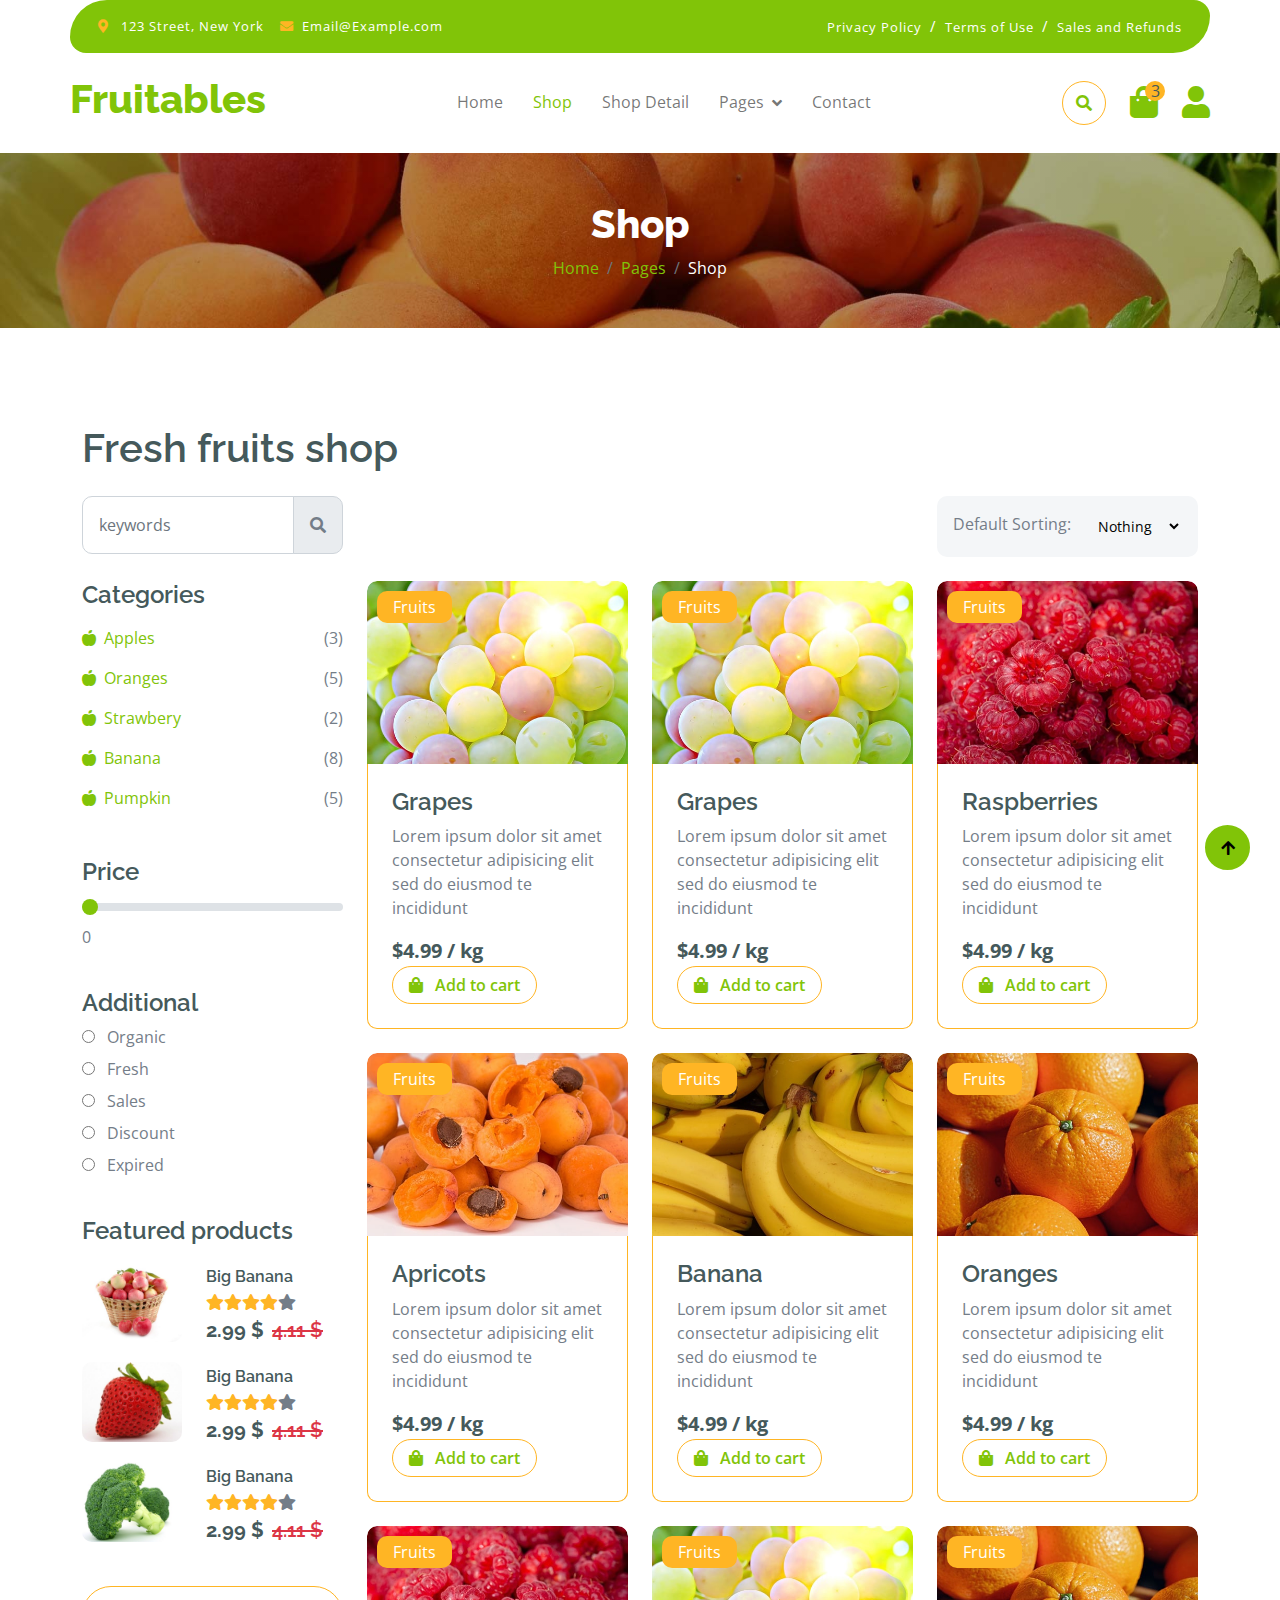
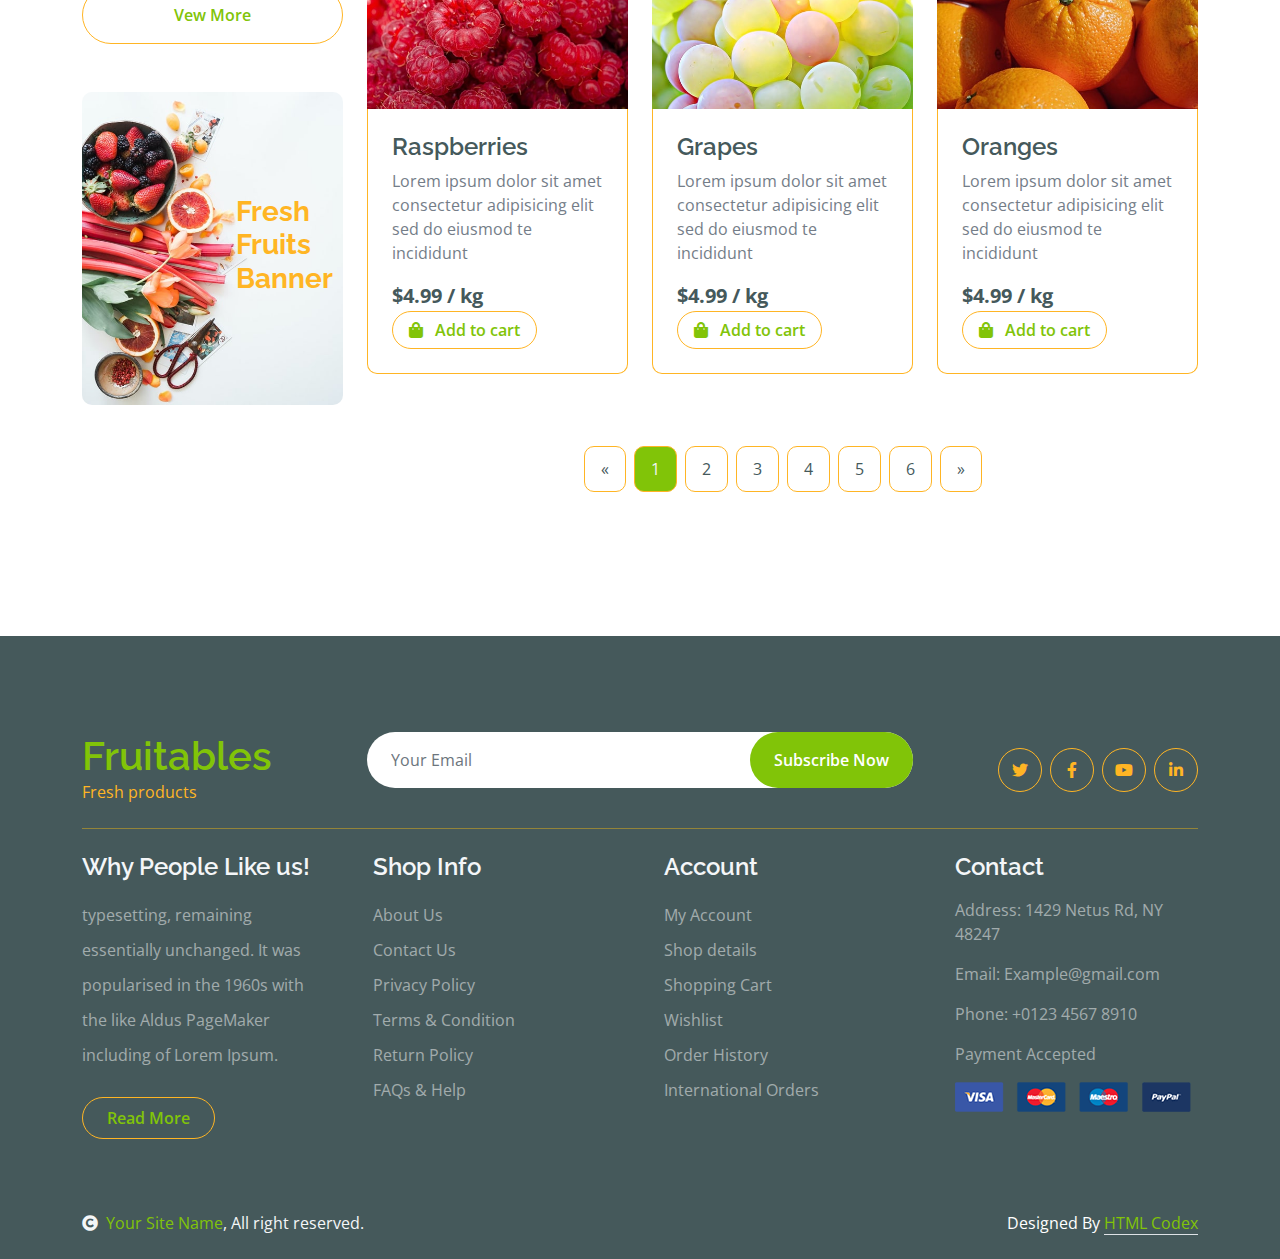
<file: web/shop.html>
<!DOCTYPE html>
<html lang="en">

    <head>
        <meta charset="utf-8">
        <title>Fruitables - Vegetable Website Template</title>
        <meta content="width=device-width, initial-scale=1.0" name="viewport">
        <meta content="" name="keywords">
        <meta content="" name="description">

        <!-- Google Web Fonts -->
        <link rel="preconnect" href="https://fonts.googleapis.com">
        <link rel="preconnect" href="https://fonts.gstatic.com" crossorigin>
        <link href="https://fonts.googleapis.com/css2?family=Open+Sans:wght@400;600&family=Raleway:wght@600;800&display=swap" rel="stylesheet"> 

        <!-- Icon Font Stylesheet -->
        <link rel="stylesheet" href="https://use.fontawesome.com/releases/v5.15.4/css/all.css"/>
        <link href="https://cdn.jsdelivr.net/npm/bootstrap-icons@1.4.1/font/bootstrap-icons.css" rel="stylesheet">

        <!-- Libraries Stylesheet -->
        <link href="lib/lightbox/css/lightbox.min.css" rel="stylesheet">
        <link href="lib/owlcarousel/assets/owl.carousel.min.css" rel="stylesheet">


        <!-- Customized Bootstrap Stylesheet -->
        <link href="css/bootstrap.min.css" rel="stylesheet">

        <!-- Template Stylesheet -->
        <link href="css/style.css" rel="stylesheet">
    </head>

    <body>

        <!-- Spinner Start -->
        <div id="spinner" class="show w-100 vh-100 bg-white position-fixed translate-middle top-50 start-50  d-flex align-items-center justify-content-center">
            <div class="spinner-grow text-primary" role="status"></div>
        </div>
        <!-- Spinner End -->


        <!-- Navbar start -->
        <div class="container-fluid fixed-top">
            <div class="container topbar bg-primary d-none d-lg-block">
                <div class="d-flex justify-content-between">
                    <div class="top-info ps-2">
                        <small class="me-3"><i class="fas fa-map-marker-alt me-2 text-secondary"></i> <a href="#" class="text-white">123 Street, New York</a></small>
                        <small class="me-3"><i class="fas fa-envelope me-2 text-secondary"></i><a href="#" class="text-white">Email@Example.com</a></small>
                    </div>
                    <div class="top-link pe-2">
                        <a href="#" class="text-white"><small class="text-white mx-2">Privacy Policy</small>/</a>
                        <a href="#" class="text-white"><small class="text-white mx-2">Terms of Use</small>/</a>
                        <a href="#" class="text-white"><small class="text-white ms-2">Sales and Refunds</small></a>
                    </div>
                </div>
            </div>
            <div class="container px-0">
                <nav class="navbar navbar-light bg-white navbar-expand-xl">
                    <a href="index.html" class="navbar-brand"><h1 class="text-primary display-6">Fruitables</h1></a>
                    <button class="navbar-toggler py-2 px-3" type="button" data-bs-toggle="collapse" data-bs-target="#navbarCollapse">
                        <span class="fa fa-bars text-primary"></span>
                    </button>
                    <div class="collapse navbar-collapse bg-white" id="navbarCollapse">
                        <div class="navbar-nav mx-auto">
                            <a href="index.html" class="nav-item nav-link">Home</a>
                            <a href="shop.html" class="nav-item nav-link active">Shop</a>
                            <a href="shop-detail.html" class="nav-item nav-link">Shop Detail</a>
                            <div class="nav-item dropdown">
                                <a href="#" class="nav-link dropdown-toggle" data-bs-toggle="dropdown">Pages</a>
                                <div class="dropdown-menu m-0 bg-secondary rounded-0">
                                    <a href="cart.html" class="dropdown-item">Cart</a>
                                    <a href="chackout.html" class="dropdown-item">Chackout</a>
                                    <a href="testimonial.html" class="dropdown-item">Testimonial</a>
                                    <a href="404.html" class="dropdown-item">404 Page</a>
                                </div>
                            </div>
                            <a href="contact.html" class="nav-item nav-link">Contact</a>
                        </div>
                        <div class="d-flex m-3 me-0">
                            <button class="btn-search btn border border-secondary btn-md-square rounded-circle bg-white me-4" data-bs-toggle="modal" data-bs-target="#searchModal"><i class="fas fa-search text-primary"></i></button>
                            <a href="#" class="position-relative me-4 my-auto">
                                <i class="fa fa-shopping-bag fa-2x"></i>
                                <span class="position-absolute bg-secondary rounded-circle d-flex align-items-center justify-content-center text-dark px-1" style="top: -5px; left: 15px; height: 20px; min-width: 20px;">3</span>
                            </a>
                            <a href="#" class="my-auto">
                                <i class="fas fa-user fa-2x"></i>
                            </a>
                        </div>
                    </div>
                </nav>
            </div>
        </div>
        <!-- Navbar End -->


        <!-- Modal Search Start -->
        <div class="modal fade" id="searchModal" tabindex="-1" aria-labelledby="exampleModalLabel" aria-hidden="true">
            <div class="modal-dialog modal-fullscreen">
                <div class="modal-content rounded-0">
                    <div class="modal-header">
                        <h5 class="modal-title" id="exampleModalLabel">Search by keyword</h5>
                        <button type="button" class="btn-close" data-bs-dismiss="modal" aria-label="Close"></button>
                    </div>
                    <div class="modal-body d-flex align-items-center">
                        <div class="input-group w-75 mx-auto d-flex">
                            <input type="search" class="form-control p-3" placeholder="keywords" aria-describedby="search-icon-1">
                            <span id="search-icon-1" class="input-group-text p-3"><i class="fa fa-search"></i></span>
                        </div>
                    </div>
                </div>
            </div>
        </div>
        <!-- Modal Search End -->


        <!-- Single Page Header start -->
        <div class="container-fluid page-header py-5">
            <h1 class="text-center text-white display-6">Shop</h1>
            <ol class="breadcrumb justify-content-center mb-0">
                <li class="breadcrumb-item"><a href="#">Home</a></li>
                <li class="breadcrumb-item"><a href="#">Pages</a></li>
                <li class="breadcrumb-item active text-white">Shop</li>
            </ol>
        </div>
        <!-- Single Page Header End -->


        <!-- Fruits Shop Start-->
        <div class="container-fluid fruite py-5">
            <div class="container py-5">
                <h1 class="mb-4">Fresh fruits shop</h1>
                <div class="row g-4">
                    <div class="col-lg-12">
                        <div class="row g-4">
                            <div class="col-xl-3">
                                <div class="input-group w-100 mx-auto d-flex">
                                    <input type="search" class="form-control p-3" placeholder="keywords" aria-describedby="search-icon-1">
                                    <span id="search-icon-1" class="input-group-text p-3"><i class="fa fa-search"></i></span>
                                </div>
                            </div>
                            <div class="col-6"></div>
                            <div class="col-xl-3">
                                <div class="bg-light ps-3 py-3 rounded d-flex justify-content-between mb-4">
                                    <label for="fruits">Default Sorting:</label>
                                    <select id="fruits" name="fruitlist" class="border-0 form-select-sm bg-light me-3" form="fruitform">
                                        <option value="volvo">Nothing</option>
                                        <option value="saab">Popularity</option>
                                        <option value="opel">Organic</option>
                                        <option value="audi">Fantastic</option>
                                    </select>
                                </div>
                            </div>
                        </div>
                        <div class="row g-4">
                            <div class="col-lg-3">
                                <div class="row g-4">
                                    <div class="col-lg-12">
                                        <div class="mb-3">
                                            <h4>Categories</h4>
                                            <ul class="list-unstyled fruite-categorie">
                                                <li>
                                                    <div class="d-flex justify-content-between fruite-name">
                                                        <a href="#"><i class="fas fa-apple-alt me-2"></i>Apples</a>
                                                        <span>(3)</span>
                                                    </div>
                                                </li>
                                                <li>
                                                    <div class="d-flex justify-content-between fruite-name">
                                                        <a href="#"><i class="fas fa-apple-alt me-2"></i>Oranges</a>
                                                        <span>(5)</span>
                                                    </div>
                                                </li>
                                                <li>
                                                    <div class="d-flex justify-content-between fruite-name">
                                                        <a href="#"><i class="fas fa-apple-alt me-2"></i>Strawbery</a>
                                                        <span>(2)</span>
                                                    </div>
                                                </li>
                                                <li>
                                                    <div class="d-flex justify-content-between fruite-name">
                                                        <a href="#"><i class="fas fa-apple-alt me-2"></i>Banana</a>
                                                        <span>(8)</span>
                                                    </div>
                                                </li>
                                                <li>
                                                    <div class="d-flex justify-content-between fruite-name">
                                                        <a href="#"><i class="fas fa-apple-alt me-2"></i>Pumpkin</a>
                                                        <span>(5)</span>
                                                    </div>
                                                </li>
                                            </ul>
                                        </div>
                                    </div>
                                    <div class="col-lg-12">
                                        <div class="mb-3">
                                            <h4 class="mb-2">Price</h4>
                                            <input type="range" class="form-range w-100" id="rangeInput" name="rangeInput" min="0" max="500" value="0" oninput="amount.value=rangeInput.value">
                                            <output id="amount" name="amount" min-velue="0" max-value="500" for="rangeInput">0</output>
                                        </div>
                                    </div>
                                    <div class="col-lg-12">
                                        <div class="mb-3">
                                            <h4>Additional</h4>
                                            <div class="mb-2">
                                                <input type="radio" class="me-2" id="Categories-1" name="Categories-1" value="Beverages">
                                                <label for="Categories-1"> Organic</label>
                                            </div>
                                            <div class="mb-2">
                                                <input type="radio" class="me-2" id="Categories-2" name="Categories-1" value="Beverages">
                                                <label for="Categories-2"> Fresh</label>
                                            </div>
                                            <div class="mb-2">
                                                <input type="radio" class="me-2" id="Categories-3" name="Categories-1" value="Beverages">
                                                <label for="Categories-3"> Sales</label>
                                            </div>
                                            <div class="mb-2">
                                                <input type="radio" class="me-2" id="Categories-4" name="Categories-1" value="Beverages">
                                                <label for="Categories-4"> Discount</label>
                                            </div>
                                            <div class="mb-2">
                                                <input type="radio" class="me-2" id="Categories-5" name="Categories-1" value="Beverages">
                                                <label for="Categories-5"> Expired</label>
                                            </div>
                                        </div>
                                    </div>
                                    <div class="col-lg-12">
                                        <h4 class="mb-3">Featured products</h4>
                                        <div class="d-flex align-items-center justify-content-start">
                                            <div class="rounded me-4" style="width: 100px; height: 100px;">
                                                <img src="img/featur-1.jpg" class="img-fluid rounded" alt="">
                                            </div>
                                            <div>
                                                <h6 class="mb-2">Big Banana</h6>
                                                <div class="d-flex mb-2">
                                                    <i class="fa fa-star text-secondary"></i>
                                                    <i class="fa fa-star text-secondary"></i>
                                                    <i class="fa fa-star text-secondary"></i>
                                                    <i class="fa fa-star text-secondary"></i>
                                                    <i class="fa fa-star"></i>
                                                </div>
                                                <div class="d-flex mb-2">
                                                    <h5 class="fw-bold me-2">2.99 $</h5>
                                                    <h5 class="text-danger text-decoration-line-through">4.11 $</h5>
                                                </div>
                                            </div>
                                        </div>
                                        <div class="d-flex align-items-center justify-content-start">
                                            <div class="rounded me-4" style="width: 100px; height: 100px;">
                                                <img src="img/featur-2.jpg" class="img-fluid rounded" alt="">
                                            </div>
                                            <div>
                                                <h6 class="mb-2">Big Banana</h6>
                                                <div class="d-flex mb-2">
                                                    <i class="fa fa-star text-secondary"></i>
                                                    <i class="fa fa-star text-secondary"></i>
                                                    <i class="fa fa-star text-secondary"></i>
                                                    <i class="fa fa-star text-secondary"></i>
                                                    <i class="fa fa-star"></i>
                                                </div>
                                                <div class="d-flex mb-2">
                                                    <h5 class="fw-bold me-2">2.99 $</h5>
                                                    <h5 class="text-danger text-decoration-line-through">4.11 $</h5>
                                                </div>
                                            </div>
                                        </div>
                                        <div class="d-flex align-items-center justify-content-start">
                                            <div class="rounded me-4" style="width: 100px; height: 100px;">
                                                <img src="img/featur-3.jpg" class="img-fluid rounded" alt="">
                                            </div>
                                            <div>
                                                <h6 class="mb-2">Big Banana</h6>
                                                <div class="d-flex mb-2">
                                                    <i class="fa fa-star text-secondary"></i>
                                                    <i class="fa fa-star text-secondary"></i>
                                                    <i class="fa fa-star text-secondary"></i>
                                                    <i class="fa fa-star text-secondary"></i>
                                                    <i class="fa fa-star"></i>
                                                </div>
                                                <div class="d-flex mb-2">
                                                    <h5 class="fw-bold me-2">2.99 $</h5>
                                                    <h5 class="text-danger text-decoration-line-through">4.11 $</h5>
                                                </div>
                                            </div>
                                        </div>
                                        <div class="d-flex justify-content-center my-4">
                                            <a href="#" class="btn border border-secondary px-4 py-3 rounded-pill text-primary w-100">Vew More</a>
                                        </div>
                                    </div>
                                    <div class="col-lg-12">
                                        <div class="position-relative">
                                            <img src="img/banner-fruits.jpg" class="img-fluid w-100 rounded" alt="">
                                            <div class="position-absolute" style="top: 50%; right: 10px; transform: translateY(-50%);">
                                                <h3 class="text-secondary fw-bold">Fresh <br> Fruits <br> Banner</h3>
                                            </div>
                                        </div>
                                    </div>
                                </div>
                            </div>
                            <div class="col-lg-9">
                                <div class="row g-4 justify-content-center">
                                    <div class="col-md-6 col-lg-6 col-xl-4">
                                        <div class="rounded position-relative fruite-item">
                                            <div class="fruite-img">
                                                <img src="img/fruite-item-5.jpg" class="img-fluid w-100 rounded-top" alt="">
                                            </div>
                                            <div class="text-white bg-secondary px-3 py-1 rounded position-absolute" style="top: 10px; left: 10px;">Fruits</div>
                                            <div class="p-4 border border-secondary border-top-0 rounded-bottom">
                                                <h4>Grapes</h4>
                                                <p>Lorem ipsum dolor sit amet consectetur adipisicing elit sed do eiusmod te incididunt</p>
                                                <div class="d-flex justify-content-between flex-lg-wrap">
                                                    <p class="text-dark fs-5 fw-bold mb-0">$4.99 / kg</p>
                                                    <a href="#" class="btn border border-secondary rounded-pill px-3 text-primary"><i class="fa fa-shopping-bag me-2 text-primary"></i> Add to cart</a>
                                                </div>
                                            </div>
                                        </div>
                                    </div>
                                    <div class="col-md-6 col-lg-6 col-xl-4">
                                        <div class="rounded position-relative fruite-item">
                                            <div class="fruite-img">
                                                <img src="img/fruite-item-5.jpg" class="img-fluid w-100 rounded-top" alt="">
                                            </div>
                                            <div class="text-white bg-secondary px-3 py-1 rounded position-absolute" style="top: 10px; left: 10px;">Fruits</div>
                                            <div class="p-4 border border-secondary border-top-0 rounded-bottom">
                                                <h4>Grapes</h4>
                                                <p>Lorem ipsum dolor sit amet consectetur adipisicing elit sed do eiusmod te incididunt</p>
                                                <div class="d-flex justify-content-between flex-lg-wrap">
                                                    <p class="text-dark fs-5 fw-bold mb-0">$4.99 / kg</p>
                                                    <a href="#" class="btn border border-secondary rounded-pill px-3 text-primary"><i class="fa fa-shopping-bag me-2 text-primary"></i> Add to cart</a>
                                                </div>
                                            </div>
                                        </div>
                                    </div>
                                    <div class="col-md-6 col-lg-6 col-xl-4">
                                        <div class="rounded position-relative fruite-item">
                                            <div class="fruite-img">
                                                <img src="img/fruite-item-2.jpg" class="img-fluid w-100 rounded-top" alt="">
                                            </div>
                                            <div class="text-white bg-secondary px-3 py-1 rounded position-absolute" style="top: 10px; left: 10px;">Fruits</div>
                                            <div class="p-4 border border-secondary border-top-0 rounded-bottom">
                                                <h4>Raspberries</h4>
                                                <p>Lorem ipsum dolor sit amet consectetur adipisicing elit sed do eiusmod te incididunt</p>
                                                <div class="d-flex justify-content-between flex-lg-wrap">
                                                    <p class="text-dark fs-5 fw-bold mb-0">$4.99 / kg</p>
                                                    <a href="#" class="btn border border-secondary rounded-pill px-3 text-primary"><i class="fa fa-shopping-bag me-2 text-primary"></i> Add to cart</a>
                                                </div>
                                            </div>
                                        </div>
                                    </div>
                                    <div class="col-md-6 col-lg-6 col-xl-4">
                                        <div class="rounded position-relative fruite-item">
                                            <div class="fruite-img">
                                                <img src="img/fruite-item-4.jpg" class="img-fluid w-100 rounded-top" alt="">
                                            </div>
                                            <div class="text-white bg-secondary px-3 py-1 rounded position-absolute" style="top: 10px; left: 10px;">Fruits</div>
                                            <div class="p-4 border border-secondary border-top-0 rounded-bottom">
                                                <h4>Apricots</h4>
                                                <p>Lorem ipsum dolor sit amet consectetur adipisicing elit sed do eiusmod te incididunt</p>
                                                <div class="d-flex justify-content-between flex-lg-wrap">
                                                    <p class="text-dark fs-5 fw-bold mb-0">$4.99 / kg</p>
                                                    <a href="#" class="btn border border-secondary rounded-pill px-3 text-primary"><i class="fa fa-shopping-bag me-2 text-primary"></i> Add to cart</a>
                                                </div>
                                            </div>
                                        </div>
                                    </div>
                                    <div class="col-md-6 col-lg-6 col-xl-4">
                                        <div class="rounded position-relative fruite-item">
                                            <div class="fruite-img">
                                                <img src="img/fruite-item-3.jpg" class="img-fluid w-100 rounded-top" alt="">
                                            </div>
                                            <div class="text-white bg-secondary px-3 py-1 rounded position-absolute" style="top: 10px; left: 10px;">Fruits</div>
                                            <div class="p-4 border border-secondary border-top-0 rounded-bottom">
                                                <h4>Banana</h4>
                                                <p>Lorem ipsum dolor sit amet consectetur adipisicing elit sed do eiusmod te incididunt</p>
                                                <div class="d-flex justify-content-between flex-lg-wrap">
                                                    <p class="text-dark fs-5 fw-bold mb-0">$4.99 / kg</p>
                                                    <a href="#" class="btn border border-secondary rounded-pill px-3 text-primary"><i class="fa fa-shopping-bag me-2 text-primary"></i> Add to cart</a>
                                                </div>
                                            </div>
                                        </div>
                                    </div>
                                    <div class="col-md-6 col-lg-6 col-xl-4">
                                        <div class="rounded position-relative fruite-item">
                                            <div class="fruite-img">
                                                <img src="img/fruite-item-1.jpg" class="img-fluid w-100 rounded-top" alt="">
                                            </div>
                                            <div class="text-white bg-secondary px-3 py-1 rounded position-absolute" style="top: 10px; left: 10px;">Fruits</div>
                                            <div class="p-4 border border-secondary border-top-0 rounded-bottom">
                                                <h4>Oranges</h4>
                                                <p>Lorem ipsum dolor sit amet consectetur adipisicing elit sed do eiusmod te incididunt</p>
                                                <div class="d-flex justify-content-between flex-lg-wrap">
                                                    <p class="text-dark fs-5 fw-bold mb-0">$4.99 / kg</p>
                                                    <a href="#" class="btn border border-secondary rounded-pill px-3 text-primary"><i class="fa fa-shopping-bag me-2 text-primary"></i> Add to cart</a>
                                                </div>
                                            </div>
                                        </div>
                                    </div>
                                    <div class="col-md-6 col-lg-6 col-xl-4">
                                        <div class="rounded position-relative fruite-item">
                                            <div class="fruite-img">
                                                <img src="img/fruite-item-2.jpg" class="img-fluid w-100 rounded-top" alt="">
                                            </div>
                                            <div class="text-white bg-secondary px-3 py-1 rounded position-absolute" style="top: 10px; left: 10px;">Fruits</div>
                                            <div class="p-4 border border-secondary border-top-0 rounded-bottom">
                                                <h4>Raspberries</h4>
                                                <p>Lorem ipsum dolor sit amet consectetur adipisicing elit sed do eiusmod te incididunt</p>
                                                <div class="d-flex justify-content-between flex-lg-wrap">
                                                    <p class="text-dark fs-5 fw-bold mb-0">$4.99 / kg</p>
                                                    <a href="#" class="btn border border-secondary rounded-pill px-3 text-primary"><i class="fa fa-shopping-bag me-2 text-primary"></i> Add to cart</a>
                                                </div>
                                            </div>
                                        </div>
                                    </div>
                                    <div class="col-md-6 col-lg-6 col-xl-4">
                                        <div class="rounded position-relative fruite-item">
                                            <div class="fruite-img">
                                                <img src="img/fruite-item-5.jpg" class="img-fluid w-100 rounded-top" alt="">
                                            </div>
                                            <div class="text-white bg-secondary px-3 py-1 rounded position-absolute" style="top: 10px; left: 10px;">Fruits</div>
                                            <div class="p-4 border border-secondary border-top-0 rounded-bottom">
                                                <h4>Grapes</h4>
                                                <p>Lorem ipsum dolor sit amet consectetur adipisicing elit sed do eiusmod te incididunt</p>
                                                <div class="d-flex justify-content-between flex-lg-wrap">
                                                    <p class="text-dark fs-5 fw-bold mb-0">$4.99 / kg</p>
                                                    <a href="#" class="btn border border-secondary rounded-pill px-3 text-primary"><i class="fa fa-shopping-bag me-2 text-primary"></i> Add to cart</a>
                                                </div>
                                            </div>
                                        </div>
                                    </div>
                                    <div class="col-md-6 col-lg-6 col-xl-4">
                                        <div class="rounded position-relative fruite-item">
                                            <div class="fruite-img">
                                                <img src="img/fruite-item-1.jpg" class="img-fluid w-100 rounded-top" alt="">
                                            </div>
                                            <div class="text-white bg-secondary px-3 py-1 rounded position-absolute" style="top: 10px; left: 10px;">Fruits</div>
                                            <div class="p-4 border border-secondary border-top-0 rounded-bottom">
                                                <h4>Oranges</h4>
                                                <p>Lorem ipsum dolor sit amet consectetur adipisicing elit sed do eiusmod te incididunt</p>
                                                <div class="d-flex justify-content-between flex-lg-wrap">
                                                    <p class="text-dark fs-5 fw-bold mb-0">$4.99 / kg</p>
                                                    <a href="#" class="btn border border-secondary rounded-pill px-3 text-primary"><i class="fa fa-shopping-bag me-2 text-primary"></i> Add to cart</a>
                                                </div>
                                            </div>
                                        </div>
                                    </div>
                                    <div class="col-12">
                                        <div class="pagination d-flex justify-content-center mt-5">
                                            <a href="#" class="rounded">&laquo;</a>
                                            <a href="#" class="active rounded">1</a>
                                            <a href="#" class="rounded">2</a>
                                            <a href="#" class="rounded">3</a>
                                            <a href="#" class="rounded">4</a>
                                            <a href="#" class="rounded">5</a>
                                            <a href="#" class="rounded">6</a>
                                            <a href="#" class="rounded">&raquo;</a>
                                        </div>
                                    </div>
                                </div>
                            </div>
                        </div>
                    </div>
                </div>
            </div>
        </div>
        <!-- Fruits Shop End-->


        <!-- Footer Start -->
        <div class="container-fluid bg-dark text-white-50 footer pt-5 mt-5">
            <div class="container py-5">
                <div class="pb-4 mb-4" style="border-bottom: 1px solid rgba(226, 175, 24, 0.5) ;">
                    <div class="row g-4">
                        <div class="col-lg-3">
                            <a href="#">
                                <h1 class="text-primary mb-0">Fruitables</h1>
                                <p class="text-secondary mb-0">Fresh products</p>
                            </a>
                        </div>
                        <div class="col-lg-6">
                            <div class="position-relative mx-auto">
                                <input class="form-control border-0 w-100 py-3 px-4 rounded-pill" type="number" placeholder="Your Email">
                                <button type="submit" class="btn btn-primary border-0 border-secondary py-3 px-4 position-absolute rounded-pill text-white" style="top: 0; right: 0;">Subscribe Now</button>
                            </div>
                        </div>
                        <div class="col-lg-3">
                            <div class="d-flex justify-content-end pt-3">
                                <a class="btn  btn-outline-secondary me-2 btn-md-square rounded-circle" href=""><i class="fab fa-twitter"></i></a>
                                <a class="btn btn-outline-secondary me-2 btn-md-square rounded-circle" href=""><i class="fab fa-facebook-f"></i></a>
                                <a class="btn btn-outline-secondary me-2 btn-md-square rounded-circle" href=""><i class="fab fa-youtube"></i></a>
                                <a class="btn btn-outline-secondary btn-md-square rounded-circle" href=""><i class="fab fa-linkedin-in"></i></a>
                            </div>
                        </div>
                    </div>
                </div>
                <div class="row g-5">
                    <div class="col-lg-3 col-md-6">
                        <div class="footer-item">
                            <h4 class="text-light mb-3">Why People Like us!</h4>
                            <p class="mb-4">typesetting, remaining essentially unchanged. It was 
                                popularised in the 1960s with the like Aldus PageMaker including of Lorem Ipsum.</p>
                            <a href="" class="btn border-secondary py-2 px-4 rounded-pill text-primary">Read More</a>
                        </div>
                    </div>
                    <div class="col-lg-3 col-md-6">
                        <div class="d-flex flex-column text-start footer-item">
                            <h4 class="text-light mb-3">Shop Info</h4>
                            <a class="btn-link" href="">About Us</a>
                            <a class="btn-link" href="">Contact Us</a>
                            <a class="btn-link" href="">Privacy Policy</a>
                            <a class="btn-link" href="">Terms & Condition</a>
                            <a class="btn-link" href="">Return Policy</a>
                            <a class="btn-link" href="">FAQs & Help</a>
                        </div>
                    </div>
                    <div class="col-lg-3 col-md-6">
                        <div class="d-flex flex-column text-start footer-item">
                            <h4 class="text-light mb-3">Account</h4>
                            <a class="btn-link" href="">My Account</a>
                            <a class="btn-link" href="">Shop details</a>
                            <a class="btn-link" href="">Shopping Cart</a>
                            <a class="btn-link" href="">Wishlist</a>
                            <a class="btn-link" href="">Order History</a>
                            <a class="btn-link" href="">International Orders</a>
                        </div>
                    </div>
                    <div class="col-lg-3 col-md-6">
                        <div class="footer-item">
                            <h4 class="text-light mb-3">Contact</h4>
                            <p>Address: 1429 Netus Rd, NY 48247</p>
                            <p>Email: Example@gmail.com</p>
                            <p>Phone: +0123 4567 8910</p>
                            <p>Payment Accepted</p>
                            <img src="img/payment.png" class="img-fluid" alt="">
                        </div>
                    </div>
                </div>
            </div>
        </div>
        <!-- Footer End -->

        <!-- Copyright Start -->
        <div class="container-fluid copyright bg-dark py-4">
            <div class="container">
                <div class="row">
                    <div class="col-md-6 text-center text-md-start mb-3 mb-md-0">
                        <span class="text-light"><a href="#"><i class="fas fa-copyright text-light me-2"></i>Your Site Name</a>, All right reserved.</span>
                    </div>
                    <div class="col-md-6 my-auto text-center text-md-end text-white">
                        <!--/*** This template is free as long as you keep the below author’s credit link/attribution link/backlink. ***/-->
                        <!--/*** If you'd like to use the template without the below author’s credit link/attribution link/backlink, ***/-->
                        <!--/*** you can purchase the Credit Removal License from "https://htmlcodex.com/credit-removal". ***/-->
                        Designed By <a class="border-bottom" href="https://htmlcodex.com">HTML Codex</a>
                    </div>
                </div>
            </div>
        </div>
        <!-- Copyright End -->



        <!-- Back to Top -->
        <a href="#" class="btn btn-primary border-3 border-primary rounded-circle back-to-top"><i class="fa fa-arrow-up"></i></a>   


        <!-- JavaScript Libraries -->
        <script src="https://ajax.googleapis.com/ajax/libs/jquery/3.6.4/jquery.min.js"></script>
        <script src="https://cdn.jsdelivr.net/npm/bootstrap@5.0.0/dist/js/bootstrap.bundle.min.js"></script>
        <script src="lib/easing/easing.min.js"></script>
        <script src="lib/waypoints/waypoints.min.js"></script>
        <script src="lib/lightbox/js/lightbox.min.js"></script>
        <script src="lib/owlcarousel/owl.carousel.min.js"></script>

        <!-- Template Javascript -->
        <script src="js/main.js"></script>
    </body>

</html>
</file>
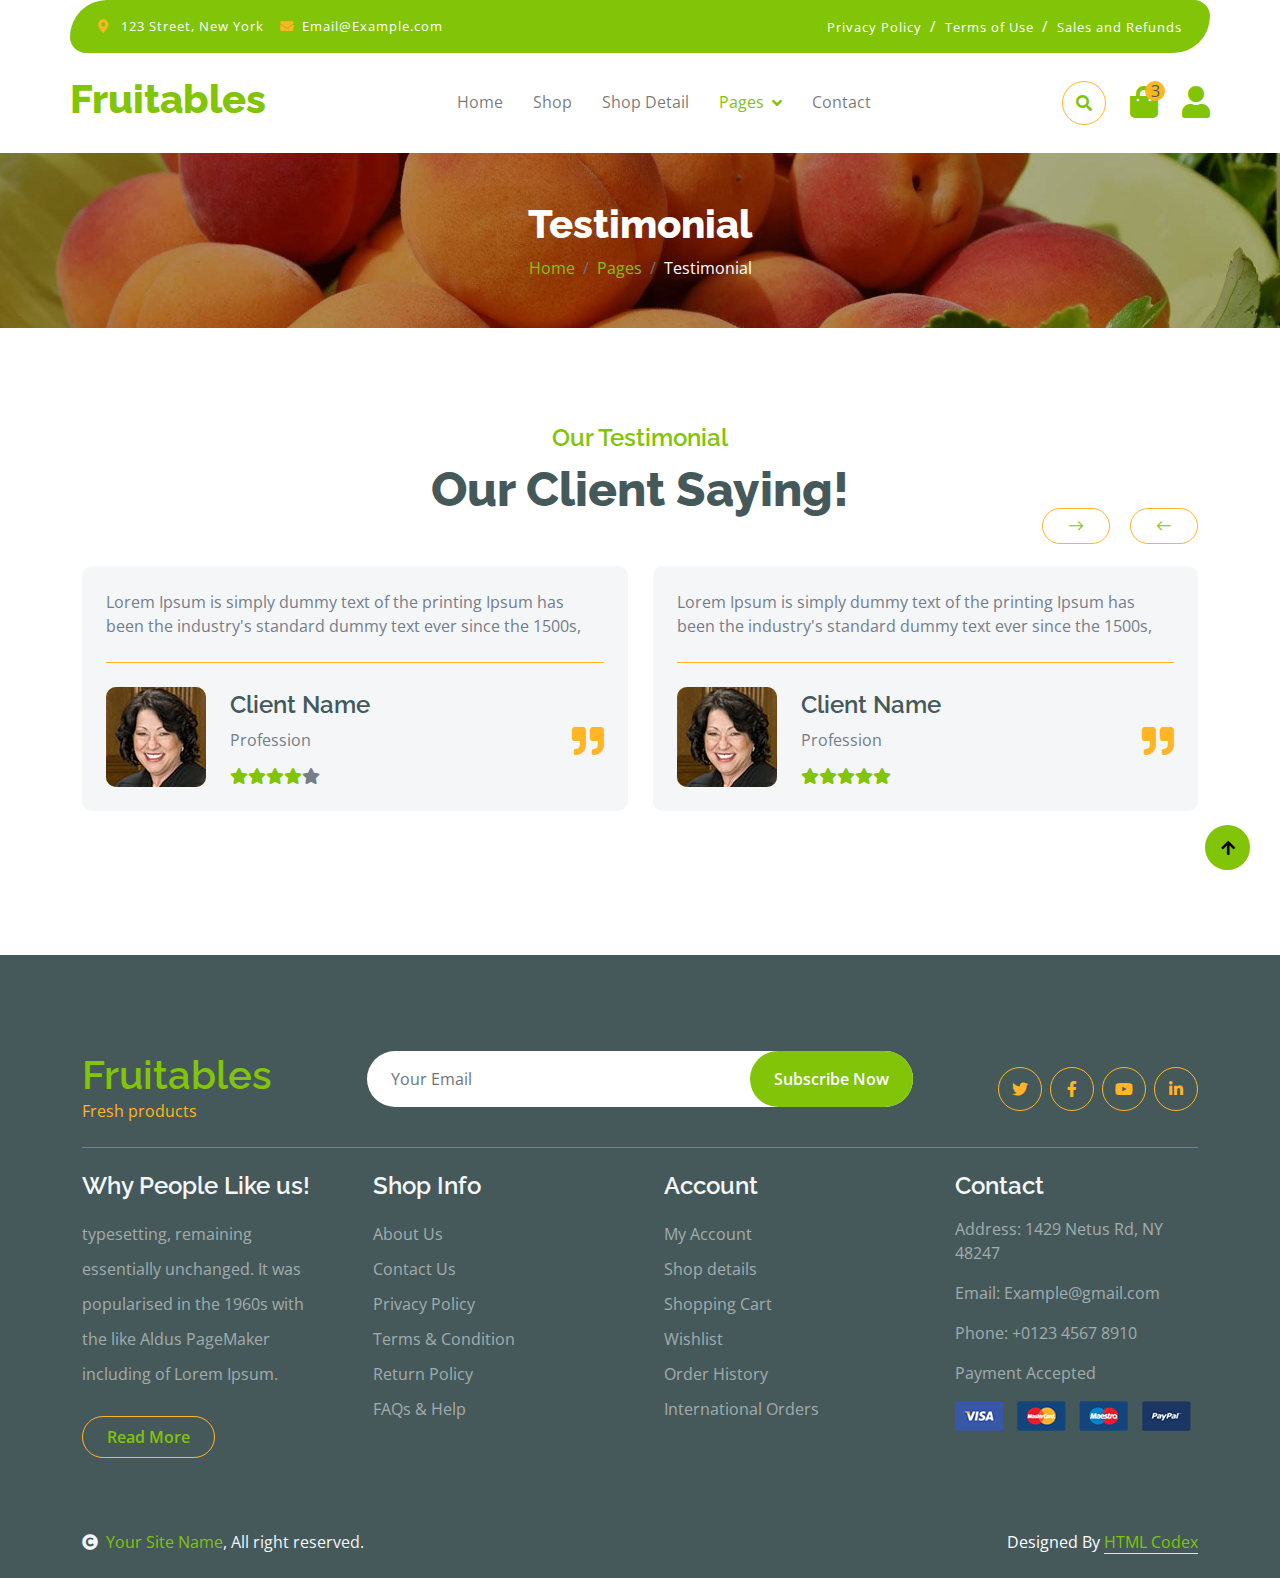
<file: web/testimonial.html>
<!DOCTYPE html>
<html lang="en">

    <head>
        <meta charset="utf-8">
        <title>Fruitables - Vegetable Website Template</title>
        <meta content="width=device-width, initial-scale=1.0" name="viewport">
        <meta content="" name="keywords">
        <meta content="" name="description">

        <!-- Google Web Fonts -->
        <link rel="preconnect" href="https://fonts.googleapis.com">
        <link rel="preconnect" href="https://fonts.gstatic.com" crossorigin>
        <link href="https://fonts.googleapis.com/css2?family=Open+Sans:wght@400;600&family=Raleway:wght@600;800&display=swap" rel="stylesheet"> 

        <!-- Icon Font Stylesheet -->
        <link rel="stylesheet" href="https://use.fontawesome.com/releases/v5.15.4/css/all.css"/>
        <link href="https://cdn.jsdelivr.net/npm/bootstrap-icons@1.4.1/font/bootstrap-icons.css" rel="stylesheet">

        <!-- Libraries Stylesheet -->
        <link href="lib/lightbox/css/lightbox.min.css" rel="stylesheet">
        <link href="lib/owlcarousel/assets/owl.carousel.min.css" rel="stylesheet">


        <!-- Customized Bootstrap Stylesheet -->
        <link href="css/bootstrap.min.css" rel="stylesheet">

        <!-- Template Stylesheet -->
        <link href="css/style.css" rel="stylesheet">
    </head>

    <body>

        <!-- Spinner Start -->
        <div id="spinner" class="show w-100 vh-100 bg-white position-fixed translate-middle top-50 start-50  d-flex align-items-center justify-content-center">
            <div class="spinner-grow text-primary" role="status"></div>
        </div>
        <!-- Spinner End -->


        <!-- Navbar start -->
        <div class="container-fluid fixed-top">
            <div class="container topbar bg-primary d-none d-lg-block">
                <div class="d-flex justify-content-between">
                    <div class="top-info ps-2">
                        <small class="me-3"><i class="fas fa-map-marker-alt me-2 text-secondary"></i> <a href="#" class="text-white">123 Street, New York</a></small>
                        <small class="me-3"><i class="fas fa-envelope me-2 text-secondary"></i><a href="#" class="text-white">Email@Example.com</a></small>
                    </div>
                    <div class="top-link pe-2">
                        <a href="#" class="text-white"><small class="text-white mx-2">Privacy Policy</small>/</a>
                        <a href="#" class="text-white"><small class="text-white mx-2">Terms of Use</small>/</a>
                        <a href="#" class="text-white"><small class="text-white ms-2">Sales and Refunds</small></a>
                    </div>
                </div>
            </div>
            <div class="container px-0">
                <nav class="navbar navbar-light bg-white navbar-expand-xl">
                    <a href="index.html" class="navbar-brand"><h1 class="text-primary display-6">Fruitables</h1></a>
                    <button class="navbar-toggler py-2 px-3" type="button" data-bs-toggle="collapse" data-bs-target="#navbarCollapse">
                        <span class="fa fa-bars text-primary"></span>
                    </button>
                    <div class="collapse navbar-collapse bg-white" id="navbarCollapse">
                        <div class="navbar-nav mx-auto">
                            <a href="index.html" class="nav-item nav-link">Home</a>
                            <a href="shop.html" class="nav-item nav-link">Shop</a>
                            <a href="shop-detail.html" class="nav-item nav-link">Shop Detail</a>
                            <div class="nav-item dropdown">
                                <a href="#" class="nav-link dropdown-toggle active" data-bs-toggle="dropdown">Pages</a>
                                <div class="dropdown-menu m-0 bg-secondary rounded-0">
                                    <a href="cart.html" class="dropdown-item">Cart</a>
                                    <a href="chackout.html" class="dropdown-item">Chackout</a>
                                    <a href="testimonial.html" class="dropdown-item active">Testimonial</a>
                                    <a href="404.html" class="dropdown-item">404 Page</a>
                                </div>
                            </div>
                            <a href="contact.html" class="nav-item nav-link">Contact</a>
                        </div>
                        <div class="d-flex m-3 me-0">
                            <button class="btn-search btn border border-secondary btn-md-square rounded-circle bg-white me-4" data-bs-toggle="modal" data-bs-target="#searchModal"><i class="fas fa-search text-primary"></i></button>
                            <a href="#" class="position-relative me-4 my-auto">
                                <i class="fa fa-shopping-bag fa-2x"></i>
                                <span class="position-absolute bg-secondary rounded-circle d-flex align-items-center justify-content-center text-dark px-1" style="top: -5px; left: 15px; height: 20px; min-width: 20px;">3</span>
                            </a>
                            <a href="#" class="my-auto">
                                <i class="fas fa-user fa-2x"></i>
                            </a>
                        </div>
                    </div>
                </nav>
            </div>
        </div>
        <!-- Navbar End -->


        <!-- Modal Search Start -->
        <div class="modal fade" id="searchModal" tabindex="-1" aria-labelledby="exampleModalLabel" aria-hidden="true">
            <div class="modal-dialog modal-fullscreen">
                <div class="modal-content rounded-0">
                    <div class="modal-header">
                        <h5 class="modal-title" id="exampleModalLabel">Search by keyword</h5>
                        <button type="button" class="btn-close" data-bs-dismiss="modal" aria-label="Close"></button>
                    </div>
                    <div class="modal-body d-flex align-items-center">
                        <div class="input-group w-75 mx-auto d-flex">
                            <input type="search" class="form-control p-3" placeholder="keywords" aria-describedby="search-icon-1">
                            <span id="search-icon-1" class="input-group-text p-3"><i class="fa fa-search"></i></span>
                        </div>
                    </div>
                </div>
            </div>
        </div>
        <!-- Modal Search End -->


        <!-- Single Page Header start -->
        <div class="container-fluid page-header py-5">
            <h1 class="text-center text-white display-6">Testimonial</h1>
            <ol class="breadcrumb justify-content-center mb-0">
                <li class="breadcrumb-item"><a href="#">Home</a></li>
                <li class="breadcrumb-item"><a href="#">Pages</a></li>
                <li class="breadcrumb-item active text-white">Testimonial</li>
            </ol>
        </div>
        <!-- Single Page Header End -->


        <!-- Tastimonial Start -->
        <div class="container-fluid testimonial py-5">
            <div class="container py-5">
                <div class="testimonial-header text-center">
                    <h4 class="text-primary">Our Testimonial</h4>
                    <h1 class="display-5 mb-5 text-dark">Our Client Saying!</h1>
                </div>
                <div class="owl-carousel testimonial-carousel">
                    <div class="testimonial-item img-border-radius bg-light rounded p-4">
                        <div class="position-relative">
                            <i class="fa fa-quote-right fa-2x text-secondary position-absolute" style="bottom: 30px; right: 0;"></i>
                            <div class="mb-4 pb-4 border-bottom border-secondary">
                                <p class="mb-0">Lorem Ipsum is simply dummy text of the printing Ipsum has been the industry's standard dummy text ever since the 1500s,
                                </p>
                            </div>
                            <div class="d-flex align-items-center flex-nowrap">
                                <div class="bg-secondary rounded">
                                    <img src="img/testimonial-1.jpg" class="img-fluid rounded" style="width: 100px; height: 100px;" alt="">
                                </div>
                                <div class="ms-4 d-block">
                                    <h4 class="text-dark">Client Name</h4>
                                    <p class="m-0 pb-3">Profession</p>
                                    <div class="d-flex pe-5">
                                        <i class="fas fa-star text-primary"></i>
                                        <i class="fas fa-star text-primary"></i>
                                        <i class="fas fa-star text-primary"></i>
                                        <i class="fas fa-star text-primary"></i>
                                        <i class="fas fa-star"></i>
                                    </div>
                                </div>
                            </div>
                        </div>
                    </div>
                    <div class="testimonial-item img-border-radius bg-light rounded p-4">
                        <div class="position-relative">
                            <i class="fa fa-quote-right fa-2x text-secondary position-absolute" style="bottom: 30px; right: 0;"></i>
                            <div class="mb-4 pb-4 border-bottom border-secondary">
                                <p class="mb-0">Lorem Ipsum is simply dummy text of the printing Ipsum has been the industry's standard dummy text ever since the 1500s,
                                </p>
                            </div>
                            <div class="d-flex align-items-center flex-nowrap">
                                <div class="bg-secondary rounded">
                                    <img src="img/testimonial-1.jpg" class="img-fluid rounded" style="width: 100px; height: 100px;" alt="">
                                </div>
                                <div class="ms-4 d-block">
                                    <h4 class="text-dark">Client Name</h4>
                                    <p class="m-0 pb-3">Profession</p>
                                    <div class="d-flex pe-5">
                                        <i class="fas fa-star text-primary"></i>
                                        <i class="fas fa-star text-primary"></i>
                                        <i class="fas fa-star text-primary"></i>
                                        <i class="fas fa-star text-primary"></i>
                                        <i class="fas fa-star text-primary"></i>
                                    </div>
                                </div>
                            </div>
                        </div>
                    </div>
                    <div class="testimonial-item img-border-radius bg-light rounded p-4">
                        <div class="position-relative">
                            <i class="fa fa-quote-right fa-2x text-secondary position-absolute" style="bottom: 30px; right: 0;"></i>
                            <div class="mb-4 pb-4 border-bottom border-secondary">
                                <p class="mb-0">Lorem Ipsum is simply dummy text of the printing Ipsum has been the industry's standard dummy text ever since the 1500s,
                                </p>
                            </div>
                            <div class="d-flex align-items-center flex-nowrap">
                                <div class="bg-secondary rounded">
                                    <img src="img/testimonial-1.jpg" class="img-fluid rounded" style="width: 100px; height: 100px;" alt="">
                                </div>
                                <div class="ms-4 d-block">
                                    <h4 class="text-dark">Client Name</h4>
                                    <p class="m-0 pb-3">Profession</p>
                                    <div class="d-flex pe-5">
                                        <i class="fas fa-star text-primary"></i>
                                        <i class="fas fa-star text-primary"></i>
                                        <i class="fas fa-star text-primary"></i>
                                        <i class="fas fa-star text-primary"></i>
                                        <i class="fas fa-star text-primary"></i>
                                    </div>
                                </div>
                            </div>
                        </div>
                    </div>
                </div>
            </div>
        </div>
        <!-- Tastimonial End -->


        <!-- Footer Start -->
        <div class="container-fluid bg-dark text-white-50 footer pt-5 mt-5">
            <div class="container py-5">
                <div class="pb-4 mb-4" style="border-bottom: 1px solid rgba(226, 175, 24, 0.5) ;">
                    <div class="row g-4">
                        <div class="col-lg-3">
                            <a href="#">
                                <h1 class="text-primary mb-0">Fruitables</h1>
                                <p class="text-secondary mb-0">Fresh products</p>
                            </a>
                        </div>
                        <div class="col-lg-6">
                            <div class="position-relative mx-auto">
                                <input class="form-control border-0 w-100 py-3 px-4 rounded-pill" type="number" placeholder="Your Email">
                                <button type="submit" class="btn btn-primary border-0 border-secondary py-3 px-4 position-absolute rounded-pill text-white" style="top: 0; right: 0;">Subscribe Now</button>
                            </div>
                        </div>
                        <div class="col-lg-3">
                            <div class="d-flex justify-content-end pt-3">
                                <a class="btn  btn-outline-secondary me-2 btn-md-square rounded-circle" href=""><i class="fab fa-twitter"></i></a>
                                <a class="btn btn-outline-secondary me-2 btn-md-square rounded-circle" href=""><i class="fab fa-facebook-f"></i></a>
                                <a class="btn btn-outline-secondary me-2 btn-md-square rounded-circle" href=""><i class="fab fa-youtube"></i></a>
                                <a class="btn btn-outline-secondary btn-md-square rounded-circle" href=""><i class="fab fa-linkedin-in"></i></a>
                            </div>
                        </div>
                    </div>
                </div>
                <div class="row g-5">
                    <div class="col-lg-3 col-md-6">
                        <div class="footer-item">
                            <h4 class="text-light mb-3">Why People Like us!</h4>
                            <p class="mb-4">typesetting, remaining essentially unchanged. It was 
                                popularised in the 1960s with the like Aldus PageMaker including of Lorem Ipsum.</p>
                            <a href="" class="btn border-secondary py-2 px-4 rounded-pill text-primary">Read More</a>
                        </div>
                    </div>
                    <div class="col-lg-3 col-md-6">
                        <div class="d-flex flex-column text-start footer-item">
                            <h4 class="text-light mb-3">Shop Info</h4>
                            <a class="btn-link" href="">About Us</a>
                            <a class="btn-link" href="">Contact Us</a>
                            <a class="btn-link" href="">Privacy Policy</a>
                            <a class="btn-link" href="">Terms & Condition</a>
                            <a class="btn-link" href="">Return Policy</a>
                            <a class="btn-link" href="">FAQs & Help</a>
                        </div>
                    </div>
                    <div class="col-lg-3 col-md-6">
                        <div class="d-flex flex-column text-start footer-item">
                            <h4 class="text-light mb-3">Account</h4>
                            <a class="btn-link" href="">My Account</a>
                            <a class="btn-link" href="">Shop details</a>
                            <a class="btn-link" href="">Shopping Cart</a>
                            <a class="btn-link" href="">Wishlist</a>
                            <a class="btn-link" href="">Order History</a>
                            <a class="btn-link" href="">International Orders</a>
                        </div>
                    </div>
                    <div class="col-lg-3 col-md-6">
                        <div class="footer-item">
                            <h4 class="text-light mb-3">Contact</h4>
                            <p>Address: 1429 Netus Rd, NY 48247</p>
                            <p>Email: Example@gmail.com</p>
                            <p>Phone: +0123 4567 8910</p>
                            <p>Payment Accepted</p>
                            <img src="img/payment.png" class="img-fluid" alt="">
                        </div>
                    </div>
                </div>
            </div>
        </div>
        <!-- Footer End -->

        <!-- Copyright Start -->
        <div class="container-fluid copyright bg-dark py-4">
            <div class="container">
                <div class="row">
                    <div class="col-md-6 text-center text-md-start mb-3 mb-md-0">
                        <span class="text-light"><a href="#"><i class="fas fa-copyright text-light me-2"></i>Your Site Name</a>, All right reserved.</span>
                    </div>
                    <div class="col-md-6 my-auto text-center text-md-end text-white">
                        <!--/*** This template is free as long as you keep the below author’s credit link/attribution link/backlink. ***/-->
                        <!--/*** If you'd like to use the template without the below author’s credit link/attribution link/backlink, ***/-->
                        <!--/*** you can purchase the Credit Removal License from "https://htmlcodex.com/credit-removal". ***/-->
                        Designed By <a class="border-bottom" href="https://htmlcodex.com">HTML Codex</a>
                    </div>
                </div>
            </div>
        </div>
        <!-- Copyright End -->



        <!-- Back to Top -->
        <a href="#" class="btn btn-primary border-3 border-primary rounded-circle back-to-top"><i class="fa fa-arrow-up"></i></a>   

        
    <!-- JavaScript Libraries -->
    <script src="https://ajax.googleapis.com/ajax/libs/jquery/3.6.4/jquery.min.js"></script>
    <script src="https://cdn.jsdelivr.net/npm/bootstrap@5.0.0/dist/js/bootstrap.bundle.min.js"></script>
    <script src="lib/easing/easing.min.js"></script>
    <script src="lib/waypoints/waypoints.min.js"></script>
    <script src="lib/lightbox/js/lightbox.min.js"></script>
    <script src="lib/owlcarousel/owl.carousel.min.js"></script>

    <!-- Template Javascript -->
    <script src="js/main.js"></script>
    </body>

</html>
</file>
<file: web/css/style.css>
/*** Spinner Start ***/
#spinner {
    opacity: 0;
    visibility: hidden;
    transition: opacity .8s ease-out, visibility 0s linear .5s;
    z-index: 99999;
 }

 #spinner.show {
     transition: opacity .8s ease-out, visibility 0s linear .0s;
     visibility: visible;
     opacity: 1;
 }

 .back-to-top {
    position: fixed;
    right: 30px;
    bottom: 30px;
    display: flex;
    width: 45px;
    height: 45px;
    align-items: center;
    justify-content: center;
    transition: 0.5s;
    z-index: 99;
}
/*** Spinner End ***/


/*** Button Start ***/
.btn {
    font-weight: 600;
    transition: .5s;
}

.btn-square {
    width: 32px;
    height: 32px;
}

.btn-sm-square {
    width: 34px;
    height: 34px;
}

.btn-md-square {
    width: 44px;
    height: 44px;
}

.btn-lg-square {
    width: 56px;
    height: 56px;
}

.btn-square,
.btn-sm-square,
.btn-md-square,
.btn-lg-square {
    padding: 0;
    display: flex;
    align-items: center;
    justify-content: center;
    font-weight: normal;
}

.btn.border-secondary {
    transition: 0.5s;
}

.btn.border-secondary:hover {
    background: var(--bs-secondary) !important;
    color: var(--bs-white) !important;
}

/*** Topbar Start ***/
.fixed-top {
    transition: 0.5s;
    background: var(--bs-white);
    border: 0;
}

.topbar {
    padding: 20px;
    border-radius: 230px 100px;
}

.topbar .top-info {
    font-size: 15px;
    line-height: 0;
    letter-spacing: 1px;
    display: flex;
    align-items: center;
}

.topbar .top-link {
    font-size: 15px;
    line-height: 0;
    letter-spacing: 1px;
    display: flex;
    align-items: center;
}

.topbar .top-link a {
    letter-spacing: 1px;
}

.topbar .top-link a small:hover {
    color: var(--bs-secondary) !important;
    transition: 0.5s;
}

.topbar .top-link a small:hover i {
    color: var(--bs-primary) !important;
}
/*** Topbar End ***/

/*** Navbar Start ***/
.navbar .navbar-nav .nav-link {
    padding: 10px 15px;
    font-size: 16px;
    transition: .5s;
}

.navbar {
    height: 100px;
    border-bottom: 1px solid rgba(255, 255, 255, .1);
}

.navbar .navbar-nav .nav-link:hover,
.navbar .navbar-nav .nav-link.active,
.fixed-top.bg-white .navbar .navbar-nav .nav-link:hover,
.fixed-top.bg-white .navbar .navbar-nav .nav-link.active {
    color: var(--bs-primary);
}

.navbar .dropdown-toggle::after {
    border: none;
    content: "\f107";
    font-family: "Font Awesome 5 Free";
    font-weight: 700;
    vertical-align: middle;
    margin-left: 8px;
}

@media (min-width: 1200px) {
    .navbar .nav-item .dropdown-menu {
        display: block;
        visibility: hidden;
        top: 100%;
        transform: rotateX(-75deg);
        transform-origin: 0% 0%;
        border: 0;
        transition: .5s;
        opacity: 0;
    }
}

.dropdown .dropdown-menu a:hover {
    background: var(--bs-secondary);
    color: var(--bs-primary);
}

.navbar .nav-item:hover .dropdown-menu {
    transform: rotateX(0deg);
    visibility: visible;
    background: var(--bs-light) !important;
    border-radius: 10px !important;
    transition: .5s;
    opacity: 1;
}

#searchModal .modal-content {
    background: rgba(255, 255, 255, .8);
}
/*** Navbar End ***/

/*** Hero Header ***/
.hero-header {
    background: linear-gradient(rgba(248, 223, 173, 0.1), rgba(248, 223, 173, 0.1)), url(../img/hero-img.jpg);
    background-position: center center;
    background-repeat: no-repeat;
    background-size: cover;
}

.carousel-item {
    position: relative;
}

.carousel-item a {
    position: absolute;
    top: 50%;
    left: 50%;
    transform: translate(-50%, -50%);
    font-size: 25px;
    background: linear-gradient(rgba(255, 181, 36, 0.7), rgba(255, 181, 36, 0.7));
}

.carousel-control-next,
.carousel-control-prev {
    width: 48px;
    height: 48px;
    border-radius: 48px;
    border: 1px solid var(--bs-white);
    background: var(--bs-primary);
    position: absolute;
    top: 50%;
    transform: translateY(-50%);
}

.carousel-control-next {
    margin-right: 20px;
}

.carousel-control-prev {
    margin-left: 20px;
}

.page-header {
    position: relative;
    background: linear-gradient(rgba(0, 0, 0, 0.3), rgba(0, 0, 0, 0.3)), url(../img/cart-page-header-img.jpg);
    background-position: center center;
    background-repeat: no-repeat;
    background-size: cover;
}

@media (min-width: 992px) {
    .hero-header,
    .page-header {
        margin-top: 152px !important;
    }
}

@media (max-width: 992px) {
    .hero-header,
    .page-header {
        margin-top: 97px !important;
    }
}
/*** Hero Header end ***/


/*** featurs Start ***/
.featurs .featurs-item .featurs-icon {
    position: relative;
    width: 120px;
    height: 120px;
}

.featurs .featurs-item .featurs-icon::after {
    content: "";
    width: 35px;
    height: 35px;
    background: var(--bs-secondary);
    position: absolute;
    bottom: -10px;
    transform: translate(-50%);
    transform: rotate(45deg);
    background: var(--bs-secondary);
    
}
/*** featurs End ***/


/*** service Start ***/
.service .service-item .service-content {
    position: relative;
    width: 250px; 
    height: 130px; 
    top: -50%; 
    left: 50%; 
    transform: translate(-50%, -50%);
}

/*** service End ***/


/*** Fruits Start ***/
.fruite .tab-class .nav-item a.active {
    background: var(--bs-secondary) !important;
}

.fruite .tab-class .nav-item a.active span {
    color: var(--bs-white) !important; 
}

.fruite .fruite-categorie .fruite-name {
    line-height: 40px;
}

.fruite .fruite-categorie .fruite-name a {
    transition: 0.5s;
}

.fruite .fruite-categorie .fruite-name a:hover {
    color: var(--bs-secondary);
}

.fruite .fruite-item {
    height: 100%;
    transition: 0.5s;
}
.fruite .fruite-item:hover {
    box-shadow: 0 0 55px rgba(0, 0, 0, 0.4);
}

.fruite .fruite-item .fruite-img {
    overflow: hidden;
    transition: 0.5s;
    border-radius: 10px 10px 0 0;
}

.fruite .fruite-item .fruite-img img {
    transition: 0.5s;
}

.fruite .fruite-item .fruite-img img:hover {
    transform: scale(1.3);
}
/*** Fruits End ***/


/*** vesitable Start ***/
.vesitable .vesitable-item {
    height: 100%;
    transition: 0.5s;
}

.vesitable .vesitable-item:hover {
    box-shadow: 0 0 55px rgba(0, 0, 0, 0.4);
}

.vesitable .vesitable-item .vesitable-img {
    overflow: hidden;
    transition: 0.5s;
    border-radius: 10px 10px 0 0;
}

.vesitable .vesitable-item .vesitable-img img {
    transition: 0.5s;
}

.vesitable .vesitable-item .vesitable-img img:hover {
    transform: scale(1.2);
}

.vesitable .owl-stage {
    margin: 50px 0;
    position: relative;
}

.vesitable .owl-nav .owl-prev {
    position: absolute;
    top: -8px;
    right: 0;
    color: var(--bs-primary);
    padding: 5px 25px;
    border: 1px solid var(--bs-secondary);
    border-radius: 20px;
    transition: 0.5s;

}

.vesitable .owl-nav .owl-prev:hover {
    background: var(--bs-secondary);
    color: var(--bs-white);
}

.vesitable .owl-nav .owl-next {
    position: absolute;
    top: -8px;
    right: 88px;
    color: var(--bs-primary);
    padding: 5px 25px;
    border: 1px solid var(--bs-secondary);
    border-radius: 20px;
    transition: 0.5s;
}

.vesitable .owl-nav .owl-next:hover {
    background: var(--bs-secondary);
    color: var(--bs-white);
}
/*** vesitable End ***/


/*** Banner Section Start ***/
.banner .banner-btn:hover {
    background: var(--bs-primary);
}
/*** Banner Section End ***/


/*** Facts Start ***/
.counter {
    height: 100%;
    text-align: center;
    box-shadow: 0 0 30px rgba(0, 0, 0, 0.05);
}

.counter i {
    font-size: 60px;
    margin-bottom: 25px;
}

.counter h4 {
    color: var(--bs-primary);
    letter-spacing: 1px;
    text-transform: uppercase;
}

.counter h1 {
    margin-bottom: 0;
}
/*** Facts End ***/


/*** testimonial Start ***/
.testimonial .owl-nav .owl-prev {
    position: absolute;
    top: -58px;
    right: 0;
    color: var(--bs-primary);
    padding: 5px 25px;
    border: 1px solid var(--bs-secondary);
    border-radius: 20px;
    transition: 0.5s;
}

.testimonial .owl-nav .owl-prev:hover {
    background: var(--bs-secondary);
    color: var(--bs-white);
}

.testimonial .owl-nav .owl-next {
    position: absolute;
    top: -58px;
    right: 88px;
    color: var(--bs-primary);
    padding: 5px 25px;
    border: 1px solid var(--bs-secondary);
    border-radius: 20px;
    transition: 0.5s;
}

.testimonial .owl-nav .owl-next:hover {
    background: var(--bs-secondary);
    color: var(--bs-white);
}
/*** testimonial End ***/


/*** Single Page Start ***/
.pagination {
    display: inline-block;
}
  
.pagination a {
    color: var(--bs-dark);
    padding: 10px 16px;
    text-decoration: none;
    transition: 0.5s;
    border: 1px solid var(--bs-secondary);
    margin: 0 4px;
}
  
.pagination a.active {
    background-color: var(--bs-primary);
    color: var(--bs-light);
    border: 1px solid var(--bs-secondary);
}
  
.pagination a:hover:not(.active) {background-color: var(--bs-primary)}

.nav.nav-tabs .nav-link.active {
    border-bottom: 2px solid var(--bs-secondary) !important;
}
/*** Single Page End ***/


/*** Footer Start ***/
.footer .footer-item .btn-link {
    line-height: 35px;
    color: rgba(255, 255, 255, .5);
    transition: 0.5s;
}

.footer .footer-item .btn-link:hover {
    color: var(--bs-secondary) !important;
}

.footer .footer-item p.mb-4 {
    line-height: 35px;
}
/*** Footer End ***/
</file>
